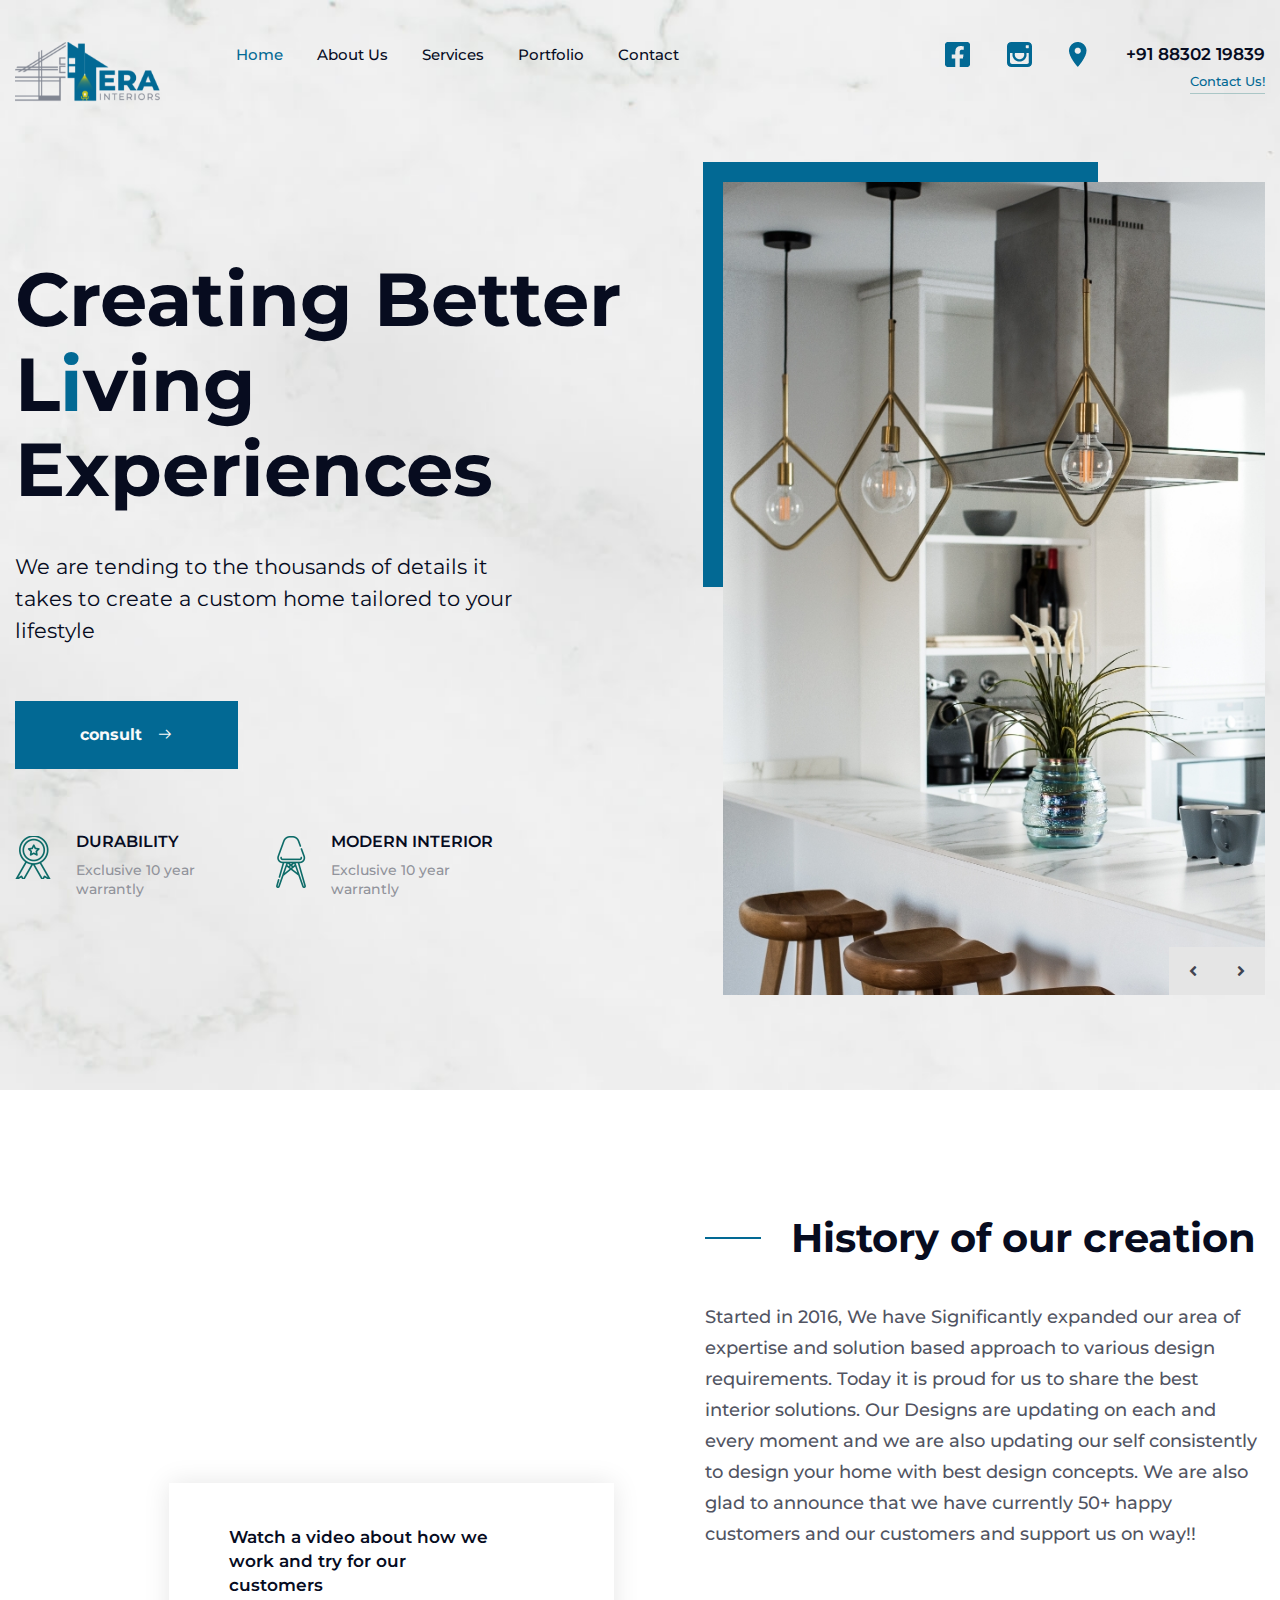
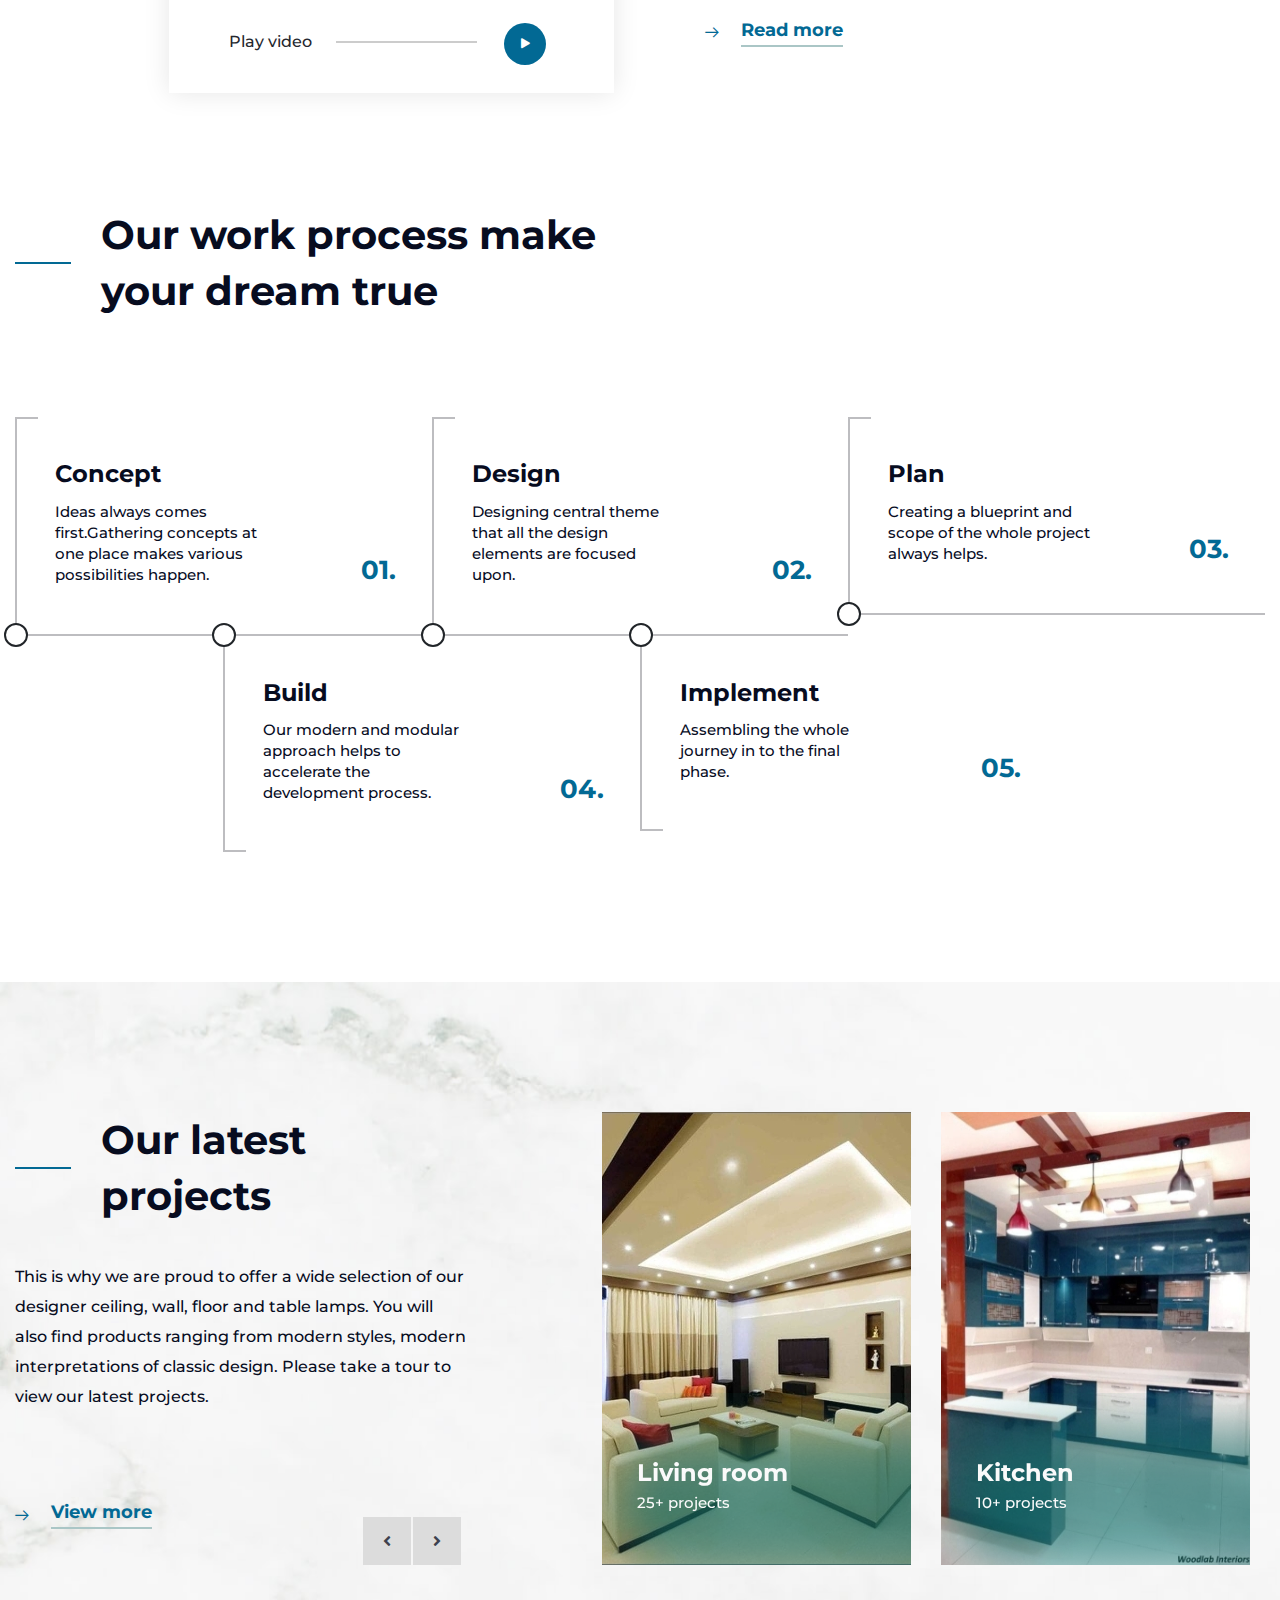
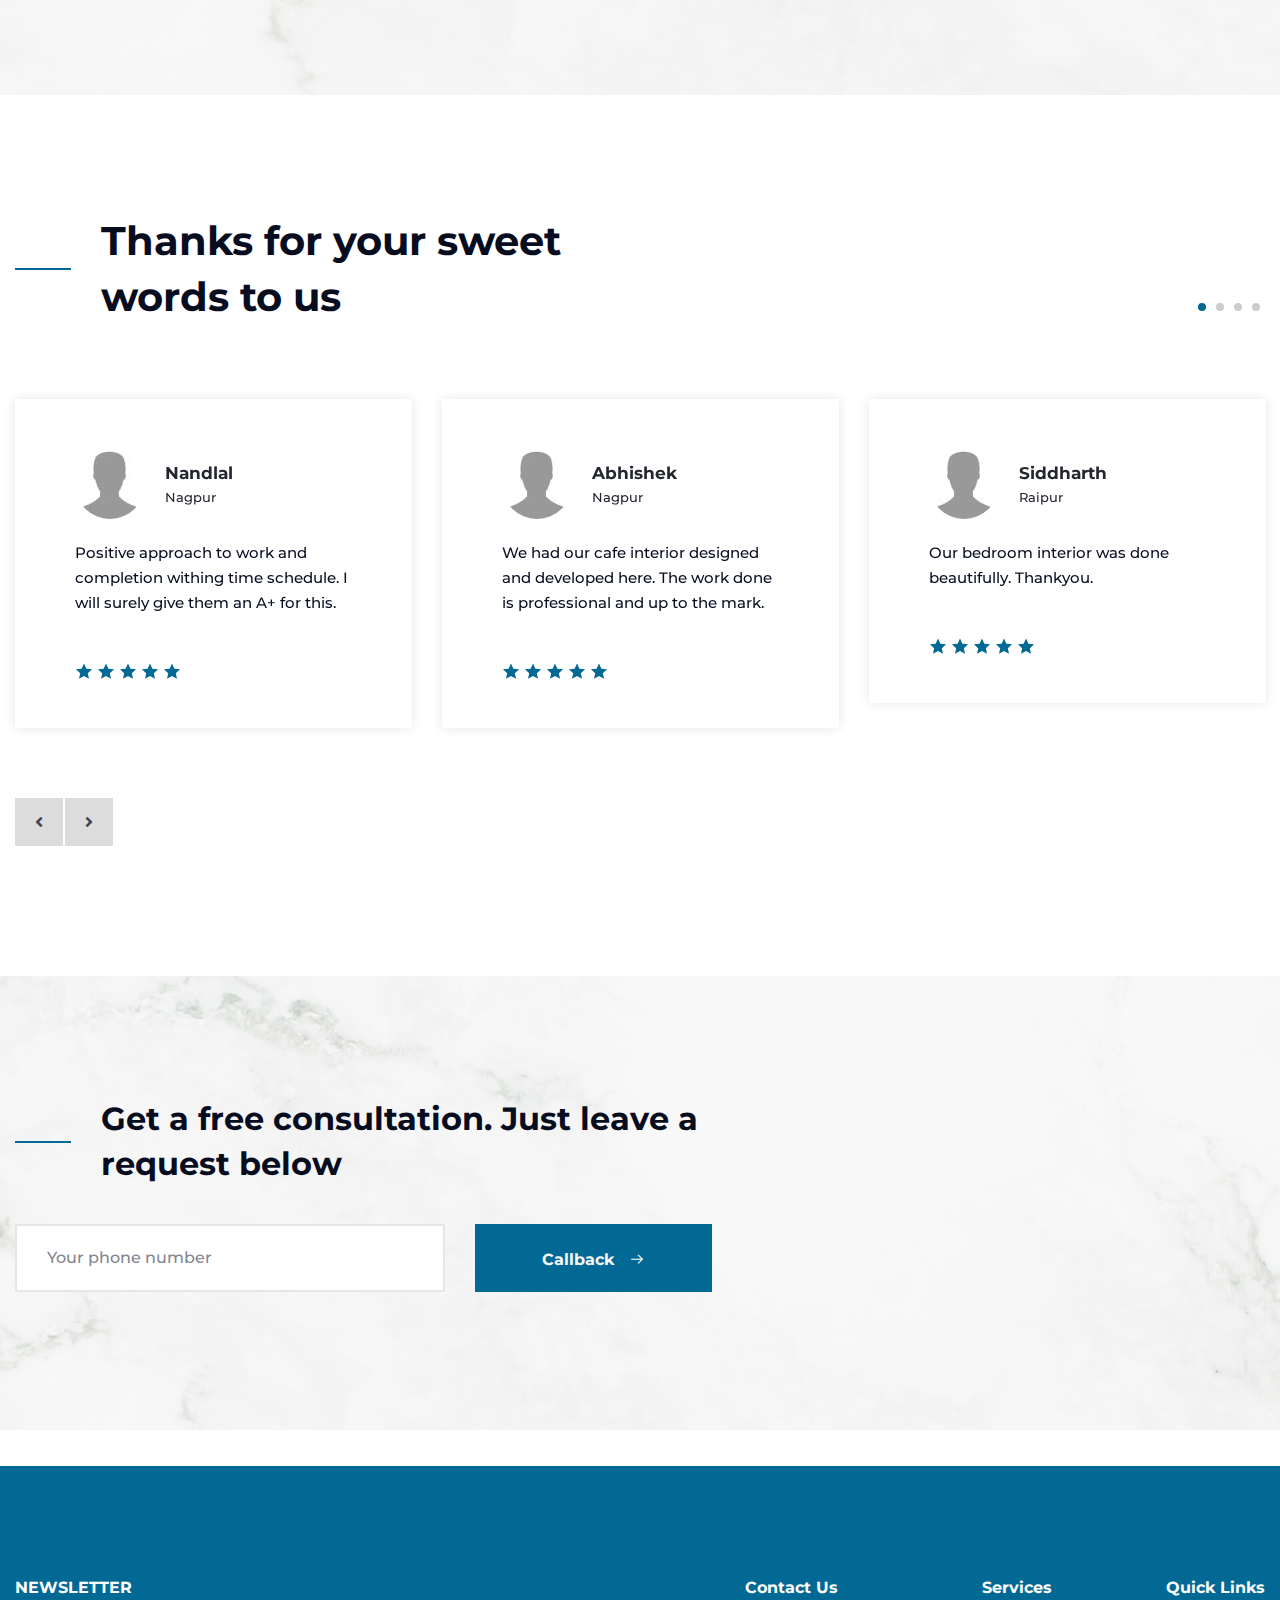
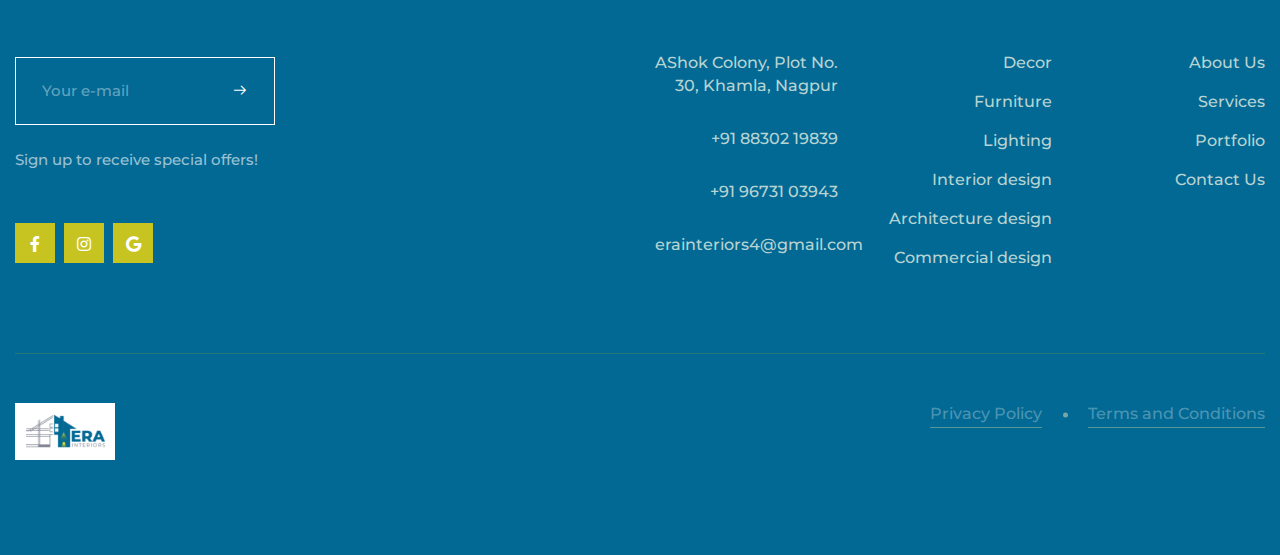
<file: websites/index.html>
<!DOCTYPE html>
<html lang="en">
<head>
	<meta charset="UTF-8">
	<title>Era Interiors - Creating Living Experiences</title>
	<meta name="viewport" content="width=device-width, initial-scale=1.0">
	<meta name="description" content="Mint Multipurpose Agency Website" />
	<meta name="author" content="George_fx">
	<meta name="keywords" content="" />
	<link rel="icon" href="assets/images/favicon.png">
	<link rel="stylesheet" type="text/css" href="assets/css/animate.css">
	<link rel="stylesheet" type="text/css" href="assets/css/bootstrap.min.css">
	<link rel="stylesheet" type="text/css" href="assets/css/all.min.css">
	<link rel="stylesheet" type="text/css" href="assets/css/line-awesome.min.css">
	<link rel="stylesheet" type="text/css" href="assets/css/slick.css">
	<link rel="stylesheet" type="text/css" href="assets/css/slick-theme.css">
	<link rel="stylesheet" type="text/css" href="assets/css/color.css">
	<link rel="stylesheet" type="text/css" href="assets/css/style.css">
	<link rel="stylesheet" type="text/css" href="assets/css/responsive.css">
</head>


<body>


	<div class="page-loading">
		<div class="thecube">
			<div class="cube c1"></div>
			<div class="cube c2"></div>
			<div class="cube c4"></div>
			<div class="cube c3"></div>
		</div>
	</div><!--page-loading end-->

	<div class="wrapper">
			
		<header>
			<div class="container">
				<div class="header-content">
					<div class="logo">
						<a href="index.html" title="">
							<img src="assets/images/logo2.png" alt="Era-Interiors-Logo">
						</a>
					</div><!--logo end-->
					<nav>
						<ul>
							<li><a class="active" href="index.html" title="">Home</a></li>
							<li><a href="about.html" title="">About Us</a></li>
							<li><a href="services.html" title="">Services</a></li>
							<li><a href="portfolio.html" title="">Portfolio</a>
								<!-- <ul>
									<li><a href="#" title="">Portfolio Details</a></li>
								</ul> -->
							</li>
							<li><a href="contact.html" title="">Contact</a></li>
						</ul>
					</nav><!--navigation end-->
					<ul class="mint-funcz">
						<li>
							<a href="https://m.facebook.com/erainteriors15/" title="" class="search-btn">
								<img src="assets/images/era-fcbk-icon.png" alt="">
							</a>
						</li>
						<li>
							<a href="#" title="">
								<img src="assets/images/era-insta-icon.png" alt="">
							</a>
						</li>
						<li>
							<a href="#" title="">
								<img src="assets/images/era-direct-icon.png" alt="">
							</a>
						</li>
					</ul><!--mint-funcz end-->
					<div class="contact-head-info">
						<h4>+91 88302 19839</h4>
						<a href="#" title="">Contact Us!</a>
					</div><!--contact-head-info end-->
					<div class="menu-btnn">
						<div class="menu-btn">
							<span class="bar1"></span>
							<span class="bar2"></span>
							<span class="bar3"></span>
						</div><!--menu-bar end-->
					</div>
				</div><!--header-content end-->
			</div>
		</header><!--header end-->

		<div class="header-search d-flex flex-wrap justify-content-center align-items-center w-100">
            <span class="search-close-btn"><i class="fas fa-times"></i></span>
            <form>
                <input type="text" placeholder="Search">
            </form>
        </div><!--header-search end-->

		<div class="responsive-mobile-menu">
			<ul>
				<li><a href="index.html" title="">Home</a></li>
				<li><a href="about.html" title="">About Us</a></li>
				<li><a href="services.html" title="">Services</a></li>
				<li><a href="portfolio.html" title="">Portfolio</a>
					<!--<ul>-->
					<!--	<li><a href="#" title="">Portfolio Details</a></li>-->
					<!--</ul>-->
				</li>
				
				<li><a href="contact.html" title="">Contact</a></li>
			</ul>
		</div><!--responsive-mobile-menu end-->

		<section class="main-banner">
			<div class="container">
				<div class="row align-items-center">
					<div class="col-lg-6">
						<div class="banner-content">
							<h2 class="wow fadeInUp" data-wow-duration="1000ms">Creating Better L<span>i</span>ving Experiences</h2>
							<p class="wow fadeInUp" data-wow-duration="1000ms" data-wow-delay="300ms">We are tending to the thousands of details it takes to create a custom home tailored to your lifestyle</p>
							<a href="contact.html" title="" class="lnk-default wow fadeInUp" data-wow-duration="1000ms" data-wow-delay="500ms">consult <i class="la la-arrow-right"></i> <span></span></a>
							<ul class="banz-list wow fadeInUp" data-wow-duration="1000ms" data-wow-delay="700ms">
								<li>
									<div class="mint-fzt">
										<img src="assets/images/icon1.png" alt="">
										<div class="bzn-csd">
											<h5>Durability</h5>
											<span>Exclusive 10 year warrantly</span>
										</div>
									</div>
								</li>
								<li>
									<div class="mint-fzt">
										<img src="assets/images/icon2.png" alt="">
										<div class="bzn-csd">
											<h5>Modern interior</h5>
											<span>Exclusive 10 year warrantly</span>
										</div>
									</div>
								</li>
							</ul><!--banz-list end-->
							<div class="clearfix"></div>
						</div><!--banner-content end-->
					</div>
					<div class="col-lg-6">
						<div class="banner-slider">
							<div class="banner-slide">
								<img src="assets/images/era_hero.jpg" alt="">
							</div><!--banner-slide end-->
							<div class="banner-slide">
								<img src="assets/images/era_furniture.jpg" alt="">
							</div><!--banner-slide end-->
							<div class="banner-slide">
								<img src="assets/images/era_modern_living.jpg" alt="">
							</div><!--banner-slide end-->
						</div><!--banner-slider end-->
					</div>
				</div>
			</div>
		</section><!--main-banner end-->

		<section class="block pb-0">
			<div class="container">
				<div class="about-us-section">
					<div class="row align-items-center">
						<div class="col-lg-6">
							<div class="abt-imgz">
								<img class="wow fadeInUp" data-wow-duration="1000ms" src="assets/images/era_work_history.jpg" alt="">
								<img class="wow fadeInRight" data-wow-duration="1000ms" data-wow-delay="400ms" src="assets/images/era-interior-imitation-with-wooden-furniture-for-c.jpg" alt="">
							</div><!--abt-imgz end-->
							<div class="abt-txt">
								<h4>Watch a video about how we work and try for our customers</h4>
								<span>Play video</span>
								<a href="https://www.youtube.com/watch?v=pNxqh-JCMpw" title="" class="play-btn html5lightbox"><i class="fa fa-play"></i></a>
							</div>
						</div>
						<div class="col-lg-6">
							<div class="about-text">
								<h2 class="sub-title">History of our creation</h2>
								<p>Started in 2016, We have Significantly expanded our area of expertise and solution based approach to various design requirements. Today it is proud for us to share the best interior solutions. Our Designs are updating on each and every moment and we are also updating our self consistently to design your home with best design concepts. We are also glad to announce that we have currently 50+ happy customers and our customers and support us on way!!
								</p>
								<a href="about.html" title="" class="lnk-default2">Read more <i class="la la-arrow-right"></i></a>
							</div><!--about-text end-->
						</div>
					</div>
				</div><!--about-us-section end-->
			</div>
		</section>
<!-- Team section  -->
		<section class="block">
			<div class="container">
				<div class="section-title align-items-center">
					<h3 class="sub-title">Our work process make your dream true</h3>
					<!-- <a href="#" title="" class="lnk-default2">More detailed <i class="la la-arrow-right"></i></a> -->
				</div><!--section-title end-->
				<div class="process-section">
					<ul>
						<li>
							<div class="proz-mint">
								<h3>Concept</h3>
								<p>Ideas always comes first.Gathering concepts at one place makes various possibilities happen.</p>
								<h2 class="p-num">01.</h2>
							</div><!--proz-mint end-->
						</li>
						<li>
							<div class="proz-mint">
								<h3>Design</h3>
								<p>Designing central theme that all the design elements are focused upon.</p>
								<h2 class="p-num">02.</h2>
							</div><!--proz-mint end-->
						</li>
						<li>
							<div class="proz-mint">
								<h3>Plan</h3>
								<p>Creating a blueprint and scope of the whole project always helps.</p>
								<h2 class="p-num">03.</h2>
							</div><!--proz-mint end-->
						</li>
						<li>
							<div class="proz-mint">
								<h3>Build</h3>
								<p>Our modern and modular approach helps to accelerate the development process.</p>
								<h2 class="p-num">04.</h2>
							</div><!--proz-mint end-->
						</li>
						<li>
							<div class="proz-mint">
								<h3>Implement</h3>
								<p>Assembling the whole journey in to the final phase.</p>
								
								<h2 class="p-num">05.</h2>
							</div><!--proz-mint end-->
						</li>
						
						
					</ul>
					<div class="clearfix"></div>
				</div><!--process-section end-->
			</div>
		</section>

		<section class="block2">
			<div class="fixed-bg bg1"></div>
			<div class="container">
				<div class="latest-projects-section">
					<div class="row">
						<div class="col-lg-5">
							<div class="project-text">
								<h3 class="sub-title">Our latest projects</h3>
								<p>This is why we are proud to offer a wide selection of our
									designer ceiling, wall, floor and table lamps. You will also
									find products ranging from modern styles, modern
									interpretations of classic design. Please take a tour to 
									view our latest projects.</p>
								<a href="portfolio.html" title="" class="lnk-default2">View more <i class="la la-arrow-right"></i></a>
							</div><!--project-text end-->
						</div>
						<div class="col-lg-7">
							<div class="project-carousel">
								<div class="project-item">
									<img src="assets/images/era_livingroom.jpg" alt="">
									<div class="project-info">
										<h3><a href="portfolio-details.html" title="">Living room</a></h3>
										<span>25+ projects</span>
									</div><!--project-info end-->
								</div><!--project-item end-->
								<div class="project-item">
									<img src="assets/images/era_kitchen.jpg" alt="">
									<div class="project-info">
										<h3><a href="portfolio-details.html" title="">Kitchen</a></h3>
										<span>10+ projects</span>
									</div><!--project-info end-->
								</div><!--project-item end-->
								<div class="project-item">
									<img src="assets/images/era_commercial.jpg" alt="">
									<div class="project-info">
										<h3><a href="portfolio-details.html" title="">Commercial</a></h3>
										<span>10 projects</span>
									</div><!--project-info end-->
								</div><!--project-item end-->
								
							</div><!--project-carousel end-->
						</div>
					</div>
				</div><!--latest-projects-section end-->
			</div>
		</section>

		<section class="block testi-section">
			<div class="container">
				<div class="section-title">
					<h3 class="sub-title">Thanks for your sweet words to us</h3>
				</div><!--section-title end-->
				<div class="testimonial-section">
					<div class="row testi-carousel">
						<div class="col-lg-4">
							<div class="testi-slide">
								<div class="testi-head">
									<img src="assets/images/testimonail.jpg" alt="">
									<div class="user-info">
										<h3>Nandlal</h3>
										<span>Nagpur</span>
									</div>
								</div>
								<p>Positive approach to work and completion withing time schedule. I will surely give them an A+ for this.</p>
								<ul class="rating">
									<li><i class="la la-star"></i></li>
									<li><i class="la la-star"></i></li>
									<li><i class="la la-star"></i></li>
									<li><i class="la la-star"></i></li>
									<li><i class="la la-star"></i></li>
								</ul>
							</div><!--testi-slide end-->
						</div>
						<div class="col-lg-4">
							<div class="testi-slide">
								<div class="testi-head">
									<img src="assets/images/testimonail.jpg" alt="">
									<div class="user-info">
										<h3>Abhishek</h3>
										<span>Nagpur</span>
									</div>
								</div>
								<p>We had our cafe interior designed and developed here. The work done is professional and up to the mark.</p>
								<ul class="rating">
									<li><i class="la la-star"></i></li>
									<li><i class="la la-star"></i></li>
									<li><i class="la la-star"></i></li>
									<li><i class="la la-star"></i></li>
									<li><i class="la la-star"></i></li>
								</ul>
							</div><!--testi-slide end-->
						</div>
						<div class="col-lg-4">
							<div class="testi-slide">
								<div class="testi-head">
									<img src="assets/images/testimonail.jpg" alt="">
									<div class="user-info">
										<h3>Siddharth</h3>
										<span>Raipur</span>
									</div>
								</div>
								<p>Our bedroom interior was done beautifully. Thankyou.</p>
								<ul class="rating">
									<li><i class="la la-star"></i></li>
									<li><i class="la la-star"></i></li>
									<li><i class="la la-star"></i></li>
									<li><i class="la la-star"></i></li>
									<li><i class="la la-star"></i></li>
								</ul>
							</div><!--testi-slide end-->
						</div>
						<div class="col-lg-4">
							<div class="testi-slide">
								<div class="testi-head">
									<img src="assets/images/testimonail.jpg" alt="">
									<div class="user-info">
										<h3>Nandlal</h3>
										<span>Nagpur</span>
									</div>
								</div>
								<p>Positive approach to work and completion withing time schedule. I will surely give them an A+ for this.</p>
								<ul class="rating">
									<li><i class="la la-star"></i></li>
									<li><i class="la la-star"></i></li>
									<li><i class="la la-star"></i></li>
									<li><i class="la la-star"></i></li>
									<li><i class="la la-star"></i></li>
								</ul>
							</div><!--testi-slide end-->
						</div>
						<div class="col-lg-4">
							<div class="testi-slide">
								<div class="testi-head">
									<img src="assets/images/testimonail.jpg" alt="">
									<div class="user-info">
										<h3>Abhishek</h3>
										<span>Nagpur</span>
									</div>
								</div>
								<p>We had our cafe interior designed and developed here. The work done is professional and up to the mark.</p>
								<ul class="rating">
									<li><i class="la la-star"></i></li>
									<li><i class="la la-star"></i></li>
									<li><i class="la la-star"></i></li>
									<li><i class="la la-star"></i></li>
									<li><i class="la la-star"></i></li>
								</ul>
							</div><!--testi-slide end-->
						</div>
						<div class="col-lg-4">
							<div class="testi-slide">
								<div class="testi-head">
									<img src="assets/images/testimonail.jpg" alt="">
									<div class="user-info">
										<h3>Siddharth</h3>
										<span>Raipur</span>
									</div>
								</div>
								<p>Our bedroom interior was done beautifully. Thankyou.</p>
								<ul class="rating">
									<li><i class="la la-star"></i></li>
									<li><i class="la la-star"></i></li>
									<li><i class="la la-star"></i></li>
									<li><i class="la la-star"></i></li>
									<li><i class="la la-star"></i></li>
								</ul>
							</div><!--testi-slide end-->
						</div>
					</div>
				</div><!--testimonial-section end-->
			</div>
		</section>

		<section class="consultation-sec">
			<div class="container">
				<div class="consultation-section">
					<div class="row align-items-center">
						<div class="col-lg-7">
							<div class="consult-text">
								<h3 class="sub-title">Get a free consultation. Just leave a request below</h3>
								<form class="subsc-form">
									<input type="text" name="name" placeholder="Your phone number">
									<button type="submit" class="lnk-default">Сallback <i class="la la-arrow-right"></i> <span></span></button>
								</form>
							</div><!--consult-text end-->
						</div>
						<div class="col-lg-5">
							<div class="consult-img wow slideInUp" data-wow-duration="1000ms">
								<img src="assets/images/era-interior-consultation.jpg" alt="">
							</div><!--consult-img end-->
						</div>
					</div>
				</div><!--consultation-section end-->
			</div>
		</section>

		<!-- Blog news section -->

		<footer>
			<div class="container">
				<div class="top-footer">
					<div class="row">
						<div class="col-lg-6 col-md-12">
							<div class="widget widget-info">
								<h3 class="widget-title">NEWSLETTER</h3>
								<form class="widget-form">
									<input type="text" name="email" placeholder="Your e-mail">
									<button type="submit"><i class="la la-arrow-right"></i></button>
								</form>
								<span>Sign up to receive special offers!</span>
								<ul class="social-links">
									<li><a href="https://m.facebook.com/erainteriors15/" title=""><i class="fab fa-facebook-f"></i></a></li>
									<li><a href="#" title=""><i class="fab fa-instagram"></i></a></li>
									<li><a href="#" title=""><i class="fab fa-google"></i></a></li>
								</ul><!--social-links end-->
							</div><!--widget-info end-->
						</div>
						<div class="col-lg-6 col-md-12">
							<div class="row">
								<div class="col-lg-4 col-md-4 col-sm-6 col-12">
									<div class="widget widget-contact text-right">
										<h3 class="widget-title">Contact Us</h3>
										<ul class="ft-links">
											<li>AShok Colony, Plot No. 30, Khamla, Nagpur</li>
											<li>+91 88302 19839</li>
											<li>+91 96731 03943</li>
											
											<li><a href="#" title="">erainteriors4@gmail.com</a></li>
										</ul><!--ft-links end-->
									</div><!--widget-contact end-->
								</div>
								<div class="col-lg-4 col-md-4 col-sm-6 col-12">
									<div class="widget widget-category text-right">
										<h3 class="widget-title">Services</h3>
										<ul class="ft-links">
											<li><a href="#" title="">Decor</a></li>
											<li><a href="#" title="">Furniture</a></li>
											<li><a href="#" title="">Lighting</a></li>
											<li><a href="#" title="">Interior design</a></li>
											<li><a href="#" title="">Architecture design</a></li>
											<li><a href="#" title="">Commercial design</a></li>
										</ul><!--ft-links end-->
									</div><!--widget-contact end-->
								</div>
								<div class="col-lg-4 col-md-4 col-sm-12 col-12">
									<div class="widget widget-company text-right">
										<h3 class="widget-title">Quick Links</h3>
										<ul class="ft-links">
											<li><a href="about.html" title="">About Us</a></li>
											<li><a href="services.html" title="">Services</a></li>
											<li><a href="portfolio.html" title="">Portfolio</a></li>
											<li><a href="contact.html" title="">Contact Us</a></li>
											<!-- <li><a href="blog.html" title="">Blog</a></li> -->
										</ul><!--ft-links end-->
									</div><!--widget-contact end-->
								</div>
							</div>
						</div>
					</div>
				</div><!--top-footer end-->
				<div class="bottom-footer">
					<div class="ft-logo">
						<img src="assets/images/ft-logo.png" alt="">
					</div><!--ft-logo end-->
					<ul class="btm-links">
						<li><a href="#" title="">Privacy Policy</a></li>
						<li><a href="#" title="">Terms and Conditions</a></li>
					</ul><!--btm-links end-->
					<div class="clearfix"></div>
				</div><!--bottom-footer end-->
			</div>
		</footer><!--footer end-->

	</div><!--wrapper end-->



<script src="assets/js/jquery.min.js"></script>
<script src="assets/js/popper.js"></script>
<script src="assets/js/bootstrap.min.js"></script>
<script src="assets/js/plugin/slick.min.js"></script>
<script src="assets/js/plugin/html5lightbox.js"></script>
<script src="assets/js/placeholdem.min.js"></script>
<script src="assets/js/wow.min.js"></script>
<script src="assets/js/script.js"></script>


</body>

</html>
</file>
<file: websites/assets/css/color.css>
nav ul li a:hover,
.contact-head-info > a,
.banner-content > h2 span,
.lnk-default2,
.lnk-default2:hover,
.p-num,
.rating li,
.blog-title a:hover,
.contact-head-info > a:hover,
nav ul li a.active,
.award-col > h2,
.wid-post-info > h3:hover,
.wid-post-info > h3:hover a,
.arch-list li a:hover,
.tags_list li a:hover,
.pagination-mint .page-link:hover,
input#amount,
.view-details:hover,
.shop-info > h3:hover a,
.add-cart,
.cart-btn-circle,
.catg-controls li a:hover,
.social-links.without-bg li a,
.option-set li a.selected {
	color: #026994;
}

.responsive-mobile-menu,
.lnk-default,
.banner-slide:before,
.play-btn,
.sub-title:before,
.team-head,
.slick-prev:hover,
.slick-next:hover,
.slick-dots li.slick-active button,
.category,
footer,
.cart-number,
.banner-slider .slick-prev:hover,
.banner-slider .slick-next:hover,
nav ul ul,
.pger-imgs:before,
.dott,
.paginated li a:hover,
.widget-search form button,
.tags-list li a:hover,
.ui-slider-horizontal .ui-slider-range,
.add-to-cart:hover,
.status,
input:checked + .slider,
.btn-default,
.cart-btn-circle:hover,
.contact_info,
.search-close-btn:hover,
.thecube .cube:before,
.failed,
.text-info {
	background-color: #026994;
 }

.proz-mint:after,
.dott:before,
.ui-slider-horizontal .ui-slider-handle,
.form-control:focus {
	border-color: #026994;
}
</file>
<file: websites/assets/css/line-awesome.min.css>
.la,.lab,.lad,.lal,.lar,.las{-moz-osx-font-smoothing:grayscale;-webkit-font-smoothing:antialiased;display:inline-block;font-style:normal;font-variant:normal;text-rendering:auto;line-height:1}.la-lg{font-size:1.33333em;line-height:.75em;vertical-align:-.0667em}.la-xs{font-size:.75em}.la-sm{font-size:.875em}.la-1x{font-size:1em}.la-2x{font-size:2em}.la-3x{font-size:3em}.la-4x{font-size:4em}.la-5x{font-size:5em}.la-6x{font-size:6em}.la-7x{font-size:7em}.la-8x{font-size:8em}.la-9x{font-size:9em}.la-10x{font-size:10em}.la-fw{text-align:center;width:1.25em}.la-ul{list-style-type:none;margin-left:2.5em;padding-left:0}.la-ul>li{position:relative}.la-li{left:-2em;position:absolute;text-align:center;width:2em;line-height:inherit}.la-border{border:solid .08em #eee;border-radius:.1em;padding:.2em .25em .15em}.la-pull-left{float:left}.la-pull-right{float:right}.la.la-pull-left,.lab.la-pull-left,.lal.la-pull-left,.lar.la-pull-left,.las.la-pull-left{margin-right:.3em}.la.la-pull-right,.lab.la-pull-right,.lal.la-pull-right,.lar.la-pull-right,.las.la-pull-right{margin-left:.3em}.la-spin{-webkit-animation:la-spin 2s infinite linear;animation:la-spin 2s infinite linear}.la-pulse{-webkit-animation:la-spin 1s infinite steps(8);animation:la-spin 1s infinite steps(8)}@-webkit-keyframes la-spin{0%{-webkit-transform:rotate(0);transform:rotate(0)}100%{-webkit-transform:rotate(360deg);transform:rotate(360deg)}}@keyframes la-spin{0%{-webkit-transform:rotate(0);transform:rotate(0)}100%{-webkit-transform:rotate(360deg);transform:rotate(360deg)}}.la-rotate-90{-webkit-transform:rotate(90deg);transform:rotate(90deg)}.la-rotate-180{-webkit-transform:rotate(180deg);transform:rotate(180deg)}.la-rotate-270{-webkit-transform:rotate(270deg);transform:rotate(270deg)}.la-flip-horizontal{-webkit-transform:scale(-1,1);transform:scale(-1,1)}.la-flip-vertical{-webkit-transform:scale(1,-1);transform:scale(1,-1)}.la-flip-both,.la-flip-horizontal.la-flip-vertical{-webkit-transform:scale(-1,-1);transform:scale(-1,-1)}:root .la-flip-both,:root .la-flip-horizontal,:root .la-flip-vertical,:root .la-rotate-180,:root .la-rotate-270,:root .la-rotate-90{-webkit-filter:none;filter:none}.la-stack{display:inline-block;height:2em;line-height:2em;position:relative;vertical-align:middle;width:2.5em}.la-stack-1x,.la-stack-2x{left:0;position:absolute;text-align:center;width:100%}.la-stack-1x{line-height:inherit}.la-stack-2x{font-size:2em}.la-inverse{color:#fff}.la-500px:before{content:"\f26e"}.la-accessible-icon:before{content:"\f368"}.la-accusoft:before{content:"\f369"}.la-acquisitions-incorporated:before{content:"\f6af"}.la-ad:before{content:"\f641"}.la-address-book:before{content:"\f2b9"}.la-address-card:before{content:"\f2bb"}.la-adjust:before{content:"\f042"}.la-adn:before{content:"\f170"}.la-adobe:before{content:"\f778"}.la-adversal:before{content:"\f36a"}.la-affiliatetheme:before{content:"\f36b"}.la-air-freshener:before{content:"\f5d0"}.la-airbnb:before{content:"\f834"}.la-algolia:before{content:"\f36c"}.la-align-center:before{content:"\f037"}.la-align-justify:before{content:"\f039"}.la-align-left:before{content:"\f036"}.la-align-right:before{content:"\f038"}.la-alipay:before{content:"\f642"}.la-allergies:before{content:"\f461"}.la-amazon:before{content:"\f270"}.la-amazon-pay:before{content:"\f42c"}.la-ambulance:before{content:"\f0f9"}.la-american-sign-language-interpreting:before{content:"\f2a3"}.la-amilia:before{content:"\f36d"}.la-anchor:before{content:"\f13d"}.la-android:before{content:"\f17b"}.la-angellist:before{content:"\f209"}.la-angle-double-down:before{content:"\f103"}.la-angle-double-left:before{content:"\f100"}.la-angle-double-right:before{content:"\f101"}.la-angle-double-up:before{content:"\f102"}.la-angle-down:before{content:"\f107"}.la-angle-left:before{content:"\f104"}.la-angle-right:before{content:"\f105"}.la-angle-up:before{content:"\f106"}.la-angry:before{content:"\f556"}.la-angrycreative:before{content:"\f36e"}.la-angular:before{content:"\f420"}.la-ankh:before{content:"\f644"}.la-app-store:before{content:"\f36f"}.la-app-store-ios:before{content:"\f370"}.la-apper:before{content:"\f371"}.la-apple:before{content:"\f179"}.la-apple-alt:before{content:"\f5d1"}.la-apple-pay:before{content:"\f415"}.la-archive:before{content:"\f187"}.la-archway:before{content:"\f557"}.la-arrow-alt-circle-down:before{content:"\f358"}.la-arrow-alt-circle-left:before{content:"\f359"}.la-arrow-alt-circle-right:before{content:"\f35a"}.la-arrow-alt-circle-up:before{content:"\f35b"}.la-arrow-circle-down:before{content:"\f0ab"}.la-arrow-circle-left:before{content:"\f0a8"}.la-arrow-circle-right:before{content:"\f0a9"}.la-arrow-circle-up:before{content:"\f0aa"}.la-arrow-down:before{content:"\f063"}.la-arrow-left:before{content:"\f060"}.la-arrow-right:before{content:"\f061"}.la-arrow-up:before{content:"\f062"}.la-arrows-alt:before{content:"\f0b2"}.la-arrows-alt-h:before{content:"\f337"}.la-arrows-alt-v:before{content:"\f338"}.la-artstation:before{content:"\f77a"}.la-assistive-listening-systems:before{content:"\f2a2"}.la-asterisk:before{content:"\f069"}.la-asymmetrik:before{content:"\f372"}.la-at:before{content:"\f1fa"}.la-atlas:before{content:"\f558"}.la-atlassian:before{content:"\f77b"}.la-atom:before{content:"\f5d2"}.la-audible:before{content:"\f373"}.la-audio-description:before{content:"\f29e"}.la-autoprefixer:before{content:"\f41c"}.la-avianex:before{content:"\f374"}.la-aviato:before{content:"\f421"}.la-award:before{content:"\f559"}.la-aws:before{content:"\f375"}.la-baby:before{content:"\f77c"}.la-baby-carriage:before{content:"\f77d"}.la-backspace:before{content:"\f55a"}.la-backward:before{content:"\f04a"}.la-bacon:before{content:"\f7e5"}.la-balance-scale:before{content:"\f24e"}.la-balance-scale-left:before{content:"\f515"}.la-balance-scale-right:before{content:"\f516"}.la-ban:before{content:"\f05e"}.la-band-aid:before{content:"\f462"}.la-bandcamp:before{content:"\f2d5"}.la-barcode:before{content:"\f02a"}.la-bars:before{content:"\f0c9"}.la-baseball-ball:before{content:"\f433"}.la-basketball-ball:before{content:"\f434"}.la-bath:before{content:"\f2cd"}.la-battery-empty:before{content:"\f244"}.la-battery-full:before{content:"\f240"}.la-battery-half:before{content:"\f242"}.la-battery-quarter:before{content:"\f243"}.la-battery-three-quarters:before{content:"\f241"}.la-battle-net:before{content:"\f835"}.la-bed:before{content:"\f236"}.la-beer:before{content:"\f0fc"}.la-behance:before{content:"\f1b4"}.la-behance-square:before{content:"\f1b5"}.la-bell:before{content:"\f0f3"}.la-bell-slash:before{content:"\f1f6"}.la-bezier-curve:before{content:"\f55b"}.la-bible:before{content:"\f647"}.la-bicycle:before{content:"\f206"}.la-biking:before{content:"\f84a"}.la-bimobject:before{content:"\f378"}.la-binoculars:before{content:"\f1e5"}.la-biohazard:before{content:"\f780"}.la-birthday-cake:before{content:"\f1fd"}.la-bitbucket:before{content:"\f171"}.la-bitcoin:before{content:"\f379"}.la-bity:before{content:"\f37a"}.la-black-tie:before{content:"\f27e"}.la-blackberry:before{content:"\f37b"}.la-blender:before{content:"\f517"}.la-blender-phone:before{content:"\f6b6"}.la-blind:before{content:"\f29d"}.la-blog:before{content:"\f781"}.la-blogger:before{content:"\f37c"}.la-blogger-b:before{content:"\f37d"}.la-bluetooth:before{content:"\f293"}.la-bluetooth-b:before{content:"\f294"}.la-bold:before{content:"\f032"}.la-bolt:before{content:"\f0e7"}.la-bomb:before{content:"\f1e2"}.la-bone:before{content:"\f5d7"}.la-bong:before{content:"\f55c"}.la-book:before{content:"\f02d"}.la-book-dead:before{content:"\f6b7"}.la-book-medical:before{content:"\f7e6"}.la-book-open:before{content:"\f518"}.la-book-reader:before{content:"\f5da"}.la-bookmark:before{content:"\f02e"}.la-bootstrap:before{content:"\f836"}.la-border-all:before{content:"\f84c"}.la-border-none:before{content:"\f850"}.la-border-style:before{content:"\f853"}.la-bowling-ball:before{content:"\f436"}.la-box:before{content:"\f466"}.la-box-open:before{content:"\f49e"}.la-boxes:before{content:"\f468"}.la-braille:before{content:"\f2a1"}.la-brain:before{content:"\f5dc"}.la-bread-slice:before{content:"\f7ec"}.la-briefcase:before{content:"\f0b1"}.la-briefcase-medical:before{content:"\f469"}.la-broadcast-tower:before{content:"\f519"}.la-broom:before{content:"\f51a"}.la-brush:before{content:"\f55d"}.la-btc:before{content:"\f15a"}.la-buffer:before{content:"\f837"}.la-bug:before{content:"\f188"}.la-building:before{content:"\f1ad"}.la-bullhorn:before{content:"\f0a1"}.la-bullseye:before{content:"\f140"}.la-burn:before{content:"\f46a"}.la-buromobelexperte:before{content:"\f37f"}.la-bus:before{content:"\f207"}.la-bus-alt:before{content:"\f55e"}.la-business-time:before{content:"\f64a"}.la-buy-n-large:before{content:"\f8a6"}.la-buysellads:before{content:"\f20d"}.la-calculator:before{content:"\f1ec"}.la-calendar:before{content:"\f133"}.la-calendar-alt:before{content:"\f073"}.la-calendar-check:before{content:"\f274"}.la-calendar-day:before{content:"\f783"}.la-calendar-minus:before{content:"\f272"}.la-calendar-plus:before{content:"\f271"}.la-calendar-times:before{content:"\f273"}.la-calendar-week:before{content:"\f784"}.la-camera:before{content:"\f030"}.la-camera-retro:before{content:"\f083"}.la-campground:before{content:"\f6bb"}.la-canadian-maple-leaf:before{content:"\f785"}.la-candy-cane:before{content:"\f786"}.la-cannabis:before{content:"\f55f"}.la-capsules:before{content:"\f46b"}.la-car:before{content:"\f1b9"}.la-car-alt:before{content:"\f5de"}.la-car-battery:before{content:"\f5df"}.la-car-crash:before{content:"\f5e1"}.la-car-side:before{content:"\f5e4"}.la-caret-down:before{content:"\f0d7"}.la-caret-left:before{content:"\f0d9"}.la-caret-right:before{content:"\f0da"}.la-caret-square-down:before{content:"\f150"}.la-caret-square-left:before{content:"\f191"}.la-caret-square-right:before{content:"\f152"}.la-caret-square-up:before{content:"\f151"}.la-caret-up:before{content:"\f0d8"}.la-carrot:before{content:"\f787"}.la-cart-arrow-down:before{content:"\f218"}.la-cart-plus:before{content:"\f217"}.la-cash-register:before{content:"\f788"}.la-cat:before{content:"\f6be"}.la-cc-amazon-pay:before{content:"\f42d"}.la-cc-amex:before{content:"\f1f3"}.la-cc-apple-pay:before{content:"\f416"}.la-cc-diners-club:before{content:"\f24c"}.la-cc-discover:before{content:"\f1f2"}.la-cc-jcb:before{content:"\f24b"}.la-cc-mastercard:before{content:"\f1f1"}.la-cc-paypal:before{content:"\f1f4"}.la-cc-stripe:before{content:"\f1f5"}.la-cc-visa:before{content:"\f1f0"}.la-centercode:before{content:"\f380"}.la-centos:before{content:"\f789"}.la-certificate:before{content:"\f0a3"}.la-chair:before{content:"\f6c0"}.la-chalkboard:before{content:"\f51b"}.la-chalkboard-teacher:before{content:"\f51c"}.la-charging-station:before{content:"\f5e7"}.la-chart-area:before{content:"\f1fe"}.la-chart-bar:before{content:"\f080"}.la-chart-line:before{content:"\f201"}.la-chart-pie:before{content:"\f200"}.la-check:before{content:"\f00c"}.la-check-circle:before{content:"\f058"}.la-check-double:before{content:"\f560"}.la-check-square:before{content:"\f14a"}.la-cheese:before{content:"\f7ef"}.la-chess:before{content:"\f439"}.la-chess-bishop:before{content:"\f43a"}.la-chess-board:before{content:"\f43c"}.la-chess-king:before{content:"\f43f"}.la-chess-knight:before{content:"\f441"}.la-chess-pawn:before{content:"\f443"}.la-chess-queen:before{content:"\f445"}.la-chess-rook:before{content:"\f447"}.la-chevron-circle-down:before{content:"\f13a"}.la-chevron-circle-left:before{content:"\f137"}.la-chevron-circle-right:before{content:"\f138"}.la-chevron-circle-up:before{content:"\f139"}.la-chevron-down:before{content:"\f078"}.la-chevron-left:before{content:"\f053"}.la-chevron-right:before{content:"\f054"}.la-chevron-up:before{content:"\f077"}.la-child:before{content:"\f1ae"}.la-chrome:before{content:"\f268"}.la-chromecast:before{content:"\f838"}.la-church:before{content:"\f51d"}.la-circle:before{content:"\f111"}.la-circle-notch:before{content:"\f1ce"}.la-city:before{content:"\f64f"}.la-clinic-medical:before{content:"\f7f2"}.la-clipboard:before{content:"\f328"}.la-clipboard-check:before{content:"\f46c"}.la-clipboard-list:before{content:"\f46d"}.la-clock:before{content:"\f017"}.la-clone:before{content:"\f24d"}.la-closed-captioning:before{content:"\f20a"}.la-cloud:before{content:"\f0c2"}.la-cloud-download-alt:before{content:"\f381"}.la-cloud-meatball:before{content:"\f73b"}.la-cloud-moon:before{content:"\f6c3"}.la-cloud-moon-rain:before{content:"\f73c"}.la-cloud-rain:before{content:"\f73d"}.la-cloud-showers-heavy:before{content:"\f740"}.la-cloud-sun:before{content:"\f6c4"}.la-cloud-sun-rain:before{content:"\f743"}.la-cloud-upload-alt:before{content:"\f382"}.la-cloudscale:before{content:"\f383"}.la-cloudsmith:before{content:"\f384"}.la-cloudversify:before{content:"\f385"}.la-cocktail:before{content:"\f561"}.la-code:before{content:"\f121"}.la-code-branch:before{content:"\f126"}.la-codepen:before{content:"\f1cb"}.la-codiepie:before{content:"\f284"}.la-coffee:before{content:"\f0f4"}.la-cog:before{content:"\f013"}.la-cogs:before{content:"\f085"}.la-coins:before{content:"\f51e"}.la-columns:before{content:"\f0db"}.la-comment:before{content:"\f075"}.la-comment-alt:before{content:"\f27a"}.la-comment-dollar:before{content:"\f651"}.la-comment-dots:before{content:"\f4ad"}.la-comment-medical:before{content:"\f7f5"}.la-comment-slash:before{content:"\f4b3"}.la-comments:before{content:"\f086"}.la-comments-dollar:before{content:"\f653"}.la-compact-disc:before{content:"\f51f"}.la-compass:before{content:"\f14e"}.la-compress:before{content:"\f066"}.la-compress-arrows-alt:before{content:"\f78c"}.la-concierge-bell:before{content:"\f562"}.la-confluence:before{content:"\f78d"}.la-connectdevelop:before{content:"\f20e"}.la-contao:before{content:"\f26d"}.la-cookie:before{content:"\f563"}.la-cookie-bite:before{content:"\f564"}.la-copy:before{content:"\f0c5"}.la-copyright:before{content:"\f1f9"}.la-cotton-bureau:before{content:"\f89e"}.la-couch:before{content:"\f4b8"}.la-cpanel:before{content:"\f388"}.la-creative-commons:before{content:"\f25e"}.la-creative-commons-by:before{content:"\f4e7"}.la-creative-commons-nc:before{content:"\f4e8"}.la-creative-commons-nc-eu:before{content:"\f4e9"}.la-creative-commons-nc-jp:before{content:"\f4ea"}.la-creative-commons-nd:before{content:"\f4eb"}.la-creative-commons-pd:before{content:"\f4ec"}.la-creative-commons-pd-alt:before{content:"\f4ed"}.la-creative-commons-remix:before{content:"\f4ee"}.la-creative-commons-sa:before{content:"\f4ef"}.la-creative-commons-sampling:before{content:"\f4f0"}.la-creative-commons-sampling-plus:before{content:"\f4f1"}.la-creative-commons-share:before{content:"\f4f2"}.la-creative-commons-zero:before{content:"\f4f3"}.la-credit-card:before{content:"\f09d"}.la-critical-role:before{content:"\f6c9"}.la-crop:before{content:"\f125"}.la-crop-alt:before{content:"\f565"}.la-cross:before{content:"\f654"}.la-crosshairs:before{content:"\f05b"}.la-crow:before{content:"\f520"}.la-crown:before{content:"\f521"}.la-crutch:before{content:"\f7f7"}.la-css3:before{content:"\f13c"}.la-css3-alt:before{content:"\f38b"}.la-cube:before{content:"\f1b2"}.la-cubes:before{content:"\f1b3"}.la-cut:before{content:"\f0c4"}.la-cuttlefish:before{content:"\f38c"}.la-d-and-d:before{content:"\f38d"}.la-d-and-d-beyond:before{content:"\f6ca"}.la-dashcube:before{content:"\f210"}.la-database:before{content:"\f1c0"}.la-deaf:before{content:"\f2a4"}.la-delicious:before{content:"\f1a5"}.la-democrat:before{content:"\f747"}.la-deploydog:before{content:"\f38e"}.la-deskpro:before{content:"\f38f"}.la-desktop:before{content:"\f108"}.la-dev:before{content:"\f6cc"}.la-deviantart:before{content:"\f1bd"}.la-dharmachakra:before{content:"\f655"}.la-dhl:before{content:"\f790"}.la-diagnoses:before{content:"\f470"}.la-diaspora:before{content:"\f791"}.la-dice:before{content:"\f522"}.la-dice-d20:before{content:"\f6cf"}.la-dice-d6:before{content:"\f6d1"}.la-dice-five:before{content:"\f523"}.la-dice-four:before{content:"\f524"}.la-dice-one:before{content:"\f525"}.la-dice-six:before{content:"\f526"}.la-dice-three:before{content:"\f527"}.la-dice-two:before{content:"\f528"}.la-digg:before{content:"\f1a6"}.la-digital-ocean:before{content:"\f391"}.la-digital-tachograph:before{content:"\f566"}.la-directions:before{content:"\f5eb"}.la-discord:before{content:"\f392"}.la-discourse:before{content:"\f393"}.la-divide:before{content:"\f529"}.la-dizzy:before{content:"\f567"}.la-dna:before{content:"\f471"}.la-dochub:before{content:"\f394"}.la-docker:before{content:"\f395"}.la-dog:before{content:"\f6d3"}.la-dollar-sign:before{content:"\f155"}.la-dolly:before{content:"\f472"}.la-dolly-flatbed:before{content:"\f474"}.la-donate:before{content:"\f4b9"}.la-door-closed:before{content:"\f52a"}.la-door-open:before{content:"\f52b"}.la-dot-circle:before{content:"\f192"}.la-dove:before{content:"\f4ba"}.la-download:before{content:"\f019"}.la-draft2digital:before{content:"\f396"}.la-drafting-compass:before{content:"\f568"}.la-dragon:before{content:"\f6d5"}.la-draw-polygon:before{content:"\f5ee"}.la-dribbble:before{content:"\f17d"}.la-dribbble-square:before{content:"\f397"}.la-dropbox:before{content:"\f16b"}.la-drum:before{content:"\f569"}.la-drum-steelpan:before{content:"\f56a"}.la-drumstick-bite:before{content:"\f6d7"}.la-drupal:before{content:"\f1a9"}.la-dumbbell:before{content:"\f44b"}.la-dumpster:before{content:"\f793"}.la-dumpster-fire:before{content:"\f794"}.la-dungeon:before{content:"\f6d9"}.la-dyalog:before{content:"\f399"}.la-earlybirds:before{content:"\f39a"}.la-ebay:before{content:"\f4f4"}.la-edge:before{content:"\f282"}.la-edit:before{content:"\f044"}.la-egg:before{content:"\f7fb"}.la-eject:before{content:"\f052"}.la-elementor:before{content:"\f430"}.la-ellipsis-h:before{content:"\f141"}.la-ellipsis-v:before{content:"\f142"}.la-ello:before{content:"\f5f1"}.la-ember:before{content:"\f423"}.la-empire:before{content:"\f1d1"}.la-envelope:before{content:"\f0e0"}.la-envelope-open:before{content:"\f2b6"}.la-envelope-open-text:before{content:"\f658"}.la-envelope-square:before{content:"\f199"}.la-envira:before{content:"\f299"}.la-equals:before{content:"\f52c"}.la-eraser:before{content:"\f12d"}.la-erlang:before{content:"\f39d"}.la-ethereum:before{content:"\f42e"}.la-ethernet:before{content:"\f796"}.la-etsy:before{content:"\f2d7"}.la-euro-sign:before{content:"\f153"}.la-evernote:before{content:"\f839"}.la-exchange-alt:before{content:"\f362"}.la-exclamation:before{content:"\f12a"}.la-exclamation-circle:before{content:"\f06a"}.la-exclamation-triangle:before{content:"\f071"}.la-expand:before{content:"\f065"}.la-expand-arrows-alt:before{content:"\f31e"}.la-expeditedssl:before{content:"\f23e"}.la-external-link-alt:before{content:"\f35d"}.la-external-link-square-alt:before{content:"\f360"}.la-eye:before{content:"\f06e"}.la-eye-dropper:before{content:"\f1fb"}.la-eye-slash:before{content:"\f070"}.la-facebook:before{content:"\f09a"}.la-facebook-f:before{content:"\f39e"}.la-facebook-messenger:before{content:"\f39f"}.la-facebook-square:before{content:"\f082"}.la-fan:before{content:"\f863"}.la-fantasy-flight-games:before{content:"\f6dc"}.la-fast-backward:before{content:"\f049"}.la-fast-forward:before{content:"\f050"}.la-fax:before{content:"\f1ac"}.la-feather:before{content:"\f52d"}.la-feather-alt:before{content:"\f56b"}.la-fedex:before{content:"\f797"}.la-fedora:before{content:"\f798"}.la-female:before{content:"\f182"}.la-fighter-jet:before{content:"\f0fb"}.la-figma:before{content:"\f799"}.la-file:before{content:"\f15b"}.la-file-alt:before{content:"\f15c"}.la-file-archive:before{content:"\f1c6"}.la-file-audio:before{content:"\f1c7"}.la-file-code:before{content:"\f1c9"}.la-file-contract:before{content:"\f56c"}.la-file-csv:before{content:"\f6dd"}.la-file-download:before{content:"\f56d"}.la-file-excel:before{content:"\f1c3"}.la-file-export:before{content:"\f56e"}.la-file-image:before{content:"\f1c5"}.la-file-import:before{content:"\f56f"}.la-file-invoice:before{content:"\f570"}.la-file-invoice-dollar:before{content:"\f571"}.la-file-medical:before{content:"\f477"}.la-file-medical-alt:before{content:"\f478"}.la-file-pdf:before{content:"\f1c1"}.la-file-powerpoint:before{content:"\f1c4"}.la-file-prescription:before{content:"\f572"}.la-file-signature:before{content:"\f573"}.la-file-upload:before{content:"\f574"}.la-file-video:before{content:"\f1c8"}.la-file-word:before{content:"\f1c2"}.la-fill:before{content:"\f575"}.la-fill-drip:before{content:"\f576"}.la-film:before{content:"\f008"}.la-filter:before{content:"\f0b0"}.la-fingerprint:before{content:"\f577"}.la-fire:before{content:"\f06d"}.la-fire-alt:before{content:"\f7e4"}.la-fire-extinguisher:before{content:"\f134"}.la-firefox:before{content:"\f269"}.la-first-aid:before{content:"\f479"}.la-first-order:before{content:"\f2b0"}.la-first-order-alt:before{content:"\f50a"}.la-firstdraft:before{content:"\f3a1"}.la-fish:before{content:"\f578"}.la-fist-raised:before{content:"\f6de"}.la-flag:before{content:"\f024"}.la-flag-checkered:before{content:"\f11e"}.la-flag-usa:before{content:"\f74d"}.la-flask:before{content:"\f0c3"}.la-flickr:before{content:"\f16e"}.la-flipboard:before{content:"\f44d"}.la-flushed:before{content:"\f579"}.la-fly:before{content:"\f417"}.la-folder:before{content:"\f07b"}.la-folder-minus:before{content:"\f65d"}.la-folder-open:before{content:"\f07c"}.la-folder-plus:before{content:"\f65e"}.la-font:before{content:"\f031"}.la-font-awesome:before{content:"\f2b4"}.la-font-awesome-alt:before{content:"\f35c"}.la-font-awesome-flag:before{content:"\f425"}.la-font-awesome-logo-full:before{content:"\f4e6"}.la-fonticons:before{content:"\f280"}.la-fonticons-fi:before{content:"\f3a2"}.la-football-ball:before{content:"\f44e"}.la-fort-awesome:before{content:"\f286"}.la-fort-awesome-alt:before{content:"\f3a3"}.la-forumbee:before{content:"\f211"}.la-forward:before{content:"\f04e"}.la-foursquare:before{content:"\f180"}.la-free-code-camp:before{content:"\f2c5"}.la-freebsd:before{content:"\f3a4"}.la-frog:before{content:"\f52e"}.la-frown:before{content:"\f119"}.la-frown-open:before{content:"\f57a"}.la-fulcrum:before{content:"\f50b"}.la-funnel-dollar:before{content:"\f662"}.la-futbol:before{content:"\f1e3"}.la-galactic-republic:before{content:"\f50c"}.la-galactic-senate:before{content:"\f50d"}.la-gamepad:before{content:"\f11b"}.la-gas-pump:before{content:"\f52f"}.la-gavel:before{content:"\f0e3"}.la-gem:before{content:"\f3a5"}.la-genderless:before{content:"\f22d"}.la-get-pocket:before{content:"\f265"}.la-gg:before{content:"\f260"}.la-gg-circle:before{content:"\f261"}.la-ghost:before{content:"\f6e2"}.la-gift:before{content:"\f06b"}.la-gifts:before{content:"\f79c"}.la-git:before{content:"\f1d3"}.la-git-alt:before{content:"\f841"}.la-git-square:before{content:"\f1d2"}.la-github:before{content:"\f09b"}.la-github-alt:before{content:"\f113"}.la-github-square:before{content:"\f092"}.la-gitkraken:before{content:"\f3a6"}.la-gitlab:before{content:"\f296"}.la-gitter:before{content:"\f426"}.la-glass-cheers:before{content:"\f79f"}.la-glass-martini:before{content:"\f000"}.la-glass-martini-alt:before{content:"\f57b"}.la-glass-whiskey:before{content:"\f7a0"}.la-glasses:before{content:"\f530"}.la-glide:before{content:"\f2a5"}.la-glide-g:before{content:"\f2a6"}.la-globe:before{content:"\f0ac"}.la-globe-africa:before{content:"\f57c"}.la-globe-americas:before{content:"\f57d"}.la-globe-asia:before{content:"\f57e"}.la-globe-europe:before{content:"\f7a2"}.la-gofore:before{content:"\f3a7"}.la-golf-ball:before{content:"\f450"}.la-goodreads:before{content:"\f3a8"}.la-goodreads-g:before{content:"\f3a9"}.la-google:before{content:"\f1a0"}.la-google-drive:before{content:"\f3aa"}.la-google-play:before{content:"\f3ab"}.la-google-plus:before{content:"\f2b3"}.la-google-plus-g:before{content:"\f0d5"}.la-google-plus-square:before{content:"\f0d4"}.la-google-wallet:before{content:"\f1ee"}.la-gopuram:before{content:"\f664"}.la-graduation-cap:before{content:"\f19d"}.la-gratipay:before{content:"\f184"}.la-grav:before{content:"\f2d6"}.la-greater-than:before{content:"\f531"}.la-greater-than-equal:before{content:"\f532"}.la-grimace:before{content:"\f57f"}.la-grin:before{content:"\f580"}.la-grin-alt:before{content:"\f581"}.la-grin-beam:before{content:"\f582"}.la-grin-beam-sweat:before{content:"\f583"}.la-grin-hearts:before{content:"\f584"}.la-grin-squint:before{content:"\f585"}.la-grin-squint-tears:before{content:"\f586"}.la-grin-stars:before{content:"\f587"}.la-grin-tears:before{content:"\f588"}.la-grin-tongue:before{content:"\f589"}.la-grin-tongue-squint:before{content:"\f58a"}.la-grin-tongue-wink:before{content:"\f58b"}.la-grin-wink:before{content:"\f58c"}.la-grip-horizontal:before{content:"\f58d"}.la-grip-lines:before{content:"\f7a4"}.la-grip-lines-vertical:before{content:"\f7a5"}.la-grip-vertical:before{content:"\f58e"}.la-gripfire:before{content:"\f3ac"}.la-grunt:before{content:"\f3ad"}.la-guitar:before{content:"\f7a6"}.la-gulp:before{content:"\f3ae"}.la-h-square:before{content:"\f0fd"}.la-hacker-news:before{content:"\f1d4"}.la-hacker-news-square:before{content:"\f3af"}.la-hackerrank:before{content:"\f5f7"}.la-hamburger:before{content:"\f805"}.la-hammer:before{content:"\f6e3"}.la-hamsa:before{content:"\f665"}.la-hand-holding:before{content:"\f4bd"}.la-hand-holding-heart:before{content:"\f4be"}.la-hand-holding-usd:before{content:"\f4c0"}.la-hand-lizard:before{content:"\f258"}.la-hand-middle-finger:before{content:"\f806"}.la-hand-paper:before{content:"\f256"}.la-hand-peace:before{content:"\f25b"}.la-hand-point-down:before{content:"\f0a7"}.la-hand-point-left:before{content:"\f0a5"}.la-hand-point-right:before{content:"\f0a4"}.la-hand-point-up:before{content:"\f0a6"}.la-hand-pointer:before{content:"\f25a"}.la-hand-rock:before{content:"\f255"}.la-hand-scissors:before{content:"\f257"}.la-hand-spock:before{content:"\f259"}.la-hands:before{content:"\f4c2"}.la-hands-helping:before{content:"\f4c4"}.la-handshake:before{content:"\f2b5"}.la-hanukiah:before{content:"\f6e6"}.la-hard-hat:before{content:"\f807"}.la-hashtag:before{content:"\f292"}.la-hat-cowboy:before{content:"\f8c0"}.la-hat-cowboy-side:before{content:"\f8c1"}.la-hat-wizard:before{content:"\f6e8"}.la-haykal:before{content:"\f666"}.la-hdd:before{content:"\f0a0"}.la-heading:before{content:"\f1dc"}.la-headphones:before{content:"\f025"}.la-headphones-alt:before{content:"\f58f"}.la-headset:before{content:"\f590"}.la-heart:before{content:"\f004"}.la-heart-broken:before{content:"\f7a9"}.la-heartbeat:before{content:"\f21e"}.la-helicopter:before{content:"\f533"}.la-highlighter:before{content:"\f591"}.la-hiking:before{content:"\f6ec"}.la-hippo:before{content:"\f6ed"}.la-hips:before{content:"\f452"}.la-hire-a-helper:before{content:"\f3b0"}.la-history:before{content:"\f1da"}.la-hockey-puck:before{content:"\f453"}.la-holly-berry:before{content:"\f7aa"}.la-home:before{content:"\f015"}.la-hooli:before{content:"\f427"}.la-hornbill:before{content:"\f592"}.la-horse:before{content:"\f6f0"}.la-horse-head:before{content:"\f7ab"}.la-hospital:before{content:"\f0f8"}.la-hospital-alt:before{content:"\f47d"}.la-hospital-symbol:before{content:"\f47e"}.la-hot-tub:before{content:"\f593"}.la-hotdog:before{content:"\f80f"}.la-hotel:before{content:"\f594"}.la-hotjar:before{content:"\f3b1"}.la-hourglass:before{content:"\f254"}.la-hourglass-end:before{content:"\f253"}.la-hourglass-half:before{content:"\f252"}.la-hourglass-start:before{content:"\f251"}.la-house-damage:before{content:"\f6f1"}.la-houzz:before{content:"\f27c"}.la-hryvnia:before{content:"\f6f2"}.la-html5:before{content:"\f13b"}.la-hubspot:before{content:"\f3b2"}.la-i-cursor:before{content:"\f246"}.la-ice-cream:before{content:"\f810"}.la-icicles:before{content:"\f7ad"}.la-icons:before{content:"\f86d"}.la-id-badge:before{content:"\f2c1"}.la-id-card:before{content:"\f2c2"}.la-id-card-alt:before{content:"\f47f"}.la-igloo:before{content:"\f7ae"}.la-image:before{content:"\f03e"}.la-images:before{content:"\f302"}.la-imdb:before{content:"\f2d8"}.la-inbox:before{content:"\f01c"}.la-indent:before{content:"\f03c"}.la-industry:before{content:"\f275"}.la-infinity:before{content:"\f534"}.la-info:before{content:"\f129"}.la-info-circle:before{content:"\f05a"}.la-instagram:before{content:"\f16d"}.la-intercom:before{content:"\f7af"}.la-internet-explorer:before{content:"\f26b"}.la-invision:before{content:"\f7b0"}.la-ioxhost:before{content:"\f208"}.la-italic:before{content:"\f033"}.la-itch-io:before{content:"\f83a"}.la-itunes:before{content:"\f3b4"}.la-itunes-note:before{content:"\f3b5"}.la-java:before{content:"\f4e4"}.la-jedi:before{content:"\f669"}.la-jedi-order:before{content:"\f50e"}.la-jenkins:before{content:"\f3b6"}.la-jira:before{content:"\f7b1"}.la-joget:before{content:"\f3b7"}.la-joint:before{content:"\f595"}.la-joomla:before{content:"\f1aa"}.la-journal-whills:before{content:"\f66a"}.la-js:before{content:"\f3b8"}.la-js-square:before{content:"\f3b9"}.la-jsfiddle:before{content:"\f1cc"}.la-kaaba:before{content:"\f66b"}.la-kaggle:before{content:"\f5fa"}.la-key:before{content:"\f084"}.la-keybase:before{content:"\f4f5"}.la-keyboard:before{content:"\f11c"}.la-keycdn:before{content:"\f3ba"}.la-khanda:before{content:"\f66d"}.la-kickstarter:before{content:"\f3bb"}.la-kickstarter-k:before{content:"\f3bc"}.la-kiss:before{content:"\f596"}.la-kiss-beam:before{content:"\f597"}.la-kiss-wink-heart:before{content:"\f598"}.la-kiwi-bird:before{content:"\f535"}.la-korvue:before{content:"\f42f"}.la-landmark:before{content:"\f66f"}.la-language:before{content:"\f1ab"}.la-laptop:before{content:"\f109"}.la-laptop-code:before{content:"\f5fc"}.la-laptop-medical:before{content:"\f812"}.la-laravel:before{content:"\f3bd"}.la-lastfm:before{content:"\f202"}.la-lastfm-square:before{content:"\f203"}.la-laugh:before{content:"\f599"}.la-laugh-beam:before{content:"\f59a"}.la-laugh-squint:before{content:"\f59b"}.la-laugh-wink:before{content:"\f59c"}.la-layer-group:before{content:"\f5fd"}.la-leaf:before{content:"\f06c"}.la-leanpub:before{content:"\f212"}.la-lemon:before{content:"\f094"}.la-less:before{content:"\f41d"}.la-less-than:before{content:"\f536"}.la-less-than-equal:before{content:"\f537"}.la-level-down-alt:before{content:"\f3be"}.la-level-up-alt:before{content:"\f3bf"}.la-life-ring:before{content:"\f1cd"}.la-lightbulb:before{content:"\f0eb"}.la-line:before{content:"\f3c0"}.la-link:before{content:"\f0c1"}.la-linkedin:before{content:"\f08c"}.la-linkedin-in:before{content:"\f0e1"}.la-linode:before{content:"\f2b8"}.la-linux:before{content:"\f17c"}.la-lira-sign:before{content:"\f195"}.la-list:before{content:"\f03a"}.la-list-alt:before{content:"\f022"}.la-list-ol:before{content:"\f0cb"}.la-list-ul:before{content:"\f0ca"}.la-location-arrow:before{content:"\f124"}.la-lock:before{content:"\f023"}.la-lock-open:before{content:"\f3c1"}.la-long-arrow-alt-down:before{content:"\f309"}.la-long-arrow-alt-left:before{content:"\f30a"}.la-long-arrow-alt-right:before{content:"\f30b"}.la-long-arrow-alt-up:before{content:"\f30c"}.la-low-vision:before{content:"\f2a8"}.la-luggage-cart:before{content:"\f59d"}.la-lyft:before{content:"\f3c3"}.la-magento:before{content:"\f3c4"}.la-magic:before{content:"\f0d0"}.la-magnet:before{content:"\f076"}.la-mail-bulk:before{content:"\f674"}.la-mailchimp:before{content:"\f59e"}.la-male:before{content:"\f183"}.la-mandalorian:before{content:"\f50f"}.la-map:before{content:"\f279"}.la-map-marked:before{content:"\f59f"}.la-map-marked-alt:before{content:"\f5a0"}.la-map-marker:before{content:"\f041"}.la-map-marker-alt:before{content:"\f3c5"}.la-map-pin:before{content:"\f276"}.la-map-signs:before{content:"\f277"}.la-markdown:before{content:"\f60f"}.la-marker:before{content:"\f5a1"}.la-mars:before{content:"\f222"}.la-mars-double:before{content:"\f227"}.la-mars-stroke:before{content:"\f229"}.la-mars-stroke-h:before{content:"\f22b"}.la-mars-stroke-v:before{content:"\f22a"}.la-mask:before{content:"\f6fa"}.la-mastodon:before{content:"\f4f6"}.la-maxcdn:before{content:"\f136"}.la-mdb:before{content:"\f8ca"}.la-medal:before{content:"\f5a2"}.la-medapps:before{content:"\f3c6"}.la-medium:before{content:"\f23a"}.la-medium-m:before{content:"\f3c7"}.la-medkit:before{content:"\f0fa"}.la-medrt:before{content:"\f3c8"}.la-meetup:before{content:"\f2e0"}.la-megaport:before{content:"\f5a3"}.la-meh:before{content:"\f11a"}.la-meh-blank:before{content:"\f5a4"}.la-meh-rolling-eyes:before{content:"\f5a5"}.la-memory:before{content:"\f538"}.la-mendeley:before{content:"\f7b3"}.la-menorah:before{content:"\f676"}.la-mercury:before{content:"\f223"}.la-meteor:before{content:"\f753"}.la-microchip:before{content:"\f2db"}.la-microphone:before{content:"\f130"}.la-microphone-alt:before{content:"\f3c9"}.la-microphone-alt-slash:before{content:"\f539"}.la-microphone-slash:before{content:"\f131"}.la-microscope:before{content:"\f610"}.la-microsoft:before{content:"\f3ca"}.la-minus:before{content:"\f068"}.la-minus-circle:before{content:"\f056"}.la-minus-square:before{content:"\f146"}.la-mitten:before{content:"\f7b5"}.la-mix:before{content:"\f3cb"}.la-mixcloud:before{content:"\f289"}.la-mizuni:before{content:"\f3cc"}.la-mobile:before{content:"\f10b"}.la-mobile-alt:before{content:"\f3cd"}.la-modx:before{content:"\f285"}.la-monero:before{content:"\f3d0"}.la-money-bill:before{content:"\f0d6"}.la-money-bill-alt:before{content:"\f3d1"}.la-money-bill-wave:before{content:"\f53a"}.la-money-bill-wave-alt:before{content:"\f53b"}.la-money-check:before{content:"\f53c"}.la-money-check-alt:before{content:"\f53d"}.la-monument:before{content:"\f5a6"}.la-moon:before{content:"\f186"}.la-mortar-pestle:before{content:"\f5a7"}.la-mosque:before{content:"\f678"}.la-motorcycle:before{content:"\f21c"}.la-mountain:before{content:"\f6fc"}.la-mouse:before{content:"\f8cc"}.la-mouse-pointer:before{content:"\f245"}.la-mug-hot:before{content:"\f7b6"}.la-music:before{content:"\f001"}.la-napster:before{content:"\f3d2"}.la-neos:before{content:"\f612"}.la-network-wired:before{content:"\f6ff"}.la-neuter:before{content:"\f22c"}.la-newspaper:before{content:"\f1ea"}.la-nimblr:before{content:"\f5a8"}.la-node:before{content:"\f419"}.la-node-js:before{content:"\f3d3"}.la-not-equal:before{content:"\f53e"}.la-notes-medical:before{content:"\f481"}.la-npm:before{content:"\f3d4"}.la-ns8:before{content:"\f3d5"}.la-nutritionix:before{content:"\f3d6"}.la-object-group:before{content:"\f247"}.la-object-ungroup:before{content:"\f248"}.la-odnoklassniki:before{content:"\f263"}.la-odnoklassniki-square:before{content:"\f264"}.la-oil-can:before{content:"\f613"}.la-old-republic:before{content:"\f510"}.la-om:before{content:"\f679"}.la-opencart:before{content:"\f23d"}.la-openid:before{content:"\f19b"}.la-opera:before{content:"\f26a"}.la-optin-monster:before{content:"\f23c"}.la-orcid:before{content:"\f8d2"}.la-osi:before{content:"\f41a"}.la-otter:before{content:"\f700"}.la-outdent:before{content:"\f03b"}.la-page4:before{content:"\f3d7"}.la-pagelines:before{content:"\f18c"}.la-pager:before{content:"\f815"}.la-paint-brush:before{content:"\f1fc"}.la-paint-roller:before{content:"\f5aa"}.la-palette:before{content:"\f53f"}.la-palfed:before{content:"\f3d8"}.la-pallet:before{content:"\f482"}.la-paper-plane:before{content:"\f1d8"}.la-paperclip:before{content:"\f0c6"}.la-parachute-box:before{content:"\f4cd"}.la-paragraph:before{content:"\f1dd"}.la-parking:before{content:"\f540"}.la-passport:before{content:"\f5ab"}.la-pastafarianism:before{content:"\f67b"}.la-paste:before{content:"\f0ea"}.la-patreon:before{content:"\f3d9"}.la-pause:before{content:"\f04c"}.la-pause-circle:before{content:"\f28b"}.la-paw:before{content:"\f1b0"}.la-paypal:before{content:"\f1ed"}.la-peace:before{content:"\f67c"}.la-pen:before{content:"\f304"}.la-pen-alt:before{content:"\f305"}.la-pen-fancy:before{content:"\f5ac"}.la-pen-nib:before{content:"\f5ad"}.la-pen-square:before{content:"\f14b"}.la-pencil-alt:before{content:"\f303"}.la-pencil-ruler:before{content:"\f5ae"}.la-penny-arcade:before{content:"\f704"}.la-people-carry:before{content:"\f4ce"}.la-pepper-hot:before{content:"\f816"}.la-percent:before{content:"\f295"}.la-percentage:before{content:"\f541"}.la-periscope:before{content:"\f3da"}.la-person-booth:before{content:"\f756"}.la-phabricator:before{content:"\f3db"}.la-phoenix-framework:before{content:"\f3dc"}.la-phoenix-squadron:before{content:"\f511"}.la-phone:before{content:"\f095"}.la-phone-alt:before{content:"\f879"}.la-phone-slash:before{content:"\f3dd"}.la-phone-square:before{content:"\f098"}.la-phone-square-alt:before{content:"\f87b"}.la-phone-volume:before{content:"\f2a0"}.la-photo-video:before{content:"\f87c"}.la-php:before{content:"\f457"}.la-pied-piper:before{content:"\f2ae"}.la-pied-piper-alt:before{content:"\f1a8"}.la-pied-piper-hat:before{content:"\f4e5"}.la-pied-piper-pp:before{content:"\f1a7"}.la-piggy-bank:before{content:"\f4d3"}.la-pills:before{content:"\f484"}.la-pinterest:before{content:"\f0d2"}.la-pinterest-p:before{content:"\f231"}.la-pinterest-square:before{content:"\f0d3"}.la-pizza-slice:before{content:"\f818"}.la-place-of-worship:before{content:"\f67f"}.la-plane:before{content:"\f072"}.la-plane-arrival:before{content:"\f5af"}.la-plane-departure:before{content:"\f5b0"}.la-play:before{content:"\f04b"}.la-play-circle:before{content:"\f144"}.la-playstation:before{content:"\f3df"}.la-plug:before{content:"\f1e6"}.la-plus:before{content:"\f067"}.la-plus-circle:before{content:"\f055"}.la-plus-square:before{content:"\f0fe"}.la-podcast:before{content:"\f2ce"}.la-poll:before{content:"\f681"}.la-poll-h:before{content:"\f682"}.la-poo:before{content:"\f2fe"}.la-poo-storm:before{content:"\f75a"}.la-poop:before{content:"\f619"}.la-portrait:before{content:"\f3e0"}.la-pound-sign:before{content:"\f154"}.la-power-off:before{content:"\f011"}.la-pray:before{content:"\f683"}.la-praying-hands:before{content:"\f684"}.la-prescription:before{content:"\f5b1"}.la-prescription-bottle:before{content:"\f485"}.la-prescription-bottle-alt:before{content:"\f486"}.la-print:before{content:"\f02f"}.la-procedures:before{content:"\f487"}.la-product-hunt:before{content:"\f288"}.la-project-diagram:before{content:"\f542"}.la-pushed:before{content:"\f3e1"}.la-puzzle-piece:before{content:"\f12e"}.la-python:before{content:"\f3e2"}.la-qq:before{content:"\f1d6"}.la-qrcode:before{content:"\f029"}.la-question:before{content:"\f128"}.la-question-circle:before{content:"\f059"}.la-quidditch:before{content:"\f458"}.la-quinscape:before{content:"\f459"}.la-quora:before{content:"\f2c4"}.la-quote-left:before{content:"\f10d"}.la-quote-right:before{content:"\f10e"}.la-quran:before{content:"\f687"}.la-r-project:before{content:"\f4f7"}.la-radiation:before{content:"\f7b9"}.la-radiation-alt:before{content:"\f7ba"}.la-rainbow:before{content:"\f75b"}.la-random:before{content:"\f074"}.la-raspberry-pi:before{content:"\f7bb"}.la-ravelry:before{content:"\f2d9"}.la-react:before{content:"\f41b"}.la-reacteurope:before{content:"\f75d"}.la-readme:before{content:"\f4d5"}.la-rebel:before{content:"\f1d0"}.la-receipt:before{content:"\f543"}.la-record-vinyl:before{content:"\f8d9"}.la-recycle:before{content:"\f1b8"}.la-red-river:before{content:"\f3e3"}.la-reddit:before{content:"\f1a1"}.la-reddit-alien:before{content:"\f281"}.la-reddit-square:before{content:"\f1a2"}.la-redhat:before{content:"\f7bc"}.la-redo:before{content:"\f01e"}.la-redo-alt:before{content:"\f2f9"}.la-registered:before{content:"\f25d"}.la-remove-format:before{content:"\f87d"}.la-renren:before{content:"\f18b"}.la-reply:before{content:"\f3e5"}.la-reply-all:before{content:"\f122"}.la-replyd:before{content:"\f3e6"}.la-republican:before{content:"\f75e"}.la-researchgate:before{content:"\f4f8"}.la-resolving:before{content:"\f3e7"}.la-restroom:before{content:"\f7bd"}.la-retweet:before{content:"\f079"}.la-rev:before{content:"\f5b2"}.la-ribbon:before{content:"\f4d6"}.la-ring:before{content:"\f70b"}.la-road:before{content:"\f018"}.la-robot:before{content:"\f544"}.la-rocket:before{content:"\f135"}.la-rocketchat:before{content:"\f3e8"}.la-rockrms:before{content:"\f3e9"}.la-route:before{content:"\f4d7"}.la-rss:before{content:"\f09e"}.la-rss-square:before{content:"\f143"}.la-ruble-sign:before{content:"\f158"}.la-ruler:before{content:"\f545"}.la-ruler-combined:before{content:"\f546"}.la-ruler-horizontal:before{content:"\f547"}.la-ruler-vertical:before{content:"\f548"}.la-running:before{content:"\f70c"}.la-rupee-sign:before{content:"\f156"}.la-sad-cry:before{content:"\f5b3"}.la-sad-tear:before{content:"\f5b4"}.la-safari:before{content:"\f267"}.la-salesforce:before{content:"\f83b"}.la-sass:before{content:"\f41e"}.la-satellite:before{content:"\f7bf"}.la-satellite-dish:before{content:"\f7c0"}.la-save:before{content:"\f0c7"}.la-schlix:before{content:"\f3ea"}.la-school:before{content:"\f549"}.la-screwdriver:before{content:"\f54a"}.la-scribd:before{content:"\f28a"}.la-scroll:before{content:"\f70e"}.la-sd-card:before{content:"\f7c2"}.la-search:before{content:"\f002"}.la-search-dollar:before{content:"\f688"}.la-search-location:before{content:"\f689"}.la-search-minus:before{content:"\f010"}.la-search-plus:before{content:"\f00e"}.la-searchengin:before{content:"\f3eb"}.la-seedling:before{content:"\f4d8"}.la-sellcast:before{content:"\f2da"}.la-sellsy:before{content:"\f213"}.la-server:before{content:"\f233"}.la-servicestack:before{content:"\f3ec"}.la-shapes:before{content:"\f61f"}.la-share:before{content:"\f064"}.la-share-alt:before{content:"\f1e0"}.la-share-alt-square:before{content:"\f1e1"}.la-share-square:before{content:"\f14d"}.la-shekel-sign:before{content:"\f20b"}.la-shield-alt:before{content:"\f3ed"}.la-ship:before{content:"\f21a"}.la-shipping-fast:before{content:"\f48b"}.la-shirtsinbulk:before{content:"\f214"}.la-shoe-prints:before{content:"\f54b"}.la-shopping-bag:before{content:"\f290"}.la-shopping-basket:before{content:"\f291"}.la-shopping-cart:before{content:"\f07a"}.la-shopware:before{content:"\f5b5"}.la-shower:before{content:"\f2cc"}.la-shuttle-van:before{content:"\f5b6"}.la-sign:before{content:"\f4d9"}.la-sign-in-alt:before{content:"\f2f6"}.la-sign-language:before{content:"\f2a7"}.la-sign-out-alt:before{content:"\f2f5"}.la-signal:before{content:"\f012"}.la-signature:before{content:"\f5b7"}.la-sim-card:before{content:"\f7c4"}.la-simplybuilt:before{content:"\f215"}.la-sistrix:before{content:"\f3ee"}.la-sitemap:before{content:"\f0e8"}.la-sith:before{content:"\f512"}.la-skating:before{content:"\f7c5"}.la-sketch:before{content:"\f7c6"}.la-skiing:before{content:"\f7c9"}.la-skiing-nordic:before{content:"\f7ca"}.la-skull:before{content:"\f54c"}.la-skull-crossbones:before{content:"\f714"}.la-skyatlas:before{content:"\f216"}.la-skype:before{content:"\f17e"}.la-slack:before{content:"\f198"}.la-slack-hash:before{content:"\f3ef"}.la-slash:before{content:"\f715"}.la-sleigh:before{content:"\f7cc"}.la-sliders-h:before{content:"\f1de"}.la-slideshare:before{content:"\f1e7"}.la-smile:before{content:"\f118"}.la-smile-beam:before{content:"\f5b8"}.la-smile-wink:before{content:"\f4da"}.la-smog:before{content:"\f75f"}.la-smoking:before{content:"\f48d"}.la-smoking-ban:before{content:"\f54d"}.la-sms:before{content:"\f7cd"}.la-snapchat:before{content:"\f2ab"}.la-snapchat-ghost:before{content:"\f2ac"}.la-snapchat-square:before{content:"\f2ad"}.la-snowboarding:before{content:"\f7ce"}.la-snowflake:before{content:"\f2dc"}.la-snowman:before{content:"\f7d0"}.la-snowplow:before{content:"\f7d2"}.la-socks:before{content:"\f696"}.la-solar-panel:before{content:"\f5ba"}.la-sort:before{content:"\f0dc"}.la-sort-alpha-down:before{content:"\f15d"}.la-sort-alpha-down-alt:before{content:"\f881"}.la-sort-alpha-up:before{content:"\f15e"}.la-sort-alpha-up-alt:before{content:"\f882"}.la-sort-amount-down:before{content:"\f160"}.la-sort-amount-down-alt:before{content:"\f884"}.la-sort-amount-up:before{content:"\f161"}.la-sort-amount-up-alt:before{content:"\f885"}.la-sort-down:before{content:"\f0dd"}.la-sort-numeric-down:before{content:"\f162"}.la-sort-numeric-down-alt:before{content:"\f886"}.la-sort-numeric-up:before{content:"\f163"}.la-sort-numeric-up-alt:before{content:"\f887"}.la-sort-up:before{content:"\f0de"}.la-soundcloud:before{content:"\f1be"}.la-sourcetree:before{content:"\f7d3"}.la-spa:before{content:"\f5bb"}.la-space-shuttle:before{content:"\f197"}.la-speakap:before{content:"\f3f3"}.la-speaker-deck:before{content:"\f83c"}.la-spell-check:before{content:"\f891"}.la-spider:before{content:"\f717"}.la-spinner:before{content:"\f110"}.la-splotch:before{content:"\f5bc"}.la-spotify:before{content:"\f1bc"}.la-spray-can:before{content:"\f5bd"}.la-square:before{content:"\f0c8"}.la-square-full:before{content:"\f45c"}.la-square-root-alt:before{content:"\f698"}.la-squarespace:before{content:"\f5be"}.la-stack-exchange:before{content:"\f18d"}.la-stack-overflow:before{content:"\f16c"}.la-stackpath:before{content:"\f842"}.la-stamp:before{content:"\f5bf"}.la-star:before{content:"\f005"}.la-star-and-crescent:before{content:"\f699"}.la-star-half:before{content:"\f089"}.la-star-half-alt:before{content:"\f5c0"}.la-star-of-david:before{content:"\f69a"}.la-star-of-life:before{content:"\f621"}.la-staylinked:before{content:"\f3f5"}.la-steam:before{content:"\f1b6"}.la-steam-square:before{content:"\f1b7"}.la-steam-symbol:before{content:"\f3f6"}.la-step-backward:before{content:"\f048"}.la-step-forward:before{content:"\f051"}.la-stethoscope:before{content:"\f0f1"}.la-sticker-mule:before{content:"\f3f7"}.la-sticky-note:before{content:"\f249"}.la-stop:before{content:"\f04d"}.la-stop-circle:before{content:"\f28d"}.la-stopwatch:before{content:"\f2f2"}.la-store:before{content:"\f54e"}.la-store-alt:before{content:"\f54f"}.la-strava:before{content:"\f428"}.la-stream:before{content:"\f550"}.la-street-view:before{content:"\f21d"}.la-strikethrough:before{content:"\f0cc"}.la-stripe:before{content:"\f429"}.la-stripe-s:before{content:"\f42a"}.la-stroopwafel:before{content:"\f551"}.la-studiovinari:before{content:"\f3f8"}.la-stumbleupon:before{content:"\f1a4"}.la-stumbleupon-circle:before{content:"\f1a3"}.la-subscript:before{content:"\f12c"}.la-subway:before{content:"\f239"}.la-suitcase:before{content:"\f0f2"}.la-suitcase-rolling:before{content:"\f5c1"}.la-sun:before{content:"\f185"}.la-superpowers:before{content:"\f2dd"}.la-superscript:before{content:"\f12b"}.la-supple:before{content:"\f3f9"}.la-surprise:before{content:"\f5c2"}.la-suse:before{content:"\f7d6"}.la-swatchbook:before{content:"\f5c3"}.la-swift:before{content:"\f8e1"}.la-swimmer:before{content:"\f5c4"}.la-swimming-pool:before{content:"\f5c5"}.la-symfony:before{content:"\f83d"}.la-synagogue:before{content:"\f69b"}.la-sync:before{content:"\f021"}.la-sync-alt:before{content:"\f2f1"}.la-syringe:before{content:"\f48e"}.la-table:before{content:"\f0ce"}.la-table-tennis:before{content:"\f45d"}.la-tablet:before{content:"\f10a"}.la-tablet-alt:before{content:"\f3fa"}.la-tablets:before{content:"\f490"}.la-tachometer-alt:before{content:"\f3fd"}.la-tag:before{content:"\f02b"}.la-tags:before{content:"\f02c"}.la-tape:before{content:"\f4db"}.la-tasks:before{content:"\f0ae"}.la-taxi:before{content:"\f1ba"}.la-teamspeak:before{content:"\f4f9"}.la-teeth:before{content:"\f62e"}.la-teeth-open:before{content:"\f62f"}.la-telegram:before{content:"\f2c6"}.la-telegram-plane:before{content:"\f3fe"}.la-temperature-high:before{content:"\f769"}.la-temperature-low:before{content:"\f76b"}.la-tencent-weibo:before{content:"\f1d5"}.la-tenge:before{content:"\f7d7"}.la-terminal:before{content:"\f120"}.la-text-height:before{content:"\f034"}.la-text-width:before{content:"\f035"}.la-th:before{content:"\f00a"}.la-th-large:before{content:"\f009"}.la-th-list:before{content:"\f00b"}.la-the-red-yeti:before{content:"\f69d"}.la-theater-masks:before{content:"\f630"}.la-themeco:before{content:"\f5c6"}.la-themeisle:before{content:"\f2b2"}.la-thermometer:before{content:"\f491"}.la-thermometer-empty:before{content:"\f2cb"}.la-thermometer-full:before{content:"\f2c7"}.la-thermometer-half:before{content:"\f2c9"}.la-thermometer-quarter:before{content:"\f2ca"}.la-thermometer-three-quarters:before{content:"\f2c8"}.la-think-peaks:before{content:"\f731"}.la-thumbs-down:before{content:"\f165"}.la-thumbs-up:before{content:"\f164"}.la-thumbtack:before{content:"\f08d"}.la-ticket-alt:before{content:"\f3ff"}.la-times:before{content:"\f00d"}.la-times-circle:before{content:"\f057"}.la-tint:before{content:"\f043"}.la-tint-slash:before{content:"\f5c7"}.la-tired:before{content:"\f5c8"}.la-toggle-off:before{content:"\f204"}.la-toggle-on:before{content:"\f205"}.la-toilet:before{content:"\f7d8"}.la-toilet-paper:before{content:"\f71e"}.la-toolbox:before{content:"\f552"}.la-tools:before{content:"\f7d9"}.la-tooth:before{content:"\f5c9"}.la-torah:before{content:"\f6a0"}.la-torii-gate:before{content:"\f6a1"}.la-tractor:before{content:"\f722"}.la-trade-federation:before{content:"\f513"}.la-trademark:before{content:"\f25c"}.la-traffic-light:before{content:"\f637"}.la-train:before{content:"\f238"}.la-tram:before{content:"\f7da"}.la-transgender:before{content:"\f224"}.la-transgender-alt:before{content:"\f225"}.la-trash:before{content:"\f1f8"}.la-trash-alt:before{content:"\f2ed"}.la-trash-restore:before{content:"\f829"}.la-trash-restore-alt:before{content:"\f82a"}.la-tree:before{content:"\f1bb"}.la-trello:before{content:"\f181"}.la-tripadvisor:before{content:"\f262"}.la-trophy:before{content:"\f091"}.la-truck:before{content:"\f0d1"}.la-truck-loading:before{content:"\f4de"}.la-truck-monster:before{content:"\f63b"}.la-truck-moving:before{content:"\f4df"}.la-truck-pickup:before{content:"\f63c"}.la-tshirt:before{content:"\f553"}.la-tty:before{content:"\f1e4"}.la-tumblr:before{content:"\f173"}.la-tumblr-square:before{content:"\f174"}.la-tv:before{content:"\f26c"}.la-twitch:before{content:"\f1e8"}.la-twitter:before{content:"\f099"}.la-twitter-square:before{content:"\f081"}.la-typo3:before{content:"\f42b"}.la-uber:before{content:"\f402"}.la-ubuntu:before{content:"\f7df"}.la-uikit:before{content:"\f403"}.la-umbraco:before{content:"\f8e8"}.la-umbrella:before{content:"\f0e9"}.la-umbrella-beach:before{content:"\f5ca"}.la-underline:before{content:"\f0cd"}.la-undo:before{content:"\f0e2"}.la-undo-alt:before{content:"\f2ea"}.la-uniregistry:before{content:"\f404"}.la-universal-access:before{content:"\f29a"}.la-university:before{content:"\f19c"}.la-unlink:before{content:"\f127"}.la-unlock:before{content:"\f09c"}.la-unlock-alt:before{content:"\f13e"}.la-untappd:before{content:"\f405"}.la-upload:before{content:"\f093"}.la-ups:before{content:"\f7e0"}.la-usb:before{content:"\f287"}.la-user:before{content:"\f007"}.la-user-alt:before{content:"\f406"}.la-user-alt-slash:before{content:"\f4fa"}.la-user-astronaut:before{content:"\f4fb"}.la-user-check:before{content:"\f4fc"}.la-user-circle:before{content:"\f2bd"}.la-user-clock:before{content:"\f4fd"}.la-user-cog:before{content:"\f4fe"}.la-user-edit:before{content:"\f4ff"}.la-user-friends:before{content:"\f500"}.la-user-graduate:before{content:"\f501"}.la-user-injured:before{content:"\f728"}.la-user-lock:before{content:"\f502"}.la-user-md:before{content:"\f0f0"}.la-user-minus:before{content:"\f503"}.la-user-ninja:before{content:"\f504"}.la-user-nurse:before{content:"\f82f"}.la-user-plus:before{content:"\f234"}.la-user-secret:before{content:"\f21b"}.la-user-shield:before{content:"\f505"}.la-user-slash:before{content:"\f506"}.la-user-tag:before{content:"\f507"}.la-user-tie:before{content:"\f508"}.la-user-times:before{content:"\f235"}.la-users:before{content:"\f0c0"}.la-users-cog:before{content:"\f509"}.la-usps:before{content:"\f7e1"}.la-ussunnah:before{content:"\f407"}.la-utensil-spoon:before{content:"\f2e5"}.la-utensils:before{content:"\f2e7"}.la-vaadin:before{content:"\f408"}.la-vector-square:before{content:"\f5cb"}.la-venus:before{content:"\f221"}.la-venus-double:before{content:"\f226"}.la-venus-mars:before{content:"\f228"}.la-viacoin:before{content:"\f237"}.la-viadeo:before{content:"\f2a9"}.la-viadeo-square:before{content:"\f2aa"}.la-vial:before{content:"\f492"}.la-vials:before{content:"\f493"}.la-viber:before{content:"\f409"}.la-video:before{content:"\f03d"}.la-video-slash:before{content:"\f4e2"}.la-vihara:before{content:"\f6a7"}.la-vimeo:before{content:"\f40a"}.la-vimeo-square:before{content:"\f194"}.la-vimeo-v:before{content:"\f27d"}.la-vine:before{content:"\f1ca"}.la-vk:before{content:"\f189"}.la-vnv:before{content:"\f40b"}.la-voicemail:before{content:"\f897"}.la-volleyball-ball:before{content:"\f45f"}.la-volume-down:before{content:"\f027"}.la-volume-mute:before{content:"\f6a9"}.la-volume-off:before{content:"\f026"}.la-volume-up:before{content:"\f028"}.la-vote-yea:before{content:"\f772"}.la-vr-cardboard:before{content:"\f729"}.la-vuejs:before{content:"\f41f"}.la-walking:before{content:"\f554"}.la-wallet:before{content:"\f555"}.la-warehouse:before{content:"\f494"}.la-water:before{content:"\f773"}.la-wave-square:before{content:"\f83e"}.la-waze:before{content:"\f83f"}.la-weebly:before{content:"\f5cc"}.la-weibo:before{content:"\f18a"}.la-weight:before{content:"\f496"}.la-weight-hanging:before{content:"\f5cd"}.la-weixin:before{content:"\f1d7"}.la-whatsapp:before{content:"\f232"}.la-whatsapp-square:before{content:"\f40c"}.la-wheelchair:before{content:"\f193"}.la-whmcs:before{content:"\f40d"}.la-wifi:before{content:"\f1eb"}.la-wikipedia-w:before{content:"\f266"}.la-wind:before{content:"\f72e"}.la-window-close:before{content:"\f410"}.la-window-maximize:before{content:"\f2d0"}.la-window-minimize:before{content:"\f2d1"}.la-window-restore:before{content:"\f2d2"}.la-windows:before{content:"\f17a"}.la-wine-bottle:before{content:"\f72f"}.la-wine-glass:before{content:"\f4e3"}.la-wine-glass-alt:before{content:"\f5ce"}.la-wix:before{content:"\f5cf"}.la-wizards-of-the-coast:before{content:"\f730"}.la-wolf-pack-battalion:before{content:"\f514"}.la-won-sign:before{content:"\f159"}.la-wordpress:before{content:"\f19a"}.la-wordpress-simple:before{content:"\f411"}.la-wpbeginner:before{content:"\f297"}.la-wpexplorer:before{content:"\f2de"}.la-wpforms:before{content:"\f298"}.la-wpressr:before{content:"\f3e4"}.la-wrench:before{content:"\f0ad"}.la-x-ray:before{content:"\f497"}.la-xbox:before{content:"\f412"}.la-xing:before{content:"\f168"}.la-xing-square:before{content:"\f169"}.la-y-combinator:before{content:"\f23b"}.la-yahoo:before{content:"\f19e"}.la-yammer:before{content:"\f840"}.la-yandex:before{content:"\f413"}.la-yandex-international:before{content:"\f414"}.la-yarn:before{content:"\f7e3"}.la-yelp:before{content:"\f1e9"}.la-yen-sign:before{content:"\f157"}.la-yin-yang:before{content:"\f6ad"}.la-yoast:before{content:"\f2b1"}.la-youtube:before{content:"\f167"}.la-youtube-square:before{content:"\f431"}.la-zhihu:before{content:"\f63f"}.sr-only{border:0;clip:rect(0,0,0,0);height:1px;margin:-1px;overflow:hidden;padding:0;position:absolute;width:1px}.sr-only-focusable:active,.sr-only-focusable:focus{clip:auto;height:auto;margin:0;overflow:visible;position:static;width:auto}@font-face{font-family:'Line Awesome Brands';font-style:normal;font-weight:400;font-display:auto;src:url(../webwebfonts/la-brands-400.eot);src:url(../webwebfonts/la-brands-400.eot?#iefix) format("embedded-opentype"),url(../webfonts/la-brands-400.woff2) format("woff2"),url(../webfonts/la-brands-400.woff) format("woff"),url(../webfonts/la-brands-400.ttf) format("truetype"),url(../webfonts/la-brands-400.svg#lineawesome) format("svg")}.lab{font-family:'Line Awesome Brands'}@font-face{font-family:'Line Awesome Free';font-style:normal;font-weight:400;font-display:auto;src:url(../webfonts/la-regular-400.eot);src:url(../webfonts/la-regular-400.eot?#iefix) format("embedded-opentype"),url(../webfonts/la-regular-400.woff2) format("woff2"),url(../webfonts/la-regular-400.woff) format("woff"),url(../webfonts/la-regular-400.ttf) format("truetype"),url(../webfonts/la-regular-400.svg#lineawesome) format("svg")}.lar{font-family:'Line Awesome Free';font-weight:400}@font-face{font-family:'Line Awesome Free';font-style:normal;font-weight:900;font-display:auto;src:url(../webfonts/la-solid-900.eot);src:url(../webfonts/la-solid-900.eot?#iefix) format("embedded-opentype"),url(../webfonts/la-solid-900.woff2) format("woff2"),url(../webfonts/la-solid-900.woff) format("woff"),url(../webfonts/la-solid-900.ttf) format("truetype"),url(../webfonts/la-solid-900.svg#lineawesome) format("svg")}.la,.las{font-family:'Line Awesome Free';font-weight:900}.la.la-glass:before{content:"\f000"}.la.la-meetup{font-family:'Line Awesome Brands';font-weight:400}.la.la-star-o{font-family:'Line Awesome Free';font-weight:400}.la.la-star-o:before{content:"\f005"}.la.la-remove:before{content:"\f00d"}.la.la-close:before{content:"\f00d"}.la.la-gear:before{content:"\f013"}.la.la-trash-o{font-family:'Line Awesome Free';font-weight:400}.la.la-trash-o:before{content:"\f2ed"}.la.la-file-o{font-family:'Line Awesome Free';font-weight:400}.la.la-file-o:before{content:"\f15b"}.la.la-clock-o{font-family:'Line Awesome Free';font-weight:400}.la.la-clock-o:before{content:"\f017"}.la.la-arrow-circle-o-down{font-family:'Line Awesome Free';font-weight:400}.la.la-arrow-circle-o-down:before{content:"\f358"}.la.la-arrow-circle-o-up{font-family:'Line Awesome Free';font-weight:400}.la.la-arrow-circle-o-up:before{content:"\f35b"}.la.la-play-circle-o{font-family:'Line Awesome Free';font-weight:400}.la.la-play-circle-o:before{content:"\f144"}.la.la-repeat:before{content:"\f01e"}.la.la-rotate-right:before{content:"\f01e"}.la.la-refresh:before{content:"\f021"}.la.la-list-alt{font-family:'Line Awesome Free';font-weight:400}.la.la-dedent:before{content:"\f03b"}.la.la-video-camera:before{content:"\f03d"}.la.la-picture-o{font-family:'Line Awesome Free';font-weight:400}.la.la-picture-o:before{content:"\f03e"}.la.la-photo{font-family:'Line Awesome Free';font-weight:400}.la.la-photo:before{content:"\f03e"}.la.la-image{font-family:'Line Awesome Free';font-weight:400}.la.la-image:before{content:"\f03e"}.la.la-pencil:before{content:"\f303"}.la.la-map-marker:before{content:"\f3c5"}.la.la-pencil-square-o{font-family:'Line Awesome Free';font-weight:400}.la.la-pencil-square-o:before{content:"\f044"}.la.la-share-square-o{font-family:'Line Awesome Free';font-weight:400}.la.la-share-square-o:before{content:"\f14d"}.la.la-check-square-o{font-family:'Line Awesome Free';font-weight:400}.la.la-check-square-o:before{content:"\f14a"}.la.la-arrows:before{content:"\f0b2"}.la.la-times-circle-o{font-family:'Line Awesome Free';font-weight:400}.la.la-times-circle-o:before{content:"\f057"}.la.la-check-circle-o{font-family:'Line Awesome Free';font-weight:400}.la.la-check-circle-o:before{content:"\f058"}.la.la-mail-forward:before{content:"\f064"}.la.la-eye{font-family:'Line Awesome Free';font-weight:400}.la.la-eye-slash{font-family:'Line Awesome Free';font-weight:400}.la.la-warning:before{content:"\f071"}.la.la-calendar:before{content:"\f073"}.la.la-arrows-v:before{content:"\f338"}.la.la-arrows-h:before{content:"\f337"}.la.la-bar-chart{font-family:'Line Awesome Free';font-weight:400}.la.la-bar-chart:before{content:"\f080"}.la.la-bar-chart-o{font-family:'Line Awesome Free';font-weight:400}.la.la-bar-chart-o:before{content:"\f080"}.la.la-twitter-square{font-family:'Line Awesome Brands';font-weight:400}.la.la-facebook-square{font-family:'Line Awesome Brands';font-weight:400}.la.la-gears:before{content:"\f085"}.la.la-thumbs-o-up{font-family:'Line Awesome Free';font-weight:400}.la.la-thumbs-o-up:before{content:"\f164"}.la.la-thumbs-o-down{font-family:'Line Awesome Free';font-weight:400}.la.la-thumbs-o-down:before{content:"\f165"}.la.la-heart-o{font-family:'Line Awesome Free';font-weight:400}.la.la-heart-o:before{content:"\f004"}.la.la-sign-out:before{content:"\f2f5"}.la.la-linkedin-square{font-family:'Line Awesome Brands';font-weight:400}.la.la-linkedin-square:before{content:"\f08c"}.la.la-thumb-tack:before{content:"\f08d"}.la.la-external-link:before{content:"\f35d"}.la.la-sign-in:before{content:"\f2f6"}.la.la-github-square{font-family:'Line Awesome Brands';font-weight:400}.la.la-lemon-o{font-family:'Line Awesome Free';font-weight:400}.la.la-lemon-o:before{content:"\f094"}.la.la-square-o{font-family:'Line Awesome Free';font-weight:400}.la.la-square-o:before{content:"\f0c8"}.la.la-bookmark-o{font-family:'Line Awesome Free';font-weight:400}.la.la-bookmark-o:before{content:"\f02e"}.la.la-twitter{font-family:'Line Awesome Brands';font-weight:400}.la.la-facebook{font-family:'Line Awesome Brands';font-weight:400}.la.la-facebook:before{content:"\f39e"}.la.la-facebook-f{font-family:'Line Awesome Brands';font-weight:400}.la.la-facebook-f:before{content:"\f39e"}.la.la-github{font-family:'Line Awesome Brands';font-weight:400}.la.la-credit-card{font-family:'Line Awesome Free';font-weight:400}.la.la-feed:before{content:"\f09e"}.la.la-hdd-o{font-family:'Line Awesome Free';font-weight:400}.la.la-hdd-o:before{content:"\f0a0"}.la.la-hand-o-right{font-family:'Line Awesome Free';font-weight:400}.la.la-hand-o-right:before{content:"\f0a4"}.la.la-hand-o-left{font-family:'Line Awesome Free';font-weight:400}.la.la-hand-o-left:before{content:"\f0a5"}.la.la-hand-o-up{font-family:'Line Awesome Free';font-weight:400}.la.la-hand-o-up:before{content:"\f0a6"}.la.la-hand-o-down{font-family:'Line Awesome Free';font-weight:400}.la.la-hand-o-down:before{content:"\f0a7"}.la.la-arrows-alt:before{content:"\f31e"}.la.la-group:before{content:"\f0c0"}.la.la-chain:before{content:"\f0c1"}.la.la-scissors:before{content:"\f0c4"}.la.la-files-o{font-family:'Line Awesome Free';font-weight:400}.la.la-files-o:before{content:"\f0c5"}.la.la-floppy-o{font-family:'Line Awesome Free';font-weight:400}.la.la-floppy-o:before{content:"\f0c7"}.la.la-navicon:before{content:"\f0c9"}.la.la-reorder:before{content:"\f0c9"}.la.la-pinterest{font-family:'Line Awesome Brands';font-weight:400}.la.la-pinterest-square{font-family:'Line Awesome Brands';font-weight:400}.la.la-google-plus-square{font-family:'Line Awesome Brands';font-weight:400}.la.la-google-plus{font-family:'Line Awesome Brands';font-weight:400}.la.la-google-plus:before{content:"\f0d5"}.la.la-money{font-family:'Line Awesome Free';font-weight:400}.la.la-money:before{content:"\f3d1"}.la.la-unsorted:before{content:"\f0dc"}.la.la-sort-desc:before{content:"\f0dd"}.la.la-sort-asc:before{content:"\f0de"}.la.la-linkedin{font-family:'Line Awesome Brands';font-weight:400}.la.la-linkedin:before{content:"\f0e1"}.la.la-rotate-left:before{content:"\f0e2"}.la.la-legal:before{content:"\f0e3"}.la.la-tachometer:before{content:"\f3fd"}.la.la-dashboard:before{content:"\f3fd"}.la.la-comment-o{font-family:'Line Awesome Free';font-weight:400}.la.la-comment-o:before{content:"\f075"}.la.la-comments-o{font-family:'Line Awesome Free';font-weight:400}.la.la-comments-o:before{content:"\f086"}.la.la-flash:before{content:"\f0e7"}.la.la-clipboard{font-family:'Line Awesome Free';font-weight:400}.la.la-paste{font-family:'Line Awesome Free';font-weight:400}.la.la-paste:before{content:"\f328"}.la.la-lightbulb-o{font-family:'Line Awesome Free';font-weight:400}.la.la-lightbulb-o:before{content:"\f0eb"}.la.la-exchange:before{content:"\f362"}.la.la-cloud-download:before{content:"\f381"}.la.la-cloud-upload:before{content:"\f382"}.la.la-bell-o{font-family:'Line Awesome Free';font-weight:400}.la.la-bell-o:before{content:"\f0f3"}.la.la-cutlery:before{content:"\f2e7"}.la.la-file-text-o{font-family:'Line Awesome Free';font-weight:400}.la.la-file-text-o:before{content:"\f15c"}.la.la-building-o{font-family:'Line Awesome Free';font-weight:400}.la.la-building-o:before{content:"\f1ad"}.la.la-hospital-o{font-family:'Line Awesome Free';font-weight:400}.la.la-hospital-o:before{content:"\f0f8"}.la.la-tablet:before{content:"\f3fa"}.la.la-mobile:before{content:"\f3cd"}.la.la-mobile-phone:before{content:"\f3cd"}.la.la-circle-o{font-family:'Line Awesome Free';font-weight:400}.la.la-circle-o:before{content:"\f111"}.la.la-mail-reply:before{content:"\f3e5"}.la.la-github-alt{font-family:'Line Awesome Brands';font-weight:400}.la.la-folder-o{font-family:'Line Awesome Free';font-weight:400}.la.la-folder-o:before{content:"\f07b"}.la.la-folder-open-o{font-family:'Line Awesome Free';font-weight:400}.la.la-folder-open-o:before{content:"\f07c"}.la.la-smile-o{font-family:'Line Awesome Free';font-weight:400}.la.la-smile-o:before{content:"\f118"}.la.la-frown-o{font-family:'Line Awesome Free';font-weight:400}.la.la-frown-o:before{content:"\f119"}.la.la-meh-o{font-family:'Line Awesome Free';font-weight:400}.la.la-meh-o:before{content:"\f11a"}.la.la-keyboard-o{font-family:'Line Awesome Free';font-weight:400}.la.la-keyboard-o:before{content:"\f11c"}.la.la-flag-o{font-family:'Line Awesome Free';font-weight:400}.la.la-flag-o:before{content:"\f024"}.la.la-mail-reply-all:before{content:"\f122"}.la.la-star-half-o{font-family:'Line Awesome Free';font-weight:400}.la.la-star-half-o:before{content:"\f089"}.la.la-star-half-empty{font-family:'Line Awesome Free';font-weight:400}.la.la-star-half-empty:before{content:"\f089"}.la.la-star-half-full{font-family:'Line Awesome Free';font-weight:400}.la.la-star-half-full:before{content:"\f089"}.la.la-code-fork:before{content:"\f126"}.la.la-chain-broken:before{content:"\f127"}.la.la-shield:before{content:"\f3ed"}.la.la-calendar-o{font-family:'Line Awesome Free';font-weight:400}.la.la-calendar-o:before{content:"\f133"}.la.la-maxcdn{font-family:'Line Awesome Brands';font-weight:400}.la.la-html5{font-family:'Line Awesome Brands';font-weight:400}.la.la-css3{font-family:'Line Awesome Brands';font-weight:400}.la.la-ticket:before{content:"\f3ff"}.la.la-minus-square-o{font-family:'Line Awesome Free';font-weight:400}.la.la-minus-square-o:before{content:"\f146"}.la.la-level-up:before{content:"\f3bf"}.la.la-level-down:before{content:"\f3be"}.la.la-pencil-square:before{content:"\f14b"}.la.la-external-link-square:before{content:"\f360"}.la.la-compass{font-family:'Line Awesome Free';font-weight:400}.la.la-caret-square-o-down{font-family:'Line Awesome Free';font-weight:400}.la.la-caret-square-o-down:before{content:"\f150"}.la.la-toggle-down{font-family:'Line Awesome Free';font-weight:400}.la.la-toggle-down:before{content:"\f150"}.la.la-caret-square-o-up{font-family:'Line Awesome Free';font-weight:400}.la.la-caret-square-o-up:before{content:"\f151"}.la.la-toggle-up{font-family:'Line Awesome Free';font-weight:400}.la.la-toggle-up:before{content:"\f151"}.la.la-caret-square-o-right{font-family:'Line Awesome Free';font-weight:400}.la.la-caret-square-o-right:before{content:"\f152"}.la.la-toggle-right{font-family:'Line Awesome Free';font-weight:400}.la.la-toggle-right:before{content:"\f152"}.la.la-eur:before{content:"\f153"}.la.la-euro:before{content:"\f153"}.la.la-gbp:before{content:"\f154"}.la.la-usd:before{content:"\f155"}.la.la-dollar:before{content:"\f155"}.la.la-inr:before{content:"\f156"}.la.la-rupee:before{content:"\f156"}.la.la-jpy:before{content:"\f157"}.la.la-cny:before{content:"\f157"}.la.la-rmb:before{content:"\f157"}.la.la-yen:before{content:"\f157"}.la.la-rub:before{content:"\f158"}.la.la-ruble:before{content:"\f158"}.la.la-rouble:before{content:"\f158"}.la.la-krw:before{content:"\f159"}.la.la-won:before{content:"\f159"}.la.la-btc{font-family:'Line Awesome Brands';font-weight:400}.la.la-bitcoin{font-family:'Line Awesome Brands';font-weight:400}.la.la-bitcoin:before{content:"\f15a"}.la.la-file-text:before{content:"\f15c"}.la.la-sort-alpha-asc:before{content:"\f15d"}.la.la-sort-alpha-desc:before{content:"\f881"}.la.la-sort-amount-asc:before{content:"\f160"}.la.la-sort-amount-desc:before{content:"\f884"}.la.la-sort-numeric-asc:before{content:"\f162"}.la.la-sort-numeric-desc:before{content:"\f886"}.la.la-youtube-square{font-family:'Line Awesome Brands';font-weight:400}.la.la-youtube{font-family:'Line Awesome Brands';font-weight:400}.la.la-xing{font-family:'Line Awesome Brands';font-weight:400}.la.la-xing-square{font-family:'Line Awesome Brands';font-weight:400}.la.la-youtube-play{font-family:'Line Awesome Brands';font-weight:400}.la.la-youtube-play:before{content:"\f167"}.la.la-dropbox{font-family:'Line Awesome Brands';font-weight:400}.la.la-stack-overflow{font-family:'Line Awesome Brands';font-weight:400}.la.la-instagram{font-family:'Line Awesome Brands';font-weight:400}.la.la-flickr{font-family:'Line Awesome Brands';font-weight:400}.la.la-adn{font-family:'Line Awesome Brands';font-weight:400}.la.la-bitbucket{font-family:'Line Awesome Brands';font-weight:400}.la.la-bitbucket-square{font-family:'Line Awesome Brands';font-weight:400}.la.la-bitbucket-square:before{content:"\f171"}.la.la-tumblr{font-family:'Line Awesome Brands';font-weight:400}.la.la-tumblr-square{font-family:'Line Awesome Brands';font-weight:400}.la.la-long-arrow-down:before{content:"\f309"}.la.la-long-arrow-up:before{content:"\f30c"}.la.la-long-arrow-left:before{content:"\f30a"}.la.la-long-arrow-right:before{content:"\f30b"}.la.la-apple{font-family:'Line Awesome Brands';font-weight:400}.la.la-windows{font-family:'Line Awesome Brands';font-weight:400}.la.la-android{font-family:'Line Awesome Brands';font-weight:400}.la.la-linux{font-family:'Line Awesome Brands';font-weight:400}.la.la-dribbble{font-family:'Line Awesome Brands';font-weight:400}.la.la-skype{font-family:'Line Awesome Brands';font-weight:400}.la.la-foursquare{font-family:'Line Awesome Brands';font-weight:400}.la.la-trello{font-family:'Line Awesome Brands';font-weight:400}.la.la-gratipay{font-family:'Line Awesome Brands';font-weight:400}.la.la-gittip{font-family:'Line Awesome Brands';font-weight:400}.la.la-gittip:before{content:"\f184"}.la.la-sun-o{font-family:'Line Awesome Free';font-weight:400}.la.la-sun-o:before{content:"\f185"}.la.la-moon-o{font-family:'Line Awesome Free';font-weight:400}.la.la-moon-o:before{content:"\f186"}.la.la-vk{font-family:'Line Awesome Brands';font-weight:400}.la.la-weibo{font-family:'Line Awesome Brands';font-weight:400}.la.la-renren{font-family:'Line Awesome Brands';font-weight:400}.la.la-pagelines{font-family:'Line Awesome Brands';font-weight:400}.la.la-stack-exchange{font-family:'Line Awesome Brands';font-weight:400}.la.la-arrow-circle-o-right{font-family:'Line Awesome Free';font-weight:400}.la.la-arrow-circle-o-right:before{content:"\f35a"}.la.la-arrow-circle-o-left{font-family:'Line Awesome Free';font-weight:400}.la.la-arrow-circle-o-left:before{content:"\f359"}.la.la-caret-square-o-left{font-family:'Line Awesome Free';font-weight:400}.la.la-caret-square-o-left:before{content:"\f191"}.la.la-toggle-left{font-family:'Line Awesome Free';font-weight:400}.la.la-toggle-left:before{content:"\f191"}.la.la-dot-circle-o{font-family:'Line Awesome Free';font-weight:400}.la.la-dot-circle-o:before{content:"\f192"}.la.la-vimeo-square{font-family:'Line Awesome Brands';font-weight:400}.la.la-try:before{content:"\f195"}.la.la-turkish-lira:before{content:"\f195"}.la.la-plus-square-o{font-family:'Line Awesome Free';font-weight:400}.la.la-plus-square-o:before{content:"\f0fe"}.la.la-slack{font-family:'Line Awesome Brands';font-weight:400}.la.la-wordpress{font-family:'Line Awesome Brands';font-weight:400}.la.la-openid{font-family:'Line Awesome Brands';font-weight:400}.la.la-institution:before{content:"\f19c"}.la.la-bank:before{content:"\f19c"}.la.la-mortar-board:before{content:"\f19d"}.la.la-yahoo{font-family:'Line Awesome Brands';font-weight:400}.la.la-google{font-family:'Line Awesome Brands';font-weight:400}.la.la-reddit{font-family:'Line Awesome Brands';font-weight:400}.la.la-reddit-square{font-family:'Line Awesome Brands';font-weight:400}.la.la-stumbleupon-circle{font-family:'Line Awesome Brands';font-weight:400}.la.la-stumbleupon{font-family:'Line Awesome Brands';font-weight:400}.la.la-delicious{font-family:'Line Awesome Brands';font-weight:400}.la.la-digg{font-family:'Line Awesome Brands';font-weight:400}.la.la-pied-piper-pp{font-family:'Line Awesome Brands';font-weight:400}.la.la-pied-piper-alt{font-family:'Line Awesome Brands';font-weight:400}.la.la-drupal{font-family:'Line Awesome Brands';font-weight:400}.la.la-joomla{font-family:'Line Awesome Brands';font-weight:400}.la.la-spoon:before{content:"\f2e5"}.la.la-behance{font-family:'Line Awesome Brands';font-weight:400}.la.la-behance-square{font-family:'Line Awesome Brands';font-weight:400}.la.la-steam{font-family:'Line Awesome Brands';font-weight:400}.la.la-steam-square{font-family:'Line Awesome Brands';font-weight:400}.la.la-automobile:before{content:"\f1b9"}.la.la-cab:before{content:"\f1ba"}.la.la-envelope-o{font-family:'Line Awesome Free';font-weight:400}.la.la-envelope-o:before{content:"\f0e0"}.la.la-deviantart{font-family:'Line Awesome Brands';font-weight:400}.la.la-soundcloud{font-family:'Line Awesome Brands';font-weight:400}.la.la-file-pdf-o{font-family:'Line Awesome Free';font-weight:400}.la.la-file-pdf-o:before{content:"\f1c1"}.la.la-file-word-o{font-family:'Line Awesome Free';font-weight:400}.la.la-file-word-o:before{content:"\f1c2"}.la.la-file-excel-o{font-family:'Line Awesome Free';font-weight:400}.la.la-file-excel-o:before{content:"\f1c3"}.la.la-file-powerpoint-o{font-family:'Line Awesome Free';font-weight:400}.la.la-file-powerpoint-o:before{content:"\f1c4"}.la.la-file-image-o{font-family:'Line Awesome Free';font-weight:400}.la.la-file-image-o:before{content:"\f1c5"}.la.la-file-photo-o{font-family:'Line Awesome Free';font-weight:400}.la.la-file-photo-o:before{content:"\f1c5"}.la.la-file-picture-o{font-family:'Line Awesome Free';font-weight:400}.la.la-file-picture-o:before{content:"\f1c5"}.la.la-file-archive-o{font-family:'Line Awesome Free';font-weight:400}.la.la-file-archive-o:before{content:"\f1c6"}.la.la-file-zip-o{font-family:'Line Awesome Free';font-weight:400}.la.la-file-zip-o:before{content:"\f1c6"}.la.la-file-audio-o{font-family:'Line Awesome Free';font-weight:400}.la.la-file-audio-o:before{content:"\f1c7"}.la.la-file-sound-o{font-family:'Line Awesome Free';font-weight:400}.la.la-file-sound-o:before{content:"\f1c7"}.la.la-file-video-o{font-family:'Line Awesome Free';font-weight:400}.la.la-file-video-o:before{content:"\f1c8"}.la.la-file-movie-o{font-family:'Line Awesome Free';font-weight:400}.la.la-file-movie-o:before{content:"\f1c8"}.la.la-file-code-o{font-family:'Line Awesome Free';font-weight:400}.la.la-file-code-o:before{content:"\f1c9"}.la.la-vine{font-family:'Line Awesome Brands';font-weight:400}.la.la-codepen{font-family:'Line Awesome Brands';font-weight:400}.la.la-jsfiddle{font-family:'Line Awesome Brands';font-weight:400}.la.la-life-ring{font-family:'Line Awesome Free';font-weight:400}.la.la-life-bouy{font-family:'Line Awesome Free';font-weight:400}.la.la-life-bouy:before{content:"\f1cd"}.la.la-life-buoy{font-family:'Line Awesome Free';font-weight:400}.la.la-life-buoy:before{content:"\f1cd"}.la.la-life-saver{font-family:'Line Awesome Free';font-weight:400}.la.la-life-saver:before{content:"\f1cd"}.la.la-support{font-family:'Line Awesome Free';font-weight:400}.la.la-support:before{content:"\f1cd"}.la.la-circle-o-notch:before{content:"\f1ce"}.la.la-rebel{font-family:'Line Awesome Brands';font-weight:400}.la.la-ra{font-family:'Line Awesome Brands';font-weight:400}.la.la-ra:before{content:"\f1d0"}.la.la-resistance{font-family:'Line Awesome Brands';font-weight:400}.la.la-resistance:before{content:"\f1d0"}.la.la-empire{font-family:'Line Awesome Brands';font-weight:400}.la.la-ge{font-family:'Line Awesome Brands';font-weight:400}.la.la-ge:before{content:"\f1d1"}.la.la-git-square{font-family:'Line Awesome Brands';font-weight:400}.la.la-git{font-family:'Line Awesome Brands';font-weight:400}.la.la-hacker-news{font-family:'Line Awesome Brands';font-weight:400}.la.la-y-combinator-square{font-family:'Line Awesome Brands';font-weight:400}.la.la-y-combinator-square:before{content:"\f1d4"}.la.la-yc-square{font-family:'Line Awesome Brands';font-weight:400}.la.la-yc-square:before{content:"\f1d4"}.la.la-tencent-weibo{font-family:'Line Awesome Brands';font-weight:400}.la.la-qq{font-family:'Line Awesome Brands';font-weight:400}.la.la-weixin{font-family:'Line Awesome Brands';font-weight:400}.la.la-wechat{font-family:'Line Awesome Brands';font-weight:400}.la.la-wechat:before{content:"\f1d7"}.la.la-send:before{content:"\f1d8"}.la.la-paper-plane-o{font-family:'Line Awesome Free';font-weight:400}.la.la-paper-plane-o:before{content:"\f1d8"}.la.la-send-o{font-family:'Line Awesome Free';font-weight:400}.la.la-send-o:before{content:"\f1d8"}.la.la-circle-thin{font-family:'Line Awesome Free';font-weight:400}.la.la-circle-thin:before{content:"\f111"}.la.la-header:before{content:"\f1dc"}.la.la-sliders:before{content:"\f1de"}.la.la-futbol-o{font-family:'Line Awesome Free';font-weight:400}.la.la-futbol-o:before{content:"\f1e3"}.la.la-soccer-ball-o{font-family:'Line Awesome Free';font-weight:400}.la.la-soccer-ball-o:before{content:"\f1e3"}.la.la-slideshare{font-family:'Line Awesome Brands';font-weight:400}.la.la-twitch{font-family:'Line Awesome Brands';font-weight:400}.la.la-yelp{font-family:'Line Awesome Brands';font-weight:400}.la.la-newspaper-o{font-family:'Line Awesome Free';font-weight:400}.la.la-newspaper-o:before{content:"\f1ea"}.la.la-paypal{font-family:'Line Awesome Brands';font-weight:400}.la.la-google-wallet{font-family:'Line Awesome Brands';font-weight:400}.la.la-cc-visa{font-family:'Line Awesome Brands';font-weight:400}.la.la-cc-mastercard{font-family:'Line Awesome Brands';font-weight:400}.la.la-cc-discover{font-family:'Line Awesome Brands';font-weight:400}.la.la-cc-amex{font-family:'Line Awesome Brands';font-weight:400}.la.la-cc-paypal{font-family:'Line Awesome Brands';font-weight:400}.la.la-cc-stripe{font-family:'Line Awesome Brands';font-weight:400}.la.la-bell-slash-o{font-family:'Line Awesome Free';font-weight:400}.la.la-bell-slash-o:before{content:"\f1f6"}.la.la-trash:before{content:"\f2ed"}.la.la-copyright{font-family:'Line Awesome Free';font-weight:400}.la.la-eyedropper:before{content:"\f1fb"}.la.la-area-chart:before{content:"\f1fe"}.la.la-pie-chart:before{content:"\f200"}.la.la-line-chart:before{content:"\f201"}.la.la-lastfm{font-family:'Line Awesome Brands';font-weight:400}.la.la-lastfm-square{font-family:'Line Awesome Brands';font-weight:400}.la.la-ioxhost{font-family:'Line Awesome Brands';font-weight:400}.la.la-angellist{font-family:'Line Awesome Brands';font-weight:400}.la.la-cc{font-family:'Line Awesome Free';font-weight:400}.la.la-cc:before{content:"\f20a"}.la.la-ils:before{content:"\f20b"}.la.la-shekel:before{content:"\f20b"}.la.la-sheqel:before{content:"\f20b"}.la.la-meanpath{font-family:'Line Awesome Brands';font-weight:400}.la.la-meanpath:before{content:"\f2b4"}.la.la-buysellads{font-family:'Line Awesome Brands';font-weight:400}.la.la-connectdevelop{font-family:'Line Awesome Brands';font-weight:400}.la.la-dashcube{font-family:'Line Awesome Brands';font-weight:400}.la.la-forumbee{font-family:'Line Awesome Brands';font-weight:400}.la.la-leanpub{font-family:'Line Awesome Brands';font-weight:400}.la.la-sellsy{font-family:'Line Awesome Brands';font-weight:400}.la.la-shirtsinbulk{font-family:'Line Awesome Brands';font-weight:400}.la.la-simplybuilt{font-family:'Line Awesome Brands';font-weight:400}.la.la-skyatlas{font-family:'Line Awesome Brands';font-weight:400}.la.la-diamond{font-family:'Line Awesome Free';font-weight:400}.la.la-diamond:before{content:"\f3a5"}.la.la-intersex:before{content:"\f224"}.la.la-facebook-official{font-family:'Line Awesome Brands';font-weight:400}.la.la-facebook-official:before{content:"\f09a"}.la.la-pinterest-p{font-family:'Line Awesome Brands';font-weight:400}.la.la-whatsapp{font-family:'Line Awesome Brands';font-weight:400}.la.la-hotel:before{content:"\f236"}.la.la-viacoin{font-family:'Line Awesome Brands';font-weight:400}.la.la-medium{font-family:'Line Awesome Brands';font-weight:400}.la.la-y-combinator{font-family:'Line Awesome Brands';font-weight:400}.la.la-yc{font-family:'Line Awesome Brands';font-weight:400}.la.la-yc:before{content:"\f23b"}.la.la-optin-monster{font-family:'Line Awesome Brands';font-weight:400}.la.la-opencart{font-family:'Line Awesome Brands';font-weight:400}.la.la-expeditedssl{font-family:'Line Awesome Brands';font-weight:400}.la.la-battery-4:before{content:"\f240"}.la.la-battery:before{content:"\f240"}.la.la-battery-3:before{content:"\f241"}.la.la-battery-2:before{content:"\f242"}.la.la-battery-1:before{content:"\f243"}.la.la-battery-0:before{content:"\f244"}.la.la-object-group{font-family:'Line Awesome Free';font-weight:400}.la.la-object-ungroup{font-family:'Line Awesome Free';font-weight:400}.la.la-sticky-note-o{font-family:'Line Awesome Free';font-weight:400}.la.la-sticky-note-o:before{content:"\f249"}.la.la-cc-jcb{font-family:'Line Awesome Brands';font-weight:400}.la.la-cc-diners-club{font-family:'Line Awesome Brands';font-weight:400}.la.la-clone{font-family:'Line Awesome Free';font-weight:400}.la.la-hourglass-o{font-family:'Line Awesome Free';font-weight:400}.la.la-hourglass-o:before{content:"\f254"}.la.la-hourglass-1:before{content:"\f251"}.la.la-hourglass-2:before{content:"\f252"}.la.la-hourglass-3:before{content:"\f253"}.la.la-hand-rock-o{font-family:'Line Awesome Free';font-weight:400}.la.la-hand-rock-o:before{content:"\f255"}.la.la-hand-grab-o{font-family:'Line Awesome Free';font-weight:400}.la.la-hand-grab-o:before{content:"\f255"}.la.la-hand-paper-o{font-family:'Line Awesome Free';font-weight:400}.la.la-hand-paper-o:before{content:"\f256"}.la.la-hand-stop-o{font-family:'Line Awesome Free';font-weight:400}.la.la-hand-stop-o:before{content:"\f256"}.la.la-hand-scissors-o{font-family:'Line Awesome Free';font-weight:400}.la.la-hand-scissors-o:before{content:"\f257"}.la.la-hand-lizard-o{font-family:'Line Awesome Free';font-weight:400}.la.la-hand-lizard-o:before{content:"\f258"}.la.la-hand-spock-o{font-family:'Line Awesome Free';font-weight:400}.la.la-hand-spock-o:before{content:"\f259"}.la.la-hand-pointer-o{font-family:'Line Awesome Free';font-weight:400}.la.la-hand-pointer-o:before{content:"\f25a"}.la.la-hand-peace-o{font-family:'Line Awesome Free';font-weight:400}.la.la-hand-peace-o:before{content:"\f25b"}.la.la-registered{font-family:'Line Awesome Free';font-weight:400}.la.la-creative-commons{font-family:'Line Awesome Brands';font-weight:400}.la.la-gg{font-family:'Line Awesome Brands';font-weight:400}.la.la-gg-circle{font-family:'Line Awesome Brands';font-weight:400}.la.la-tripadvisor{font-family:'Line Awesome Brands';font-weight:400}.la.la-odnoklassniki{font-family:'Line Awesome Brands';font-weight:400}.la.la-odnoklassniki-square{font-family:'Line Awesome Brands';font-weight:400}.la.la-get-pocket{font-family:'Line Awesome Brands';font-weight:400}.la.la-wikipedia-w{font-family:'Line Awesome Brands';font-weight:400}.la.la-safari{font-family:'Line Awesome Brands';font-weight:400}.la.la-chrome{font-family:'Line Awesome Brands';font-weight:400}.la.la-firefox{font-family:'Line Awesome Brands';font-weight:400}.la.la-opera{font-family:'Line Awesome Brands';font-weight:400}.la.la-internet-explorer{font-family:'Line Awesome Brands';font-weight:400}.la.la-television:before{content:"\f26c"}.la.la-contao{font-family:'Line Awesome Brands';font-weight:400}.la.la-500px{font-family:'Line Awesome Brands';font-weight:400}.la.la-amazon{font-family:'Line Awesome Brands';font-weight:400}.la.la-calendar-plus-o{font-family:'Line Awesome Free';font-weight:400}.la.la-calendar-plus-o:before{content:"\f271"}.la.la-calendar-minus-o{font-family:'Line Awesome Free';font-weight:400}.la.la-calendar-minus-o:before{content:"\f272"}.la.la-calendar-times-o{font-family:'Line Awesome Free';font-weight:400}.la.la-calendar-times-o:before{content:"\f273"}.la.la-calendar-check-o{font-family:'Line Awesome Free';font-weight:400}.la.la-calendar-check-o:before{content:"\f274"}.la.la-map-o{font-family:'Line Awesome Free';font-weight:400}.la.la-map-o:before{content:"\f279"}.la.la-commenting:before{content:"\f4ad"}.la.la-commenting-o{font-family:'Line Awesome Free';font-weight:400}.la.la-commenting-o:before{content:"\f4ad"}.la.la-houzz{font-family:'Line Awesome Brands';font-weight:400}.la.la-vimeo{font-family:'Line Awesome Brands';font-weight:400}.la.la-vimeo:before{content:"\f27d"}.la.la-black-tie{font-family:'Line Awesome Brands';font-weight:400}.la.la-fonticons{font-family:'Line Awesome Brands';font-weight:400}.la.la-reddit-alien{font-family:'Line Awesome Brands';font-weight:400}.la.la-edge{font-family:'Line Awesome Brands';font-weight:400}.la.la-credit-card-alt:before{content:"\f09d"}.la.la-codiepie{font-family:'Line Awesome Brands';font-weight:400}.la.la-modx{font-family:'Line Awesome Brands';font-weight:400}.la.la-fort-awesome{font-family:'Line Awesome Brands';font-weight:400}.la.la-usb{font-family:'Line Awesome Brands';font-weight:400}.la.la-product-hunt{font-family:'Line Awesome Brands';font-weight:400}.la.la-mixcloud{font-family:'Line Awesome Brands';font-weight:400}.la.la-scribd{font-family:'Line Awesome Brands';font-weight:400}.la.la-pause-circle-o{font-family:'Line Awesome Free';font-weight:400}.la.la-pause-circle-o:before{content:"\f28b"}.la.la-stop-circle-o{font-family:'Line Awesome Free';font-weight:400}.la.la-stop-circle-o:before{content:"\f28d"}.la.la-bluetooth{font-family:'Line Awesome Brands';font-weight:400}.la.la-bluetooth-b{font-family:'Line Awesome Brands';font-weight:400}.la.la-gitlab{font-family:'Line Awesome Brands';font-weight:400}.la.la-wpbeginner{font-family:'Line Awesome Brands';font-weight:400}.la.la-wpforms{font-family:'Line Awesome Brands';font-weight:400}.la.la-envira{font-family:'Line Awesome Brands';font-weight:400}.la.la-wheelchair-alt{font-family:'Line Awesome Brands';font-weight:400}.la.la-wheelchair-alt:before{content:"\f368"}.la.la-question-circle-o{font-family:'Line Awesome Free';font-weight:400}.la.la-question-circle-o:before{content:"\f059"}.la.la-volume-control-phone:before{content:"\f2a0"}.la.la-asl-interpreting:before{content:"\f2a3"}.la.la-deafness:before{content:"\f2a4"}.la.la-hard-of-hearing:before{content:"\f2a4"}.la.la-glide{font-family:'Line Awesome Brands';font-weight:400}.la.la-glide-g{font-family:'Line Awesome Brands';font-weight:400}.la.la-signing:before{content:"\f2a7"}.la.la-viadeo{font-family:'Line Awesome Brands';font-weight:400}.la.la-viadeo-square{font-family:'Line Awesome Brands';font-weight:400}.la.la-snapchat{font-family:'Line Awesome Brands';font-weight:400}.la.la-snapchat-ghost{font-family:'Line Awesome Brands';font-weight:400}.la.la-snapchat-square{font-family:'Line Awesome Brands';font-weight:400}.la.la-pied-piper{font-family:'Line Awesome Brands';font-weight:400}.la.la-first-order{font-family:'Line Awesome Brands';font-weight:400}.la.la-yoast{font-family:'Line Awesome Brands';font-weight:400}.la.la-themeisle{font-family:'Line Awesome Brands';font-weight:400}.la.la-google-plus-official{font-family:'Line Awesome Brands';font-weight:400}.la.la-google-plus-official:before{content:"\f2b3"}.la.la-google-plus-circle{font-family:'Line Awesome Brands';font-weight:400}.la.la-google-plus-circle:before{content:"\f2b3"}.la.la-font-awesome{font-family:'Line Awesome Brands';font-weight:400}.la.la-fa{font-family:'Line Awesome Brands';font-weight:400}.la.la-fa:before{content:"\f2b4"}.la.la-handshake-o{font-family:'Line Awesome Free';font-weight:400}.la.la-handshake-o:before{content:"\f2b5"}.la.la-envelope-open-o{font-family:'Line Awesome Free';font-weight:400}.la.la-envelope-open-o:before{content:"\f2b6"}.la.la-linode{font-family:'Line Awesome Brands';font-weight:400}.la.la-address-book-o{font-family:'Line Awesome Free';font-weight:400}.la.la-address-book-o:before{content:"\f2b9"}.la.la-vcard:before{content:"\f2bb"}.la.la-address-card-o{font-family:'Line Awesome Free';font-weight:400}.la.la-address-card-o:before{content:"\f2bb"}.la.la-vcard-o{font-family:'Line Awesome Free';font-weight:400}.la.la-vcard-o:before{content:"\f2bb"}.la.la-user-circle-o{font-family:'Line Awesome Free';font-weight:400}.la.la-user-circle-o:before{content:"\f2bd"}.la.la-user-o{font-family:'Line Awesome Free';font-weight:400}.la.la-user-o:before{content:"\f007"}.la.la-id-badge{font-family:'Line Awesome Free';font-weight:400}.la.la-drivers-license:before{content:"\f2c2"}.la.la-id-card-o{font-family:'Line Awesome Free';font-weight:400}.la.la-id-card-o:before{content:"\f2c2"}.la.la-drivers-license-o{font-family:'Line Awesome Free';font-weight:400}.la.la-drivers-license-o:before{content:"\f2c2"}.la.la-quora{font-family:'Line Awesome Brands';font-weight:400}.la.la-free-code-camp{font-family:'Line Awesome Brands';font-weight:400}.la.la-telegram{font-family:'Line Awesome Brands';font-weight:400}.la.la-thermometer-4:before{content:"\f2c7"}.la.la-thermometer:before{content:"\f2c7"}.la.la-thermometer-3:before{content:"\f2c8"}.la.la-thermometer-2:before{content:"\f2c9"}.la.la-thermometer-1:before{content:"\f2ca"}.la.la-thermometer-0:before{content:"\f2cb"}.la.la-bathtub:before{content:"\f2cd"}.la.la-s15:before{content:"\f2cd"}.la.la-window-maximize{font-family:'Line Awesome Free';font-weight:400}.la.la-window-restore{font-family:'Line Awesome Free';font-weight:400}.la.la-times-rectangle:before{content:"\f410"}.la.la-window-close-o{font-family:'Line Awesome Free';font-weight:400}.la.la-window-close-o:before{content:"\f410"}.la.la-times-rectangle-o{font-family:'Line Awesome Free';font-weight:400}.la.la-times-rectangle-o:before{content:"\f410"}.la.la-bandcamp{font-family:'Line Awesome Brands';font-weight:400}.la.la-grav{font-family:'Line Awesome Brands';font-weight:400}.la.la-etsy{font-family:'Line Awesome Brands';font-weight:400}.la.la-imdb{font-family:'Line Awesome Brands';font-weight:400}.la.la-ravelry{font-family:'Line Awesome Brands';font-weight:400}.la.la-eercast{font-family:'Line Awesome Brands';font-weight:400}.la.la-eercast:before{content:"\f2da"}.la.la-snowflake-o{font-family:'Line Awesome Free';font-weight:400}.la.la-snowflake-o:before{content:"\f2dc"}.la.la-superpowers{font-family:'Line Awesome Brands';font-weight:400}.la.la-wpexplorer{font-family:'Line Awesome Brands';font-weight:400}.la.la-spotify{font-family:'Line Awesome Brands';font-weight:400}
</file>
<file: websites/assets/css/style.css>
/*===================== TABLE OF CONTENT =======================

1 - UNIQUE HOMEPAGE 
2 - RESET CSS
3 - ABOUT US
4 - TEAM
5 - PROCESS SECTION
6 - LATEST PROJECTS
7 - TESTIONIAL SECTION
8 - CONSULTATION HELP
9 - BLOG POSTS SECTION

=============================================================*/


/* IMPORTING GOOGLE FONTS */

@import url('https://fonts.googleapis.com/css2?family=Montserrat:ital,wght@0,100;0,200;0,300;0,400;0,500;0,600;0,700;0,800;0,900;1,200;1,300;1,400;1,500;1,600;1,700;1,800;1,900&display=swap');

/* RESET CSS */

html, body, div, span, applet, object, iframe,
h1, h2, h3, h4, h5, h6, p, blockquote, pre,
a, abbr, acronym, address, big, cite, code,
del, dfn, em, img, ins, kbd, q, s, samp,
small, strike, strong, sub, sup, tt, var,
b, u, i, center,
dl, dt, dd, ol, ul, li,
fieldset, form, label, legend,
table, caption, tbody, tfoot, thead, tr, th, td,
article, aside, canvas, details, embed, 
figure, figcaption, footer, header, hgroup, 
menu, nav, output, ruby, section, summary,
time, mark, audio, video {
	margin: 0;
	padding: 0;
	border: 0;
	font-size: 100%;
	font: inherit;
	vertical-align: baseline;
}
article, aside, details, figcaption, figure, 
footer, header, hgroup, menu, nav, section {
	display: block;
}
body {
    font-family: 'Montserrat', sans-serif;
    line-height: 1.4;
	overflow-x: hidden;
	font-weight: 400;
}
ul {
	list-style: none;
}
a:hover {
	text-decoration: none;
	color: inherit;
}
blockquote, q {
	quotes: none;
}
blockquote:before, blockquote:after,
q:before, q:after {
	content: '';
	content: none;
}
button {
	outline: none;
	cursor: pointer;
}
button:focus {
	outline: none;
}
table {
	border-collapse: collapse;
	border-spacing: 0;
}
* {
	margin:0;
	padding: 0;
}
a:focus {
	text-decoration: none;
	outline: none;
}
button {
	outline: none;
}
input {
	outline: none;
}
input:focus {
	background-color: inherit;
}
textarea {
	outline: none;
}
section {
	display: block;
	position: relative;
}
p {
}
a {
	color: inherit;
}
img {
	vertical-align: middle;
	height: auto;
	display: inline-block;
}

/* CROSS BROWSER COMPATABILITY */

.lnk-default:before,
.team:before,
.figcaption,
.slick-prev,
.slick-next,
.slick-prev:before,
.slick-next:before,
.contact-head-info > a:before,
.lnk-default2:before,
.responsive-mobile-menu,
a,
nav ul ul,
.project-item > img,
.post-thumbnail > img,
.wid-post-thumb:before,
.add-to-cart i,
.header-search,
.search-close-btn,
header.sticky .header-content {
	-webkit-transition: all 0.4s ease-in-out;
	-moz-transition: all 0.4s ease-in-out;
	-ms-transition: all 0.4s ease-in-out;
	-o-transition: all 0.4s ease-in-out;
	transition: all 0.4s ease-in-out;
}

.cart-number,
.lnk-default span,
.play-btn,
.proz-mint:after,
.testi-head > img,
.slick-dots li button,
.ui-slider-horizontal .ui-slider-handle,
.add-to-cart,
.slider.round:before,
.cart-btn-circle,
.form-submit,
.form-submit button {
	-webkit-border-radius: 50%;
	-moz-border-radius: 50%;
	-ms-border-radius: 50%;
	-o-border-radius: 50%;
	border-radius: 50%;
}


.container {
	max-width: 1430px;
	padding: 0 15px;
}
.custom-container {
	max-width: 1370px;
	padding: 0 15px;
	margin: 0 auto;
}
.clearfix {
	clear: both;
}
.fixed-bg {
	position: absolute;
	top: 0;
	left: 0;
	width: 100%;
	height: 100%;
	background-size: cover;
	background-repeat: no-repeat;
	z-index: -1;
}

.bg1 {
	background-image: url(../images/bg1.jpg);
}
.bg2 {
	background-image: url(../images/pager-bg.jpg);
}

/* ================ HEADER ================ */

header {
	position: absolute;
	top: 42px;
	left: 0;
	width: 100%;
	z-index: 99;
}

.header-content {
	display: flex;
	flex-wrap: wrap;
}
header.header-bg {
	position: static;
	background-image: url(../images/pager-bg.jpg);
	background-repeat: no-repeat;
	background-size: cover;
}
header.header-bg nav > ul > li {
	padding: 51px 0 57px;
}
header.header-bg .header-content {
	align-items: center;
}
/* NAVIGATION */

nav {
	padding-left: 148px;
	width: 62.75%;
	margin-top: 2px;
}
nav > ul > li {
	display: inline-block;
	margin-right: 40px;
	position: relative;
}
nav ul li a {
	display: inline-block;
	color: #070c1f;
	font-size: 15px;
	font-weight: 500;
}
nav ul ul {
	position: absolute;
	top: 100%;
	left: 0;
	width: 200px;
	box-shadow: 0 0 10px rgba(0,0,0,0.30);
	opacity: 0;
	visibility: hidden;
	transform: translateY(20px);
	z-index: 99;
}
nav ul ul li {
	display: block;
	padding: 10px 15px;
	border-bottom: 1px solid rgba(255,255,255,0.10);
}
nav ul li:hover > ul {
	opacity: 1;
	visibility: visible;
	transform: translateY(0);
}
nav ul ul li a {
	color: #fff;
}
nav ul ul li a:hover {
	color: #fff;
}
.mint-funcz li {
	display: inline-block;
	margin-right: 33px;
}
.mint-funcz li:last-child {
	margin-right: 0;
}
.mint-funcz li a {
	display: inline-block;
	position: relative;
}
.cart-number {
	position: absolute;
	top: -6px;
	right: -10px;
	width: 17px;
	height: 17px;
	line-height: 17px;
	text-align: center;
	color: #ffffff;
	font-size: 10px;
	font-weight: 500;
}
.contact-head-info {
	text-align: right;
	margin-left: auto;
	margin-top: 1px;
}
.contact-head-info > h4 {
	color: #070c1f;
	font-size: 17px;
	font-weight: 600;
	margin-bottom: 3px;
}
.contact-head-info > a {
	display: inline-block;
	font-size: 13px;
	font-weight: 500;
	padding-bottom: 4px;
	position: relative;
}
.contact-head-info > a:before,
.lnk-default2:before {
	content: '';
	position: absolute;
	bottom: 0;
	left: 0;
	width: 100%;
	height: 1px;
	background-color: #aac6c6;
}
.lnk-default2:before {
	height: 2px;
}
.contact-head-info > a:hover:before {
	width: 0;
}
.lnk-default2:hover:before {
	width: 0;
}

/* ================ MOBILE MENU ================ */

.menu-btnn {
	text-align: center;
	display: none;
	padding-top: 3px;
	margin-left: 30px;
}
.no-br {
	border:0;
}
.menu-btn {
	width: 24px;
	margin: 0 auto;
	display: inline-block;
	cursor: pointer;
}
.menu-btn > span {
	float: left;
	width: 100%;
	height: 1px;
	background-color: #232222;
	margin-bottom: 6px;
	-webkit-transition:transform .3s;
	-moz-transition:transform .3s;
	-ms-transition:transform .3s;
	-o-transition:transform .3s;
	transition:transform .3s;
}
.menu-btn > span:last-child {
	margin-bottom: 0;
}

.menu-btn.active span.bar1 {
	-webkit-transform: translateY(8px) rotate(-45deg);
	-moz-transform: translateY(8px) rotate(-45deg);
	-ms-transform: translateY(8px) rotate(-45deg);
	transform: translateY(8px) rotate(-45deg);
}
.menu-btn.active span.bar2 {
	opacity: 0;
	visibility: hidden;
}
.menu-btn.active span.bar3 {
	-webkit-transform: translateY(-6px) rotate(-135deg);
	-moz-transform: translateY(-6px) rotate(-135deg);
	-ms-transform: translateY(-6px) rotate(-135deg);
	transform: translateY(-6px) rotate(-135deg);
}

.responsive-mobile-menu {
	position: fixed;
	top: 0;
	left: -250px;
	width: 250px;
	z-index: 9999;
	height: 100%;
	overflow: auto;
	opacity: 0;
	visibility: hidden;
}
.responsive-mobile-menu.active {
	opacity: 1;
	visibility: visible;
	left: 0;
}
.responsive-mobile-menu ul {
	float: left;
	width: 100%;
}
.responsive-mobile-menu ul li {
	float: left;
	width: 100%;
}
.responsive-mobile-menu ul li a:before {
	content: '\f067';
	position: absolute;
	top: 50%;
	right: 10px;
	font-family: 'Font Awesome 5 Free';
	color: #fff;
	font-weight: 900;
	font-size: 13px;
	opacity: 0;
	visibility: hidden;
	-webkit-transform: translateY(-50%);
	-moz-transform: translateY(-50%);
	-ms-transform: translateY(-50%);
	-o-transform: translateY(-50%);
	transform: translateY(-50%);
}
.responsive-mobile-menu ul li.menu-item-has-children > a:before {
	opacity: 1;
	visibility: visible;
}
.responsive-mobile-menu ul li.menu-item-has-children.active > a:before {
	content: '\f068';
}
.responsive-mobile-menu ul li a {
	color: #fff;
	font-size: 14px;
	font-weight: 600;
	text-transform: uppercase;
	letter-spacing: 1px;
	border-bottom: 1px solid rgba(255,255,255,0.10);
	float: left;
	width: 100%;
	position: relative;
	padding: 15px 10px;
}
.responsive-mobile-menu ul ul {
	display: none;
	padding: 20px 0 20px 20px;
}
.responsive-mobile-menu ul ul li a {
	border-bottom: 0;
	padding: 0;
	margin-bottom: 15px;
}
.responsive-mobile-menu ul ul li:last-child a {
	margin-bottom: 0;
}

/* ================ BACKGROUND STYLING ================ */


.main-banner {
	background-image: url(../images/main-banner-bg.jpg);
	background-repeat: no-repeat;
	background-size: cover;
	padding: 162px 0 95px;
}
.banner-content {
	padding-top: 74px;
}
.banner-content > h2 {
	color: #070c1f;
    font-size: 69px;
    font-weight: 700;
    text-transform: capitalize;
    line-height: 82px;
    margin-bottom: 39px;
}
.banner-content > p {
	color: #070c1f;
	font-size: 21px;
	line-height: 32px;
	margin-bottom: 54px;
	padding-right: 110px;
}

.lnk-default {
	display: inline-block;
	height: 68px;
	line-height: 68px;
	padding: 0 65px;
	color: #fafafa;
	font-size: 16px;
	font-weight: 700;
	position: relative;
	z-index: 9;
	overflow: hidden;
}

.lnk-default span {
  position: absolute;
  display: block;
  width: 0;
  height: 0;
  opacity: .15;
  background: #000;
  -webkit-transition: width 0.5s ease-in-out, height 0.5s ease-in-out;
  -ms-transition: width 0.5s ease-in-out, height 0.5s ease-in-out;
  -o-transition: width 0.5s ease-in-out, height 0.5s ease-in-out;
  transition: width 0.5s ease-in-out, height 0.5s ease-in-out;
  -webkit-transform: translate(-50%, -50%);
          transform: translate(-50%, -50%);
  z-index: -1;
}
.lnk-default:hover span,
.lnk-default:focus span {
  width: 40rem;
  height: 40rem;
}

.lnk-default:hover:before {
	opacity: 1;
	visibility: visible;
	border-radius: 0;
}
.lnk-default i {
	margin-left: 10px;
}
a:hover {
	color: #fff;
}

.banz-list {
	margin-top: 104px;
	display: flex;
	flex-wrap: wrap;
	align-items: center;
}
.banz-list li {
	margin-right: 80px;
}
.banz-list li:last-child {
	margin-right: 0;
}
.mint-fzt {
	display: table;
}
.mint-fzt > img {
	display: table-cell;
	position: relative;
	top: 5px;
}
.bzn-csd {
	display: table-cell;
	vertical-align: top;
	width: 100%;
	padding-left: 25px;
}
.bzn-csd > h5 {
	color: #070c1f;
	font-size: 16px;
	text-transform: uppercase;
	font-weight: 600;
	margin-bottom: 8px;
}
.bzn-csd > span {
	display: block;
	color: #91939b;
	font-size: 14px;
	font-weight: 500;
	line-height: 19px;
	max-width: 120px;
}

/* BANNER SLIDER */

.banner-slider {
	padding-left: 48px;
}
.banner-slide {
	padding: 20px 0 0 20px;
	position: relative;
}
.banner-slide:before {
	content: '';
	position: absolute;
	top: 0;
	left: 0;
	width: 395px;
	height: 425px;
	z-index: -1;
}
.banner-slider .slick-prev,
.banner-slider .slick-next {
	left: auto;
	right: 0;
	top: auto;
	bottom: 0;
	transform: inherit;
	background-color: #e5e5e5;
}
.banner-slider .slick-prev {
	margin-right: 48px;
}


/* ==================== ABOUT SECTION =================== */

.block {
	padding: 160px 0;
}
.block2 {
	padding: 130px 0;
}
.abt-imgz {
	display: flex;
	flex-wrap: wrap;
	align-items: flex-start;
	position: relative;
}
.abt-imgz > img {
	display: inline-block;
	width: auto;
	max-width: 49%;
	margin-right: 23px;
}
.abt-imgz > img:last-child {
	margin-right: 0;
}
.abt-txt {
	position: absolute;
	bottom: -44px;
	right: 26px;
	background-color: #fff;
	padding: 42px 60px 28px;
	max-width: 445px;
	-webkit-box-shadow: 0 0 25px rgba(0,0,0,0.10);
	-moz-box-shadow: 0 0 25px rgba(0,0,0,0.10);
	-ms-box-shadow: 0 0 25px rgba(0,0,0,0.10);
	-o-box-shadow: 0 0 25px rgba(0,0,0,0.10);
	box-shadow: 0 0 25px rgba(0,0,0,0.10);
}
.abt-txt > h4 {
	color: #070c1f;
	font-size: 17px;
	line-height: 24px;
	font-weight: 600;
	margin-bottom: 26px;
	padding-right: 50px;
}
.abt-txt > span {
	display: inline-block;
	color: #24262e;
	font-size: 16px;
	font-weight: 500;
	position: relative;
}
.abt-txt > span:before {
	content: '';
	position: absolute;
	top: 50%;
	left: 100%;
	width: 141px;
	height: 2px;
	background-color: #cccccc;
	-webkit-transform: translateY(-50%);
	-moz-transform: translateY(-50%);
	-ms-transform: translateY(-50%);
	-o-transform: translateY(-50%);
	transform: translateY(-50%);
	margin-left: 24px;
}
.play-btn {
	display: inline-block;
	color: #fff;
	width: 42px;
	height: 42px;
	line-height: 42px;
	text-align: center;
	font-size: 10px;
	position: relative;
	left: 188px;
}


/* ABOUT TEXT */

.about-us-section {
	margin-bottom: 40px;
}
.about-text {
	padding-left: 50px;
}
.sub-title {
	color: #070c1f;
	font-size: 40px;
	font-weight: 700;
	position: relative;
	padding-left: 86px;
	margin-bottom: 61px;
	margin-top: -12px;
}
.about-text .sub-title {
	margin-bottom: 36px;
}
.sub-title:before {
	content: '';
	position: absolute;
	top: 50%;
	left: 0;
	width: 56px;
	height: 2px;
	-webkit-transform: translateY(-50%);
	-moz-transform: translateY(-50%);
	-ms-transform: translateY(-50%);
	-o-transform: translateY(-50%);
	transform: translateY(-50%);
}
.about-text > p {
	color: #515462;
	font-size: 20px;
	line-height: 34px;
	font-weight: 500;
	margin-bottom: 68px;
}
.lnk-default2 {
	display: inline-block;
	font-size: 18px;
	font-weight: 700;
	padding-bottom: 4px;
	position: relative;
	margin-left: 36px;
}
.lnk-default2:before {
}
.lnk-default2 i {
	position: absolute;
	top: 50%;
	right: 100%;
	margin-right: 20px;
	-webkit-transform: translateY(-50%);
	-moz-transform: translateY(-50%);
	-ms-transform: translateY(-50%);
	-o-transform: translateY(-50%);
	transform: translateY(-50%);
}



/* ================ TEAM SECTION =================== */

.team-head {
	padding: 0 60px;
	height: 100%;
}
.team-head > h2 {
	color: #ffffff;
	font-size: 254px;
	font-weight: 700;
	margin-bottom: -7px;
}
.team-head > h3 {
	color: #ffffff;
	font-size: 32px;
	line-height: 42px;
	font-weight: 700;	
}
.team > img {
	width: 100%;
	display: block;
	filter: grayscale(100%);
}
.team-section .row {
	margin: 0;
}
.team-section .col-lg-5,
.team-section .col-lg-7,
.team-section .col-lg-4 {
	padding: 0;
}
.team {
	position: relative;
}
.team:hover:before {
	opacity: 1;
	visibility: visible;
	z-index: 9;
}
.team:hover .figcaption {
	opacity: 1;
	visibility: visible;
	margin: 0;
	bottom: 22px;
}
.team:before {
	content: '';
	position: absolute;
	top: 0;
	left: 0;
	width: 100%;
	height: 100%;
	background-color: rgba(13,107,104,0.65);
	opacity: 0;
	visibility: hidden;
}
.figcaption {
	position: absolute;
	bottom: 0;
	left: 0;
	width: 100%;
	padding: 0 33px;
	opacity: 0;
	visibility: hidden;
	margin-top: 10px;
	z-index: 99;
}
.figcaption > h3 {
	color: #ffffff;
	font-size: 22px;
	line-height: 27px;
	font-weight: 700;
	max-width: 100px;
	margin-bottom: 5px;
}
.figcaption > span {
	display: block;
	color: #ffffff;
	font-weight: 500;
}


/* ===================== PROCESS SECTION ===================== */

.section-title {
	display: flex;
	flex-wrap: wrap;
	margin-bottom: 98px;
}
.section-title .sub-title {
	max-width: 600px;
	margin-bottom: 0;
}
.section-title .lnk-default2 {
	margin-left: auto;
	height: 28px;
}
.process-section ul {
	float: left;
	width: 100%;
	display: flex;
	flex-wrap: wrap;
	justify-content: center;
}
.process-section ul li {
	float: left;
	width: calc(100% / 3);
}
.proz-mint {
	width: 100%;
	border-left: 2px solid #bdbdc0;
	padding: 40px 38px 49px;
	position: relative;
}
.proz-mint:before {
	content: '';
	position: absolute;
	bottom: 0;
	left: 0;
	width: 21px;
	height: 2px;
	background-color: #bdbdc0;
}
.process-section ul li:nth-child(1) .proz-mint:before, 
.process-section ul li:nth-child(2) .proz-mint:before, 
.process-section ul li:nth-child(3) .proz-mint:before {
	top: 0;
	bottom: auto;
} 
.process-section ul li:nth-child(1) .proz-mint, 
.process-section ul li:nth-child(2) .proz-mint, 
.process-section ul li:nth-child(3) .proz-mint {
	border-bottom: 2px solid #bdbdc0;
} 
.process-section ul li:nth-child(1) .proz-mint:after, 
.process-section ul li:nth-child(2) .proz-mint:after, 
.process-section ul li:nth-child(3) .proz-mint:after {
	bottom: -13px;
	top: auto;
} 
.proz-mint:after {
	content: '';
	position: absolute;
	top: -13px;
	left: -13px;
	width: 24px;
	height: 24px;
	border:2px solid;
	background: #fff;
	z-index: 9;
}
.p-num {
	position: absolute;
	bottom: 45px;
	right: 36px;
	font-size: 26px;
	font-weight: 700;
}
.proz-mint > h3 {
	color: #070c1f;
	font-size: 24px;
	font-weight: 700;
	margin-bottom: 10px;
	max-width: 210px;
}
.proz-mint > p {
	color: #070c1f;
	font-size: 15px;
	line-height: 21px;
	max-width: 210px;
	font-weight: 500;
}

/* ==================== LATEST PROJECT SECTION ====================== */

.project-text {
	position: relative;
	padding-right: 50px;
}
.project-text .sub-title {
	margin-bottom: 38px;
	margin-top: 35px;
}
.project-text > p {
	color: #070c1f;
	font-size: 20px;
	line-height: 34px;
	font-weight: 500;
	margin-bottom: 88px;
}
.project-item > img {
	width: 100%;
	display: block;
	height: 100%;
	object-fit: cover;
}
.project-item {
	position: relative;
	overflow: hidden;
}
.project-item:hover > img {
	transform: scale(1.2) translateX(10px);
}
.project-item:before {
	content: '';
	position: absolute;
	bottom: 0;
	left: 0;
	width: 100%;
	height: 38%;
	z-index: 99;
	background-image: url(../images/gradient-bg.png);
	background-repeat: no-repeat;
	background-size: cover;
}
.project-info {
	position: absolute;
	bottom: 52px;
	left: 0;
	width: 100%;
	padding: 0 35px;
	z-index: 999;
}
.project-info > h3 {
	color: #fafafa;
	font-size: 24px;
	font-weight: 700;
	margin-bottom: 3px;
}
.project-info > span {
	display: block;
	color: #fafafa;
	font-size: 15px;
	font-weight: 500;
}
.project-item.slick-slide {
	margin: 0 15px;
	height: 453px;
}

/* SLIDER NEXT/PREV BUTTONS STYLING */

.slick-prev,
.slick-next {
	display: inline-block;
	width: 48px;
	height: 48px;
	line-height: 48px;
	text-align: center;
	background-color: #dcdcdc;
}
.slick-prev:hover:before,
.slick-next:hover:before {
	color: #fff;
}
.slick-prev:before,
.slick-next:before {
	font-family: 'Font Awesome 5 Free';
	position: absolute;
	top: 50%;
	left: 50%;
	font-weight: 900;
	color: #0a0e21;
	font-size: 16px;
	-webkit-transform: translate(-50%,-50%);
	-moz-transform: translate(-50%,-50%);
	-ms-transform: translate(-50%,-50%);
	-o-transform: translate(-50%,-50%);
	transform: translate(-50%,-50%);
}
.slick-prev:before {
	content: '\f104';
}
.project-carousel .slick-prev {
	margin-left: -50px;
}
.slick-next:before {
	content: '\f105';
}
.project-carousel .slick-prev,
.project-carousel .slick-next {
	bottom: 0;
	top: auto;
	-webkit-transform: inherit;
	-moz-transform: inherit;
	-ms-transform: inherit;
	-o-transform: inherit;
	transform: inherit;
	right: auto;
	left: -135px;
} 
.project-carousel {
	padding-left: 39px;
}

/*  ======================== TESTIMONIAL SECTION ====================== */

.testi-carousel {
	padding-bottom: 78px;
}
.testi-carousel .slick-prev,
.testi-carousel .slick-next {
	right: auto;
	left: 15px;
	top: auto;
	bottom: 0;
	-webkit-transform: inherit;
	-moz-transform: inherit;
	-ms-transform: inherit;
	-o-transform: inherit;
	transform: inherit;
}
.testi-carousel .slick-next {
	margin-left: 50px;
}
.testi-slide {
	background-color: #fff;
	-webkit-box-shadow: 0 0 11px rgba(0,0,0,0.10);
	-moz-box-shadow: 0 0 11px rgba(0,0,0,0.10);
	-ms-box-shadow: 0 0 11px rgba(0,0,0,0.10);
	-o-box-shadow: 0 0 11px rgba(0,0,0,0.10);
	box-shadow: 0 0 11px rgba(0,0,0,0.10);
	padding: 50px 60px;
	margin: 40px 0;
}

.testi-head {
	display: table;
	width: 100%;
	margin-bottom: 21px;
}
.testi-head > img {
	display: table-cell;
	width: auto;
}
.user-info {
	display: table-cell;
	vertical-align: middle;
	width: 100%;
	padding-left: 20px;
}
.user-info > h3 {
	color: #24262e;
	font-size: 17px;
	font-weight: 700;
	margin-bottom: 2px;
}
.user-info > span {
	display: block;
	color: #24262e;
	font-size: 13px;
	font-weight: 500;
}
.testi-slide > p {
	color: #070c1f;
	font-size: 15px;
	line-height: 25px;
	font-weight: 500;
	margin-bottom: 45px;
}
.rating {
	margin-bottom: -7px;
}
.rating li {
	display: inline-block;
	font-size: 18px;
}


/* CAROUSEL DOTS STYLING */

.slick-dots li button {
	width: 8px;
	height: 8px;
	background-color: #cccccc;
}
.testi-carousel .slick-dots {
	bottom: auto;
	top: -68px;
	left: auto;
	right: 15px;
	-webkit-transform: inherit;
	-moz-transform: inherit;
	-ms-transform: inherit;
	-o-transform: inherit;
	transform: inherit;
	text-align: right;
}
.testi-section .section-title {
	margin-bottom: 34px;
}
.subsc-form input {
	width: 455px;
	height: 68px;
	background-color: #fff;
	color: #83858f;
	font-size: 16px;
	font-weight: 500;
	padding: 0 30px;
	-webkit-box-shadow: 0 0 10px rgba(23,23,23,0.07);
	-moz-box-shadow: 0 0 10px rgba(23,23,23,0.07);
	-ms-box-shadow: 0 0 10px rgba(23,23,23,0.07);
	-o-box-shadow: 0 0 10px rgba(23,23,23,0.07);
	box-shadow: 0 0 10px rgba(23,23,23,0.07);
	border:0;
}
.subsc-form .lnk-default {
	border:0;
	margin-left: 26px;
}
.consult-img {
	position: relative;
	top: -55px;
	padding-left: 81px;
}
.consult-img > img {
	display: block;
	width: 100%;
}

.consultation-sec {
	margin-bottom: -74px;
}
.consultation-sec:before {
	content: '';
	position: absolute;
	top: 0;
	left: 0;
	width: 100%;
	height: calc(100% - 110px);
	background-image: url(../images/bg1.jpg);
	background-repeat: no-repeat;
	background-size: cover;
}
.consult-text {
	margin-top: -128px;
	padding-right: 70px;
}
.consult-text .sub-title {
	padding-right: 70px;
}


/* ================= BLOG POSTS SECTION ================= */

.blog-post {
	position: relative;
	-webkit-box-shadow: 0 0 25px rgba(23,23,23,0.10);
	-moz-box-shadow: 0 0 25px rgba(23,23,23,0.10);
	-ms-box-shadow: 0 0 25px rgba(23,23,23,0.10);
	-o-box-shadow: 0 0 25px rgba(23,23,23,0.10);
	box-shadow: 0 0 25px rgba(23,23,23,0.10);
}
.blog-thumbnail {
	position: relative;
	height: 373px;
}
.blog-thumbnail > img {
	display: block;
	width: 100%;
	height: 100%;
	object-fit: cover;
}
.category {
	position: absolute;
	bottom: -13px;
	left: 50px;
	display: inline-block;
	padding: 0 10px;
	height: 26px;
	line-height: 26px;
	color: #fff;
	font-size: 11px;
	font-weight: 500;
}
.blog-info {
	background-color: #fff;
	padding: 50px 50px 44px;
}
.blog-info > span {
	display: block;
	color: #83858f;
	font-size: 16px;
	font-weight: 500;
	margin-bottom: 18px;
	margin-top: -4px;
}
.blog-title {
	color: #070c1f;
	font-size: 28px;
	font-weight: 700;
	line-height: 34px;
	margin-bottom: 21px;
}
.blog-info > p {
	color: #070c1f;
	font-size: 17px;
	line-height: 24px;
	font-weight: 500;
	margin-bottom: 35px;
}
.blog-info .lnk-default2 {
	margin: 0;
}
.blog-info .lnk-default2 i {
	right: auto;
	left: 100%;
	margin: 0 0 0 12px;
}

/* ================== FOOTER ===================== */


.top-footer {
	padding: 115px 0 67px;
	border-bottom: 1px solid #267a77;
}
.widget-info {
	max-width: 260px;
}
.widget-title {
	color: #ffffff;
	font-size: 16px;
	font-weight: 700;
	margin-bottom: 57px;
	margin-top: -4px;
}
.widget-form {
	position: relative;
	margin-bottom: 24px;
}
.widget-form input {
	width: 100%;
	height: 68px;
	color: rgba(255,255,255,0.40);
	font-size: 15px;
	font-weight: 500;
	padding: 0 26px;
	border:1px solid #fff;
	background-color: inherit;
}
.widget-form button {
	position: absolute;
	top: 50%;
	right: 27px;
	background: inherit;
	border:0;
	color: #fff;
	-webkit-transform: translateY(-50%);
	-moz-transform: translateY(-50%);
	-ms-transform: translateY(-50%);
	-o-transform: translateY(-50%);
	transform: translateY(-50%);
}
.widget-info > span {
	color: #fffefe;
	font-size: 15px;
	font-weight: 500;
	color: rgba(255,255,2255,0.60);
	margin-bottom: 53px;
	display: block;
}

/* SOCIAL LINKS */

.social-links li {
	display: inline-block;
	margin-right: 5px;
}
.social-links li a {
	display: inline-block;
	width: 40px;
	height: 40px;
	line-height: 44px;
	text-align: center;
	background-color: #c7c421;
	color: #fff;
}
.social-links li a:hover {
	background-color: #fff;
	color: #0a5d5a;
}
.ft-links {
	margin-top: -6px;
}
.ft-links li {
	color: #b7d3d2;
	font-size: 16px;
	line-height: 23px;
	font-weight: 500;
	margin-bottom: 16px;
}
.ft-links li:last-child {
	margin-bottom: 0;
}
.widget-contact .ft-links li {
	margin-bottom: 30px;
}

/* BOTTOM FOOTER */

.bottom-footer {
	padding: 49px 0 95px;
}
.ft-logo {
	float: left;
}
.btm-links {
	float: right;
}
.btm-links li {
	display: inline-block;
	padding: 0 21px;
	position: relative;
}
.btm-links li:last-child {
	padding-right: 0;
}
.btm-links li:last-child:before {
	display: none;
}
.btm-links li:before {
	content: '';
	position: absolute;
	top: 50%;
	right: -5px;
	width: 5px;
	height: 5px;
	background-color: #78a7a6;
	border-radius: 10px;
	-webkit-transform: translateY(-50%);
	-moz-transform: translateY(-50%);
	-ms-transform: translateY(-50%);
	-o-transform: translateY(-50%);
	transform: translateY(-50%);
}
.btm-links li a {
	display: inline-block;
	color: rgba(255,255,255,0.30);
	font-weight: 500;
	border-bottom: 1px solid #569896;
	padding-bottom: 2px;
}
.btm-links li a:hover {
	color: #fff;
	border-bottom-color: #fff;
}

#html5-watermark {
	display: none !important;
}
div#html5-image {
	padding: 0 !important;
}



/* ABOUT US PAGE */


/* PAGER SECTION */

.pager-section {
	padding: 250px 0 0;
	background-image: url(../images/pager-bg.jpg);
	background-size: cover;
	background-repeat: no-repeat;
	margin-bottom: 50px;
}
.pager-info {
	max-width: 520px;
	float: left;
}
.breadcrumb {
	background-color: inherit;
	padding: 0;
	margin-bottom: 20px;
	margin-top: -9px;
}
.breadcrumb li {
	display: inline-block;
	position: relative;
	padding: 0 30px;
}
.breadcrumb li:before {
	content: '/';
	position: absolute;
	top: 0;
	left: 100%;
	color: #7a7d86;
	font-size: 16px;
	font-weight: 500;
}
.breadcrumb li:first-child {
	padding-left: 0;
}
.breadcrumb li:last-child:before {
	display: none;
}
.breadcrumb li a,
.breadcrumb li span {
	display: inline-block;
	color: #787a84;
	font-size: 16px;
	font-weight: 500;
}
.breadcrumb li span {
	color: #070c1f;
}
.pager-info > h2,
.pg-title-head > h2 {
	color: #070c1f;
	font-size: 82px;
	font-weight: 700;
	margin-bottom: 24px;
}
.pg-title-head > h2 {
	margin-bottom: 21px;
}
.pager-info > span,
.pg-title-head > span {
	display: block;
	color: #070c1f;
	font-size: 26px;
	max-width: 394px;
	font-weight: 500;
}
.no-bg {
	background:inherit !important;
}
.no-seduo:before {
	display: none;
}
.w-auto {
	width: auto !important;
}
.pager-section.style2 .pager-info {
	max-width: 645px;
}
.pger-imgs {
	float: right;
	width: calc(100% - 520px);
	position: relative;
	z-index: 9;
	margin-bottom: -205px;
}
.pger-imgs .abt-imgz {
	position: relative;
}
.sncd-img {
	position: absolute;
	top: 240px;
	right: 0;
	padding-right: 13px;
}
.pger-imgs .abt-imgz img {
	width: auto;
	max-width: inherit;
	margin-right: 0;
}
.pger-imgs:before {
	content: '';
	position: absolute;
	bottom: -240px;
	right: 0;
	width: 284px;
	height: 319px;
}
.pger-imgs .abt-txt {
	left: 70px;
	right: auto;
	transform: inherit;
	bottom: -116px;
}

.pager-section.style2 {
	padding: 115px 0 50px;
}
.pager-section.style2 .pg-title-head > h2 {
	font-size: 66px;
	line-height: 78px;
	padding-right: 30px;
	position: relative;
}
.pg-title-head {
	position: relative;
	padding-bottom: 63px;
}
.pg-title-head:before {
	content: '';
	position: absolute;
	bottom: 0;
	left: 0;
	width: 100px;
	height: 2px;
	background-color: #86b5b3;
}
.pager-section.style2 .pger-imgs {
	margin-bottom: 0;
	margin-top: 30px;
}


/* OUR HISTORY SECTION */

.our-history {
	max-width: 490px;
	margin-bottom: -10px;
}
.our-history p {
	color: #070c1f;
	font-size: 20px;
	line-height: 34px;
	font-weight: 500;
}
.our-history .sub-title {
	margin-bottom: 50px;
	margin-top: -16px;
}

/* OUR AWARDS SECTION */

.arch-section {
	margin: -10px 0 -6px;
}
.award-col {
	position: relative;
	padding: 0 40px 0 50px;
}
.award-col:before {
	content: '';
	position: absolute;
	top: 50%;
	left: 100%;
	width: 2px;
	height: 70px;
	background-color: #c9d9d5;
	transform: translateY(-50%);
}
.award-col > h2 {
	font-size: 57px;
	font-weight: 500;
	margin-bottom: 20px;
}
.award-col > h3 {
	color: #070c1f;
	font-size: 20px;
	font-weight: 500;
	padding-right: 50px;
}
.our-awards-sec .row .col-lg-3:last-child .award-col:before {
	display: none;
}

.section-title.style2 {
	display: block;
}
.section-title.style2 h3 {
	float: left;
}
.section-title.style2 p {
	color: #070c1f;
	font-size: 20px;
	line-height: 33px;
	font-weight: 500;
	max-width: 440px;
	float: right;
	margin-top: 10px;
}


/* SERVICES SECTION */


.post-thumbnail {
	margin-bottom: 22px;
}
.post-thumbnail > img {
	width: 100%;
	filter: grayscale(1);
}
.post-col:hover .post-thumbnail img {
	filter: grayscale(0);
}
.post-info > span {
	display: block;
	color: #070c1f;
	font-size: 16px;
	font-weight: 500;
	margin-bottom: 3px;
}
.post-info > h2 {
	color: #070c1f;
	font-size: 26px;
	font-weight: 700;
	text-transform: capitalize;
	margin-bottom: 12px;
}
.post-info p {
	color: #070c1f;
	font-size: 16px;
	line-height: 25px;
	font-weight: 500;
}

.post-section {
	padding-right: 90px;
}

/* SERVICES LIST */

.svs-list {
	padding-left: 110px;
	position: relative;
}
.svs-list:before {
	content: '';
	position: absolute;
	top: 50%;
	left: 0;
	width: 2px;
	height: 245px;
	background-color: #e5efed;
	transform: translateY(-50%);
}
.svs-list ul li {
	width: 100%;
}
.svs-list ul li:nth-child(even) .svs-info {
	float: right;
}
.svs-info {
	max-width: 200px;
}
.svs-info > img {
	margin-bottom: 20px;
}
.svs-info > h3 {
	color: #070c1f;
	font-size: 19px;
	font-weight: 600;
	margin-bottom: 12px;
}
.svs-info p {
	color: #070c1f;
	font-size: 17px;
	line-height: 24px;
	font-weight: 500;
}




.pger-imgs.style2 {
	width: auto;
	margin-bottom: -75px;
}
.pger-imgs.style2:before {
	right: -13px;
	bottom: -13px;
}
.section-title.style2 p.mw-50 {
	max-width: 50%;
}
.section-title.style2 p.mw-45 {
	max-width: 45%;
}
.section-title .sub-title.mw-45 {
	max-width: 45%;
}

.processs-section {
	margin-bottom: -14px;
}


/* ================ SERVICES SECTION ================= */

.svs-item {
	background-color: #fff;
	box-shadow: 0 0 25px rgba(0,0,0,0.15);
	display: flex;
	flex-wrap: wrap;
	margin-bottom: 50px;
}
.svs-item:last-child {
	margin-bottom: 0;
}
.svs-img {
	max-width: 570px;
}
.svs-img img {
	height: 100%;
	object-fit: cover;
}
.svss-info {
	max-width: calc(100% - 570px);
	padding: 95px 110px 88px;
}
.svss-info > h3 {
	color: #070c1f;
	font-size: 32px;
	font-weight: 700;
	margin-bottom: 29px;
}
.svss-info > h3:hover a {
	color: #070c1f;
}
.svss-info p {
	color: #070c1f;
	font-size: 16px;
	line-height: 25px;
	font-weight: 500;
	margin-bottom: 52px;
	max-width: 520px;
}

.sub-title.mw-45 {
	max-width: 45%;
}


/* PROCESS SECTION */

.pro-head {
	border-bottom: 1px solid #d8e2df;
	padding-bottom: 33px;
	margin-bottom: 31px;
	position: relative;
}
.pro-head strong {
	display: inline-block;
	color: rgba(13,107,104,0.20);
	font-size: 88px;
	font-weight: 700;
	position: absolute;
	top: 50%;
	left: 100%;
	transform: translateY(-50%);
	margin-left: -40px;
}

.pro-head strong.head2{
	margin-left: 20%;
}
.pro-head > h2 {
	color: #070c1f;
	font-size: 30px;
	font-weight: 700;
	line-height: 39px;
	max-width: 70%;
	display: inline-block;
	position: relative;
}
.prc-sorw {
	padding-left: 44px;
	position: relative;
}
.pz-head {
	position: relative;
}
.pz-head > h3 {
	color: #070c1f;
	font-size: 20px;
	line-height: 27px;
	font-weight: 700;
	max-width: 200px;
	margin-bottom: 11px;
	position: relative;
}
.prc-sorw ul {
	position: relative;
	padding: 17px 0 0;
}
.prc-sorw ul li {
	display: block;
	font-size: 16px;
	line-height: 27px;
	margin-bottom: 13px;
	position: relative;
	padding-left: 25px;
	padding-right: 70px;
}

.dott {
	position: absolute;
	top: 50%;
	left: -44px;
	width: 20px;
	height: 20px;
	transform: translateY(-50%);
}
.dott:before {
	content: '';
	position: absolute;
	top: 50%;
	left: 50%;
	width: 8px;
	height: 8px;
	background-color: #fff;
	transform: translate(-50%,-50%);
	border:1px solid;
}

.prc-sorw ul:before {
    content: '';
    position: absolute;
    top: 0;
    left: -34px;
    width: 2px;
    height: 90%;
    background: #bbd0cb;
}
.process-col > ul > li {
	margin-bottom: 33px;
}
.process-col > ul > li:last-child {
	margin-bottom: 0;
}

.sub-title.mgb-100 {
	margin-bottom: 100px;
}



.consult-text.style2 {
	background-color: #fff;
	box-shadow: 0 0 30px rgba(23,23,23,0.15);
	max-width: 1100px;
	padding: 89px 185px 98px 130px;
}
.consult-text.style2 .sub-title {
	margin-bottom: 35px;
	padding-right: 120px;
	margin-top: 0;
}
.subsc-form input {
	box-shadow: inherit;
	border:2px solid #e6e6e6;
}
.subsc-form .lnk-default {
	border:2px solid transparent;
	position: relative;
	top: 2px;
}
.cnst-img {
    position: absolute;
    top: -390px;
    right: 195px;
    width: 50%;
    z-index: -1;
}
.cnst-img img {
	width: 100%;
}

/* BLOG PAGE */

.blog-posts.blog-page .blog-post {
	margin-bottom: 70px;
}

/* PAGINATION */

.mint-pagination {
	margin-top: 0;
}
.paginated li {
	display: inline-block;
}
.paginated li a {
	display: inline-block;
	background-color: #f1f1f1;
	width: 65px;
	height: 65px;
	line-height: 68px;
	text-align: center;
	font-size: 20px;
	color: #090e21;
}
.paginated li a:hover {
	color: #fff;
}



/* SIDEBAR */

.sidebar .widget {
	margin-bottom: 70px;
}
.sidebar .widget:last-child {
	margin-bottom: 0;
}
.widget-search form {
	position: relative;
}
.widget-search form input {
	width: 100%;
	height: 70px;
	background-color: #fff;
	padding: 0 40px;
	font-size: 16px;
	font-weight: 500;
	box-shadow: 0 0 15px rgba(23,23,23,0.15);
	border:0;
}
.widget-search form button {
	position: absolute;
	top: 0;
	right: 0;
	height: 100%;
	width: 70px;
	text-align: center;
	color: #fff;
	border:0;
	font-size: 26px;
}
.widget-search form button i {
	transform: rotate(-90deg);
}

/* WIDGET TAGS */

.sidebar {
	padding-right: 90px;
}
.bg-white {
	background-color: #fff;
	box-shadow: 0 0 15px rgba(23,23,23,0.15);
	padding: 42px 45px 45px;
}
.bg-white .widget-title {
	margin-bottom: 22px;
	margin-top: 0;
}
.sidebar .widget-title {
	color: #070c1f;
	font-size: 22px;
	font-weight: 700;
	margin-bottom: 32px;
	margin-top: -7px;
}
.tags-list {
	margin-bottom: -10px;
}
.tags-list li {
	display: inline-block;
	margin-bottom: 10px;
	margin-right: 6px;
}
.tags-list li a {
	display: inline-block;
	color: #070c1f;
	font-size: 14px;
	font-weight: 500;
	height: 30px;
	line-height: 30px;
	padding: 0 18px;
	border-radius: 6px;
	background-color: #f2f2f2;
}
.tags-list li a:hover {
	color: #fff;
}


/* POPULAR POSTS WIDGET */

.wid-post {
	display: flex;
	flex-wrap: wrap;
	align-items: center;
}
.wid-post-thumb {
	position: relative;
	width: 115px;
}
.wid-post-thumb img {
	width: 100%;
}
.wid-post-thumb:before {
	content: '';
	position: absolute;
	top: 0;
	left: 0;
	width: 100%;
	height: 100%;
	background-color: #07685b;
	opacity: 0;
	visibility: hidden;
}
.wid-post-thumb > img {
	vertical-align: middle;
}
.wid-post-info {
	padding-left: 40px;
	max-width: 67%;
}
.wid-post-info > h3 {
	color: #070c1f;
	font-size: 17px;
	font-weight: 700;
	margin-bottom: 11px;
}
.wid-post-info > span {
	display: block;
	color: #a4a5ac;
	font-size: 14px;
	font-weight: 500;
}
.wid-post:hover .wid-post-thumb:before {
	opacity: 0.4;
	visibility: visible;
}

.popular-posts ul li {
	margin-bottom: 25px;
}
.popular-posts ul li:last-child {
	margin-bottom: 0;
}


/* WIDGET NEWSLETTER */

.widget-search > span {
	display: block;
	color: #070c1f;
	font-size: 15px;
	font-weight: 500;
	margin-top: 24px;
}

/* WIDGET ARCHIVES */

.widget-archives {
	background-color: #fff;
	box-shadow: 0 0 25px rgba(23,23,23,0.15);
	padding: 42px 45px 40px;
}
.widget-archives .widget-title {
	margin-bottom: 22px;
	margin-top: 0;
}
.arch-list li {
	display: flex;
	flex-wrap: wrap;
	margin-bottom: 9px;
}
.arch-list li:last-child {
	margin-bottom: 0;
}
.arch-list li a  {
	display: inline-block;
	color: #070c1f;
	font-size: 16px;
	font-weight: 500;
	width: 80%;
}
.arch-list li > span {
	display: inline-block;
	color: #83858f;
	font-size: 16px;
	font-weight: 500;
	width: 20%;
	text-align: right;
}


.page-content {
	padding: 100px 0 175px;
}


/* BLOG POST SINGLE */

.blog-post.single {
	box-shadow: inherit;
	padding: 0;
}
.blog-post.single .blog-info {
	padding: 0;
}
.blog-post.single .blog-info > p {
	font-size: 18px;
	line-height: 32px;
}
.blog-post.single .blog-thumbnail {
	height: auto;
	margin-bottom: 55px;
}
.blog-post.single .blog-info > span {
	margin-bottom: 26px;
}
.blog-post.single .blog-title {
	margin-bottom: 29px;
}
.blog-post.single .blog-info > img {
	margin-bottom: 32px;
}

/* TAGS LIST */

.tags_list {
	padding-top: 30px;
	margin-bottom: 81px;
}
.tags_list li {
	margin-right: 19px;
	display: inline-block;
}
.tags_list li:last-child {
	margin-right: 0;
}
.tags_list li a {
	display: inline-block;
	color: #000;
	font-size: 17px;
	font-weight: 500;
}

/* PAGINATION */


.pagination-mint nav {
	padding-left: 0;
	width: 100%;
	margin: 0;
}
.pagination-mint nav ul li {
	margin-right: 27px;
}
.pagination-mint nav ul li:last-child {
	margin-right: 0;
}
.pagination-mint .page-link {
	padding: 0;
	border:0;
	color: #83858f;
	font-size: 16px;
	font-weight: 500;
}
.pagination-mint .page-link:hover {
	background-color: inherit;
}
.page-link.prev,
.page-link.next {
	color: #000;
	font-size: 16px;
}
.page-link.prev i {
	margin-right: 10px;
}
.page-link.next i {
	margin-left: 10px;
}

/* WIDGET PRICE FILTER */

.ui-widget.ui-widget-content {
	background-color: #e6f0f0;
	height: 3px;
	border:0;
}
.ui-slider-horizontal .ui-slider-handle {
	width: 15px;
	height: 15px;
	-webkit-border-radius: 0;
	-moz-border-radius: 0;
	-ms-border-radius: 0;
	-o-border-radius: 0;
	border-radius: 0;
	cursor: pointer;
	background-color: #fff;
	border:2px solid;
}
input#amount {
	width: 100%;
	border:0;
	text-align: right;
	margin-bottom: 15px;
}
.widget-price-range form {
	position: relative;
}


/* SHOP CATALOG SECTION */

.shop-catalog {
	padding-left: 30px;
}
.catalog-head {
	box-shadow: 0 0 30px rgba(23,23,23,0.15);
	margin-bottom: 35px;
}
.shop-hd {
	background-color: #fff;
	padding: 17px 23px;
}
.shop-hd-info {
	background-color: #f4f4f4;
	padding: 11px 37px 12px 25px;
	position: relative;
}
.view-details {
	display: inline-block;
	color: #070c1f;
	font-size: 13px;
	font-weight: 500;
	width: 72%;
}
.price-mt {
	display: inline-block;
	color: #070c1f;
	font-size: 15px;
	font-weight: 700;
	width: 25%;
	text-align: right;
}
.add-to-cart {
    display: inline-block;
    width: 30px;
    height: 30px;
    background-color: #fff;
    text-align: center;
    left: 100%;
    position: absolute;
    top: 50%;
    line-height: 30px;
    margin-left: -15px;
	box-shadow: 0 0 30px rgba(23,23,23,0.15);
    transform: translateY(-50%);
}
.add-to-cart i {
	color: #448d8a;
	font-weight: 700;
    font-size: 14px;
}
.add-to-cart:hover {
	color: #fff;
	border-color: transparent;
}
.add-to-cart:hover i {
	color: #fff;
}
.shop-info > span {
	display: block;
	color: #070c1f;
	font-size: 16px;
	margin-bottom: 4px; 
}
.shop-info > h3 {
	font-size: 26px;
	color: #070c1f;
	font-weight: 700;
	max-width: 60%;	
}


.shop-col {
	margin-bottom: 66px;
}
.shop-thumbnail {
    position: relative;
    padding: 80px 0 20px;
    text-align: center;
}
.shop-thumbnail img {
    max-width: 60%;
    width: auto !important;
}
.add-cart {
	position: absolute;
	top: 20px;
	left: 20px;
	font-size: 16px;
}
.status {
	position: absolute;
	top: 20px;
	right: 20px;
	color: #ffffff;
	padding: 2px 12px 1px;
}

/* TOGGLE SWITCH */

.switch {
  position: relative;
  display: inline-block;
  width: 46px;
  height: 25px;
  float: right;
}

.switch input { 
  opacity: 0;
  width: 0;
  height: 0;
}

.slider {
  position: absolute;
  cursor: pointer;
  top: 0;
  left: 0;
  right: 0;
  bottom: 0;
  background-color: #ccc;
  -webkit-transition: .4s;
  transition: .4s;
}

.slider:before {
  position: absolute;
  content: "";
  height: 19px;
  width: 19px;
  left: 3px;
  bottom: 3px;
  background-color: white;
  -webkit-transition: .4s;
  transition: .4s;
}


input:focus + .slider {
  box-shadow: 0 0 1px #2196F3;
}

input:checked + .slider:before {
  -webkit-transform: translateX(22px);
  -ms-transform: translateX(22px);
  transform: translateX(22px);
}

/* Rounded sliders */
.slider.round {
  border-radius: 34px;
}

.oth-options {
	float: left;
	width: 100%;
	margin-top: 60px;
}
.oth-options li {
	margin-bottom: 21px;
	display: flex;
	flex-wrap: wrap;
	align-items: center;
}
.oth-options li:last-child {
	margin-bottom: 0;
}
.oth-options li > h3 {
	color: #070c1f;
	font-size: 18px;
	font-weight: 700;
	display: inline-block;
	flex: 60%;
}

/* CATALOG PRODUCT INFO */

.catalog-product-info {
	padding-left: 45px;
}
.catalog-product-info .status {
	position: static;
	display: inline-block;
	margin-bottom: 17px;
}
.catalog-product-info > h2 {
	color: #070c1f;
	font-size: 48px;
	font-weight: 700;
	margin-bottom: 26px;
}
.catalog-product-info p {
	color: #070c1f;
	font-size: 20px;
	line-height: 35px;
	font-weight: 500;
	margin-bottom: 68px;
}
.otz-optz {
	margin-bottom: 84px;
}
.otz-optz li {
	display: inline-block;
	margin-right: 41px;
	vertical-align: middle;
}
.otz-optz li:last-child {
	margin-right: 0;
}
.otz-optz li span {
	display: inline-block;
	color: #070c1f;
	font-size: 30px;
	font-weight: 700;
}
.btn-default {
	display: inline-block;
	color: #ffffff;
	font-size: 16px;
	height: 68px;
	line-height: 68px;
	padding: 0 55px;
}
.btn-default i {
	padding-left: 9px;
}


.cart-btn-circle {
	display: inline-block;
	width: 45px;
	line-height: 45px;
	background-color: #fff;
	height: 45px;
	text-align: center;
	box-shadow: 0 0 15px rgba(13,107,104,0.15);
}
.cart-btn-circle:hover {
	color: #fff;
}


.catg-controls li {
	display: inline-block;
	padding: 0 28px;
	position: relative;
}
.catg-controls li:first-child {
	padding-left: 0;
}
.catg-controls li:before {
	content: '';
	position: absolute;
	top: 50%;
	left: 100%;
	width: 1px;
	height: 15px;
	background-color: #a8c9c9;
	transform: translateY(-50%);
}
.catg-controls li:last-child:before {
	display: none;
}
.catg-controls li a {
	display: inline-block;
	color: #454857;
	font-size: 16px;
	font-weight: 500;
}

.catg-controls li a i.la-angle-left {
	padding-right: 10px;
	display: inline-block;
}
.catg-controls li a i.la-angle-right {
	padding-left: 10px;
	display: inline-block;
}


/* CONTACT PAGE */

.contact-head {
	padding: 48px 0 51px;
}
.contact-head p {
	color: #24262e;
	font-size: 20px;
	line-height: 32px;
}

.contact_info {
	padding: 67px 70px;
	border-radius: 10px 0 0 10px;
	height: 100%;
}
.sub-title.white {
	color: #fff;
	padding-left: 0;
	margin-top: 0;
	margin: 0;
	padding-bottom: 27px;
	margin-bottom: 49px;
}
.sub-title.white:before {
	background-color: #619f9d;
	top: auto;
	transform: inherit;
	bottom: 0;
}


.cl-list li {
	display: flex;
	flex-wrap: wrap;
	align-items: center;
	margin-bottom: 25px;
}
.cl-list li:last-child {
	margin-bottom: 0;
}
.cl-list li > span {
	width: 35px;
}
.cl-list li > p {
	color: #ffffff;
	font-size: 16px;
	font-weight: 500;
	line-height: 22px;
	max-width: 80%;
	padding-left: 20px;
}
.cl-list li > p span {
	display: inline-block;
	color: #619f9d;
}

/* CONTACT MAIN FORM */

.contact-main-form {
	background-color: #f5f5f5;
	padding: 86px 80px 50px;
	border-radius: 0 10px 10px 0;
	height: 100%;
}
.contact-main .row {
	margin: 0;
}
.contact-main .col-lg-4,
.contact-main .col-lg-8 {
	padding: 0;
}
.contact-main .form-group label {
	display: block;
	color: #afb0b6;
	font-size: 14px;
	font-weight: 500;
	margin-bottom: 12px;
}
.contact-main .form-group {
	margin-bottom: 41px;
}
.form-control {
	width: 100%;
	border:0;
	border-bottom: 2px solid #e4e4e4;
	color: #070c1f;
	font-size: 16px;
	font-weight: 500;
	background-color: inherit;
	padding: 0 0 15px;
	border-radius: 0;
}
select {
	-webkit-appearance: none;
    -moz-appearance: none;
    text-indent: 1px;
    text-overflow: '';
}
.form-group textarea.form-control {
	height: 75px;
}
.form-control:focus {
	background-color: inherit;
}
.form-submit {
	width: 92px;
	height: 92px;
	border:1px solid #c4d8d4;
	text-align: center;
	position: relative;
	top: 40px;
}
.form-submit button {
	width: 64px;
	height: 64px;
	background:linear-gradient(to left, #026994, #0f938f);
	border:0;
	margin-top: 14px;
}


.contact-social {
	margin-top: 60px;
	margin-bottom: -15px;
}
.contact-social > span {
	display: inline-block;
	color: #24262e;
	font-size: 20px;
	font-weight: 500;
}
.social-links.without-bg li a {
	background-color: inherit;
	width: auto;
	height: auto;
}
.social-links.without-bg {
	display: inline-block;
	margin-left: 73px;
}
.social-links.without-bg li {
	margin-right: 47px;
}
.social-links.without-bg li a {
	display: inline-block;
	font-size: 22px;
}


/* PORTFOLIO PAGE */

.section-title > p {
	color: #65676c;
	font-weight: 500;
	font-size: 22px;
	line-height: 34px;
	max-width: 995px;
	width: 100%;
	margin-top: 50px;
}


/* ISOTOPE OPTIONS */

.option-set li {
	display: inline-block;
	padding: 0 36px 0 28px;
	position: relative;
}
.option-set li:before {
	content: '';
	position: absolute;
	top: 50%;
	left: 100%;
	width: 1px;
	height: 17px;
	background-color: #cfe1e1;
	transform: translateY(-50%);
	margin-top: -7px;
}
.option-set li:first-child {
	padding-left: 0;
}
.option-set li a {
	display: inline-block;
	font-size: 18px;
	font-weight: 500;
	color: #65676c;
	border-bottom: 2px solid transparent;
	padding-bottom: 10px;
	cursor: pointer;
}
.option-set li a.selected {
	border-bottom-color: #026994;
}
.option-set {
	margin-bottom: 45px;
}

.masonary {
	float: left;
	width: 100%;
	margin-bottom: 66px;
	margin: 0 10px 0 0;
}
.masonary .project-item {
	margin-bottom: 30px;
}
.portfolio-page .section-title {
	margin-bottom: 82px;
}
.portfolio-page .pagination-mint {
	margin-top: 40px;
}

/* PORTFOLIO DETAILS PAGE */

.azt-img {
	margin-top: 23px;
	padding-right: 26px;
}
.abt-zimg {
	position: relative;
}

.portfolio-details-info {
	padding-left: 90px;
}
.portfolio-details-info > h2 {
	color: #070c1f;
	font-size: 40px;
	font-weight: 700;
	margin-bottom: 26px;
	margin-top: -14px;
}
.portfolio-details-info p {
	color: #070c1f;
	font-size: 18px;
	font-weight: 500;
	line-height: 30px;
	margin-bottom: 40px;
}

.pz-list {
	position: relative;
	padding-top: 45px;
}
.pz-list:before {
	content: '';
	position: absolute;
	top: 0;
	left: 0;
	width: 145px;
	height: 2px;
	background-color: #cccccc;
}
.pz-list li {
	display: block;
	margin-bottom: 10px;
}
.pz-list li:last-child {
	margin-bottom: 0;
}
.pz-list li h4 {
	color: #515462;
	font-size: 20px;
	font-weight: 500;
	display: inline-block;
	min-width: 210px;
}
.pz-list li > span {
	display: inline-block;
	color: #070c1f;
	font-size: 20px;
	font-weight: 500;
}

.portfolio-details-info .social-links {
	margin-left: 0;
	margin-top: 40px;
	margin-bottom: 40px;
}


/* ERROR PAGE */

.error-text > img {
	margin-bottom: 45px;
}
.error-text > h2 {
	color: #1c202d;
	font-size: 35px;
	font-weight: 700;
	margin-bottom: 34px;
}
.error-text p {
	color: #60626c;
	font-size: 20px;
	line-height: 34px;
	font-weight: 500;
	max-width: 70%;
	margin-bottom: 65px;
}
.error-page {
	padding: 120px 0;
	background-image: url(https://via.placeholder.com/1200x848);
	background-repeat: no-repeat;
	background-position: center right -10%;
}
.error-text .lnk-default {
	padding: 0 65px 0 50px;
}
.error-text .lnk-default i {
	padding-left: 0;
	padding-right: 10px;
}




/* HEADER SEARCH MENU */

.header-search {
    position: fixed;
    top: 0;
    left: 0;
    right: 0;
    bottom: 70%;
    background-color: #fff;
    z-index: 99999;
    opacity: 0;
    visibility: hidden;
}
.header-search.active {
    opacity: 1;
    visibility: visible;
    bottom: 0;
}
.search-close-btn {
    position: absolute;
    top: 1.25rem;
    right: 1.25rem;
    line-height: 4.375rem;
    width: 4.375rem;
    cursor: pointer;
    height: 4.375rem;
    font-size: 1.5625rem;
    text-align: center;
}
.header-search > form {
    max-width: 85%;
    width: 100%;
}
.header-search > form input {
    padding: 1.5625rem 0;
    border:0;
    border-bottom: 2px solid rgba(64,166,255,.48);
    width: 100%;
    font-size: 2.1875rem;
}
.header-search > form input {
	border-bottom-color: #666;
}
.search-close-btn:hover {
	color: #fff;
}



/* ============= Animation Loader ============== */

.page-loading {
    background-color: #fff;
    content: "";
    height: 100%;
    left: 0;
    position: fixed;
    top: 0;
    width: 100%;
    z-index: 999999999;
}
.thecube {
  width: 75px;
  height: 75px;
  margin: 0 auto;
  margin-top: 50px;
  position: relative;
  -webkit-transform: rotateZ(45deg);
  -moz-transform: rotateZ(45deg);
  -ms-transform: rotateZ(45deg);
  -o-transform: rotateZ(45deg);
  transform: rotateZ(45deg);
}
.thecube .cube {
  position: relative;
  -webkit-transform: rotateZ(45deg);
  -moz-transform: rotateZ(45deg);
  -ms-transform: rotateZ(45deg);
  -ms-transform: rotateZ(45deg);
  transform: rotateZ(45deg);
}
.thecube .cube {
  float: left;
  width: 50%;
  height: 50%;
  position: relative;
  -webkit-transform: scale(1.1);
  -moz-transform: scale(1.1);
  -ms-transform: scale(1.1);
  -ms-transform: scale(1.1);
  transform: scale(1.1);
}
.thecube .cube:before {
  content: '';
  position: absolute;
  top: 0;
  left: 0;
  width: 100%;
  height: 100%;
  -webkit-animation: foldthecube 2.4s infinite linear both;
  -moz-animation: foldthecube 2.4s infinite linear both;
  -ms-animation: foldthecube 2.4s infinite linear both;
  -o-animation: foldthecube 2.4s infinite linear both;
  animation: foldthecube 2.4s infinite linear both;

  -webkit-transform-origin: 100% 100%;
  -moz-transform-origin: 100% 100%;
  -ms-transform-origin: 100% 100%;
  -o-transform-origin: 100% 100%;
  transform-origin: 100% 100%;
}
.thecube .c2 {
  -webkit-transform: scale(1.1) rotateZ(90deg);
  -moz-transform: scale(1.1) rotateZ(90deg);
  -ms-transform: scale(1.1) rotateZ(90deg);
  -o-transform: scale(1.1) rotateZ(90deg);
  transform: scale(1.1) rotateZ(90deg);
}
.thecube .c3 {
  -webkit-transform: scale(1.1) rotateZ(180deg);
  -moz-transform: scale(1.1) rotateZ(180deg);
  -ms-transform: scale(1.1) rotateZ(180deg);
  -o-transform: scale(1.1) rotateZ(180deg);
  transform: scale(1.1) rotateZ(180deg);
}
.thecube .c4 {
  -webkit-transform: scale(1.1) rotateZ(270deg);
  -moz-transform: scale(1.1) rotateZ(270deg);
  -ms-transform: scale(1.1) rotateZ(270deg);
  -o-transform: scale(1.1) rotateZ(270deg);
  transform: scale(1.1) rotateZ(270deg);
}
.thecube .c2:before {
  -webkit-animation-delay: 0.3s;
  -moz-animation-delay: 0.3s;
  -ms-animation-delay: 0.3s;
  -o-animation-delay: 0.3s;
  animation-delay: 0.3s;
}
.thecube .c3:before {
  -webkit-animation-delay: 0.6s;
  -moz-animation-delay: 0.6s;
  -ms-animation-delay: 0.6s;
  -o-animation-delay: 0.6s;
  animation-delay: 0.6s;
}
.thecube .c4:before {
  -webkit-animation-delay: 0.9s;
  -moz-animation-delay: 0.9s;
  -ms-animation-delay: 0.9s;
  -o-animation-delay: 0.9s;
  animation-delay: 0.9s;
}
@-webkit-keyframes foldthecube {
  0%,
    10% {
    -webkit-transform: perspective(140px) rotateX(-180deg);
    -moz-transform: perspective(140px) rotateX(-180deg);
    -ms-transform: perspective(140px) rotateX(-180deg);
    -o-transform: perspective(140px) rotateX(-180deg);
    transform: perspective(140px) rotateX(-180deg);
    opacity: 0;
  }
  25%,
    75% {
    -webkit-transform: perspective(140px) rotateX(0deg);
    -moz-transform: perspective(140px) rotateX(0deg);
    -ms-transform: perspective(140px) rotateX(0deg);
    -o-transform: perspective(140px) rotateX(0deg);
    transform: perspective(140px) rotateX(0deg);
    opacity: 1;
  }
  90%,
    100% {
    -webkit-transform: perspective(140px) rotateY(180deg);
    -moz-transform: perspective(140px) rotateY(180deg);
    -ms-transform: perspective(140px) rotateY(180deg);
    -o-transform: perspective(140px) rotateY(180deg);
    transform: perspective(140px) rotateY(180deg);
    opacity: 0;
  }
}
@keyframes foldthecube {
  0%,
    10% {
    -webkit-transform: perspective(140px) rotateX(-180deg);
    -moz-transform: perspective(140px) rotateX(-180deg);
    -ms-transform: perspective(140px) rotateX(-180deg);
    -o-transform: perspective(140px) rotateX(-180deg);
    transform: perspective(140px) rotateX(-180deg);
    opacity: 0;
  }
  25%,
    75% {
    -webkit-transform: perspective(140px) rotateX(0deg);
    -moz-transform: perspective(140px) rotateX(0deg);
    -ms-transform: perspective(140px) rotateX(0deg);
    -o-transform: perspective(140px) rotateX(0deg);
    transform: perspective(140px) rotateX(0deg);
    opacity: 1;
  }
  90%,
    100% {
    -webkit-transform: perspective(140px) rotateY(180deg);
    -moz-transform: perspective(140px) rotateY(180deg);
    -ms-transform: perspective(140px) rotateY(180deg);
    -o-transform: perspective(140px) rotateY(180deg);
    transform: perspective(140px) rotateY(180deg);
    opacity: 0;
  }
}

.page-loading > .thecube {
    left: 50%;
    margin-left: -30px;
    margin-top: -70px;
    position: absolute;
    top: 50%;
}



/* HEADER STICKY */

header.sticky {
	position: fixed;
	top: 0;
	left: 0;
	z-index: 9999;
	background-image: url(../images/pager-bg.jpg);
	box-shadow: 0 0 10px rgba(0,0,0,0.10);
}
header.sticky .header-content {
	align-items: center;
	height: 90px;
}

header.sticky.header-bg nav > ul > li {
	padding: 31px 0 34px;
}

.failed,
.text-info {
    color: #fff;
    padding: 10px 20px;
    margin-bottom: 20px;
}
.text-info {
	color: #fff !important;
}
</file>
<file: websites/assets/css/responsive.css>
@media (max-width: 1450px) {
	.project-text > p {font-size: 18px;}
	.testi-carousel .slick-prev, .testi-carousel .slick-next {left: 15px;}
	.consult-text .sub-title {padding-right: 0;}
	.consult-text {padding-right: 0;}
	.pager-section.style2 .pger-imgs {max-width: 50%;}
	.sidebar {padding-right: 0;}
}
@media (max-width: 1366px) {
	nav {padding-left: 75px;}
	.banz-list {margin-top: 55px;}
	.abt-imgz > img {max-width: 47%;}
	.about-text > p {font-size: 18px;line-height: 31px;}
	.banner-content > h2 {font-size: 75px;line-height: 85px;}
	.banner-content {padding-top: 0;}
	.block {padding: 130px 0;}
	.project-text .sub-title {margin-top: 0;}
	.project-text > p {font-size: 16px;line-height: 30px;}
	.consult-text .sub-title {font-size: 32px;margin-bottom: 36px;}
	.subsc-form input {width: 60%;}
	.blog-title {font-size: 22px;margin-bottom: 15px;}
	.arch-section .sub-title {font-size: 38px;}
	.svs-list {padding-left: 70px;}
	.pager-section.style2 .pg-title-head > h2 {font-size: 52px;line-height: 68px;}
	.pager-section.style2 .pger-imgs {max-width: 42%;}
	.wid-post-info {padding-left: 20px;}
	.section-title.style2 h3 {max-width: 50%;}
	.section-title.style2 p {margin-top: 0;}
	.cnst-img {right: 60px;width: 60%;}
	nav > ul > li {margin-right: 30px;}
}


@media (max-width: 1200px) {
	header nav {display: none;}
	.contact-head-info {display: none;}
	.mint-funcz {margin-left: auto;}
	.banner-content > h2 {font-size: 70px;line-height: 80px;}
	.banner-content > p {padding-right: 30px;}
	.banz-list li {margin-right: 40px;}
	.banz-list li:last-child {margin-right: 0;}
	.main-banner {padding: 110px 0 95px;}
	.about-text > p {font-size: 16px;line-height: 29px;margin-bottom: 40px;}
	.about-us-section .align-items-center {align-items: inherit !important;}
	header {top: 30px;}
	.mint-funcz {margin-right: 10px;}
	.banner-content > h2 {font-size: 60px;line-height: 76px;}
	.abt-txt {bottom: 0;}
	.team-head > h2 {font-size: 150px;margin-bottom: 30px;}
	.team-head > h3 {font-size: 24px;line-height: 32px;}
	.p-num {right: 10px;}
	.project-text .sub-title {font-size: 30px;}
	.project-text {padding-right: 0;}
	.project-text > p {font-size: 20px;margin-bottom: 70px;}
	.project-carousel .slick-prev, .project-carousel .slick-next {left: -100px;}
	.testi-slide {padding: 50px 20px;}
	.subsc-form input {width: 60%;}
	.subsc-form .lnk-default {padding: 0 30px;}
	.blog-info {padding: 50px 20px 44px;}
	.category {left: 20px;}
	.lnk-default2 {font-size: 15px;}
	.ft-links li {font-size: 14px;}
	.menu-btnn  {display: block;}
	header.header-bg .header-content {height: 90px;}
	.error-text {text-align: center;}
	.error-text p {margin: 0 auto;margin-bottom: 50px;}
	.pager-section {padding: 135px 0 100px;margin-bottom: 0;}
	.pger-imgs {display: none;}
	.our-history {max-width: 100%;}
	.block2 {padding: 110px 0;}
	.arch-section .sub-title {font-size: 28px;}
	.award-col {padding: 0 40px 0 13px;}
	.section-title .sub-title {max-width: 50%;}
	.post-section {padding-right: 0;}
	.blog-thumbnail {height: 230px;}
	.pager-section.style2 {padding: 90px 0;}
	.bg-white {padding: 42px 25px 45px;}
	.widget-search form input {padding: 0 25px;}
	.wid-post-info {max-width: 60%;}
	.pagination-mint nav {display: block;}
	.catalog-product-info {padding-left: 0;}
	.catalog-product-info > h2 {font-size: 38px;line-height: 47px;}
	.catalog-product-slide img {height: 300px;object-fit: contain;} 
	.catalog-product-info {margin-top: 80px;}
	.contact_info {padding: 67px 40px;}
	.contact-head {padding-top: 0;}
	.page-content {padding: 100px 0 130px;}
	.portfolio-details-info {padding-left: 0;}
	.svs-img {max-width: 40%;}
	.svss-info {max-width: 60%;padding: 55px 50px 55px;}
	.sub-title.mw-45 {max-width: 100%;}
	.consult-text.style2 {padding: 89px 70px 98px 70px;}
	.shop-info > h3 {max-width: 100%;}
	.view-details {width: 65%;}
	.widget-archives {padding: 42px 25px 40px;}
}


@media (max-width: 991px) {
	header {top: 30px;}	
	.banner-slider {display: none;}
	.banner-content {padding-top: 40px;}
	.about-text {margin-top: 100px;}
	.about-text {padding-left: 0;}
	.block {padding: 110px 0;}
	.about-us-section {margin-bottom: 0;}
	.sub-title {font-size: 32px;}
	.team-head > h2 {margin-bottom: 0;}
	.team-head {padding: 0 60px 50px;}
	.proz-mint {padding: 40px 50px 49px 26px;}
	.block2 {padding: 85px 0;}
	.project-text {margin-bottom: 50px;}
	.project-carousel {padding-left: 0;margin: 0 -15px;}
	.consultation-sec:before {height: 100%;}
	.consult-text {margin-top: 0;}
	.consultation-sec {padding: 100px 0;margin-bottom: 0;}
	.consult-img {display: none;}
	.blog-post {margin-bottom: 30px;}
	.blog-posts {margin-bottom: -30px;}
	.top-footer {padding: 75px 0 67px;}
	.bottom-footer {padding: 50px 0;}
	.btm-links li a {font-size: 14px;}
	.widget-info {margin: 0 auto;max-width: 460px;margin-bottom: 60px;}
	.error-page {background:#fff;}
	.pager-info > h2, .pg-title-head > h2 {font-size: 56px;}
	.our-awards-sec {margin-top: 50px;}
	.section-title.style2 p {display: none;}
	.section-title.style2 h3 {max-width: 100%;}
	.section-title.style2 {margin-bottom: 60px;}
	.svs-list {margin-top: 70px;}
	.section-title .sub-title {max-width: 80%;}
	.blog-single .row .col-lg-4, .page-content .container > .row > .col-lg-3 {order:1;}
	.blog-single .row .col-lg-8, .page-content .container > .row > .col-lg-9 {order:0;}
	.sidebar {margin-top: 60px;}
	.page-content {padding: 100px 0 120px;}
	.shop-info > h3 {max-width: 100%;font-size: 22px;}
	.shop-catalog {padding-left: 0;}
	.shop-col {margin-bottom: 40px;}
	.pager-info > h2, .pg-title-head > h2 {margin-bottom: 0;}
	.contact_info {border-radius: 0;}
	.contact-main-form {border-radius: 0;padding: 86px 40px 50px;}
	.project-info {bottom: 20px;padding: 0 20px;}
	.portfolio-details-info {margin-top: 50px;}
	.shop-page .project-item {margin-bottom: 30px;}
	.shop-page {margin-bottom: -30px;}
	.section-title .sub-title.mw-45 {max-width: 100%;}
	.sub-title.mgb-100 {margin-bottom: 50px;}
	.process-col {margin-bottom: 50px;}
	.cnst-img {display: none;}
	.processs-section {margin-bottom: -40px;}
}

@media (max-width: 768px) {
	.banner-content > h2 {font-size: 50px;line-height: 64px;margin-bottom: 20px;}
	.banner-content > p {font-size: 17px;margin-bottom: 40px;}
	.section-title {margin-bottom: 70px;}
	.process-section ul li {width: calc(100% / 2);}
	.process-section ul {justify-content: inherit;}
	.project-item.slick-slide {height: auto;}
	.blog-thumbnail {height: 220px;}
	.blog-title {font-size: 19px;}
	.blog-info > p {font-size: 15px;line-height: 27px;}
	.widget.text-right {text-align: left !important;}
	.widget {margin-bottom: 50px;}
	.widget-info {margin:inherit;margin-bottom: 50px;}
	.top-footer {padding: 75px 0 30px;}
	.error-text p {max-width: 90%;}
	.pager-section {padding: 135px 0 70px;}
	.pager-info > h2, .pg-title-head > h2 {margin-bottom: 0;}
	.pager-info > span, .pg-title-head > span {font-size: 22px;}
	.award-col::before {display: none;}
	.tags_list {margin-bottom: 40px;}
	.contact-social {text-align: center;}
	.contact-social > span {margin-bottom: 20px;}
	.social-links.without-bg {margin-left: 0;width: 100%;}
	.social-links.without-bg li:last-child {margin-right: 0;}
	.section-title > p {font-size: 18px;line-height: 32px;}
	.option-set li {padding: 0 15px;}
	.option-set li a {font-size: 14px;}
	.option-set li:before {margin-top: -4px;}
	.portfolio-page .section-title {margin-bottom: 50px;}
	.portfolio-details-info > h2 {font-size: 30px;}
	.portfolio-details-info p {font-size: 16px;}
	.pz-list li > span {font-size: 16px;}
	.pz-list li h4 {font-size: 16px;}
	.azt-img{padding-right: 0;}
	.svs-img {max-width: 100%;}
	.svss-info {max-width: 100%;}
	.svss-info p {line-height: 28px;}
	.prc-sorw ul li {padding-right: 0;}
	.pro-head > h2 {max-width: 100%;}
	.pro-head strong {margin-left: 10%;}
	.consult-text.style2 .sub-title {padding-right: 0;}
	.consult-text.style2 {padding: 60px 40px 75px 40px;}
	.subsc-form input {width: 100%;}
	.subsc-form .lnk-default {margin-left: 0;margin-top: 20px;}
}


@media (max-width: 576px) {
	.banner-content {padding-top: 20px;}
	.lnk-default {height: 50px;line-height: 50px;padding: 0 30px;}
	.main-banner {padding: 110px 0 65px;}
	.mint-funcz {display: none;}
	.block {padding: 80px 0;}
	.sub-title {font-size: 34px;line-height: 45px;}
	.testi-carousel .slick-dots {top: auto;bottom: 15px;}
	.consult-text .sub-title {font-size: 28px;line-height: 40px;}
	.subsc-form input {width: 100%;margin-bottom: 20px;}
	.subsc-form {text-align: center;}
	.subsc-form .lnk-default {margin: 0;}
	.consultation-sec {padding: 75px 0;}
	.ft-logo {width: 100%;margin-bottom: 20px;}
	.btm-links {width: 100%;}
	.bottom-footer {text-align: center;}
	.sub-title {font-size: 30px;}
	.section-title .lnk-default2 {display: none;}
	.project-text > p {font-size: 18px;line-height: 34px;margin-bottom: 35px;}
	.menu-btnn {margin-left: auto;}
	.error-text > img {max-width: 60%;margin-bottom: 30px;}
	.error-text > h2 {font-size: 28px;margin-bottom: 20px;}
	.error-text p {font-size: 16px;line-height: 28px;margin-bottom: 50px;}
	.error-page {padding: 80px 0;}
	.award-col {text-align: center;margin-bottom: 20px;}
	.award-col > h3 {padding-right: 0;}
	.post-col {margin-bottom: 40px;}
	.svs-list {margin-top: 30px;}
	.section-title .sub-title {max-width: 100%;}
	.blog-thumbnail {height: auto;}
	.pager-section.style2 .pg-title-head > h2 {font-size: 38px;line-height: 50px;}
	.pg-title-head {padding-bottom: 35px;}
	.pager-section.style2 {padding: 90px 0 70px;}
	.blog-post.single .blog-thumbnail {margin-bottom: 30px;}
	.blog-post.single .blog-info > span {margin-bottom: 10px;}
	.blog-post.single .blog-title {font-size: 26px;line-height: 35px;}
	.breadcrumb li {padding: 0 15px;}
	.form-submit {top: 0;}
	.option-set li {width: 100%;text-align: center;margin-bottom: 20px;}
	.option-set li:before {display: none;}
	.option-set {margin-bottom: 25px;}
	.svss-info > h3 {font-size: 25px;}
	.pro-head > h2 {font-size: 22px;}
	.pz-head > h3 {font-size: 18px;}
	.subsc-form {text-align: left;}
}


@media (max-width: 480px) {
	.banner-content > h2 {font-size: 40px;line-height: 52px;}
	.banner-content > p {padding-right: 0;}
	.banz-list li {margin-right: 0;width: 100%;margin-bottom: 30px;}
	.banz-list li:last-child {margin:0;}
	.sub-title {font-size: 26px;line-height: 35px;}
	.about-text > p {font-size: 14px;line-height: 25px;}
	.lnk-default2 {font-size: 16px;}
	.abt-txt {padding: 30px 15px 20px;}
	.abt-txt > span:before {width: 85px;}
	.play-btn {left: 120px;}
	.abt-imgz > img {max-width: 100%;margin: 0;margin-bottom: 10px;}
	.process-section ul li {width: 100%;}
	.abt-txt {position: static;}
	.proz-mint:before {display: none;}
	.proz-mint {border-bottom: 2px solid #bdbdc0;}
	.p-num {bottom: 10px;}
	.btm-links li {display: block;margin-bottom: 15px;}
	.btm-links li:last-child {margin-bottom: 0;}
	.btm-links li:before {display: none;}
	.main-banner {padding: 90px 0 65px;}
	.error-text > h2 {font-size: 21px;margin-bottom: 20px;}
	.error-text p {margin-bottom: 30px;max-width: 100%;}
	.pager-info > h2, .pg-title-head > h2 {font-size: 36px;margin-bottom: 10px;}
	.breadcrumb {margin-bottom: 10px;}
	.pager-info > span, .pg-title-head > span {font-size: 18px;}
	.pager-section {padding: 115px 0 45px;}
	p {font-size: 16px !important;line-height: 30px !important;}
	.our-history .sub-title {margin-bottom: 30px;}
	.svs-list ul li {margin-bottom: 40px;}
	.svs-list ul li:nth-child(2n) .svs-info {float: none;}
	.block.testi-section {padding-top: 50px;}
	.testi-slide > p {margin-bottom: 30px;}
	.pager-section.style2 .pg-title-head > h2 {font-size: 30px;line-height: 42px;}
	.breadcrumb li {padding: 0 10px;}
	.breadcrumb li a, .breadcrumb li span {font-size: 13px;}
	.breadcrumb li::before {font-size: 12px;top: auto;bottom: 2px;}
	.pager-section.style2 {padding: 60px 0 70px;}
	.tags-list li {margin-right: 3px;}
	.wid-post-info > h3 {font-size: 14px;}
	.wid-post-info > span {font-size: 12px;}
	.catalog-product-info > h2 {font-size: 30px;line-height: 40px;}
	.catalog-product-info p {margin-bottom: 40px;}
	.otz-optz li {display: block;text-align: center;margin-right: 0;margin-bottom: 20px;}
	.catg-controls li {padding: 0 10px;}
	.catg-controls li a {font-size: 14px;}
	.otz-optz {margin-bottom: 40px;}
	.page-content {padding: 80px 0 80px;}
	.contact-main-form {padding: 55px 20px 50px;}
	.contact-head {margin-top: -30px;}
	.portfolio-details-info > h2 {font-size: 25px;}
	.pz-list li h4 {width: 100%;margin-bottom: 20px;}
	.team-head {padding: 0 40px 50px;}
	.svss-info {padding: 40px 20px;}
	.pro-head > h2 {line-height: 30px;}
	.pro-head strong {left: 60%;margin-left: 0;}
	.consult-text.style2 .sub-title:before {display: none;}
	.consult-text.style2 .sub-title {padding-left: 0;font-size: 22px;line-height: 30px;}
}
</file>
